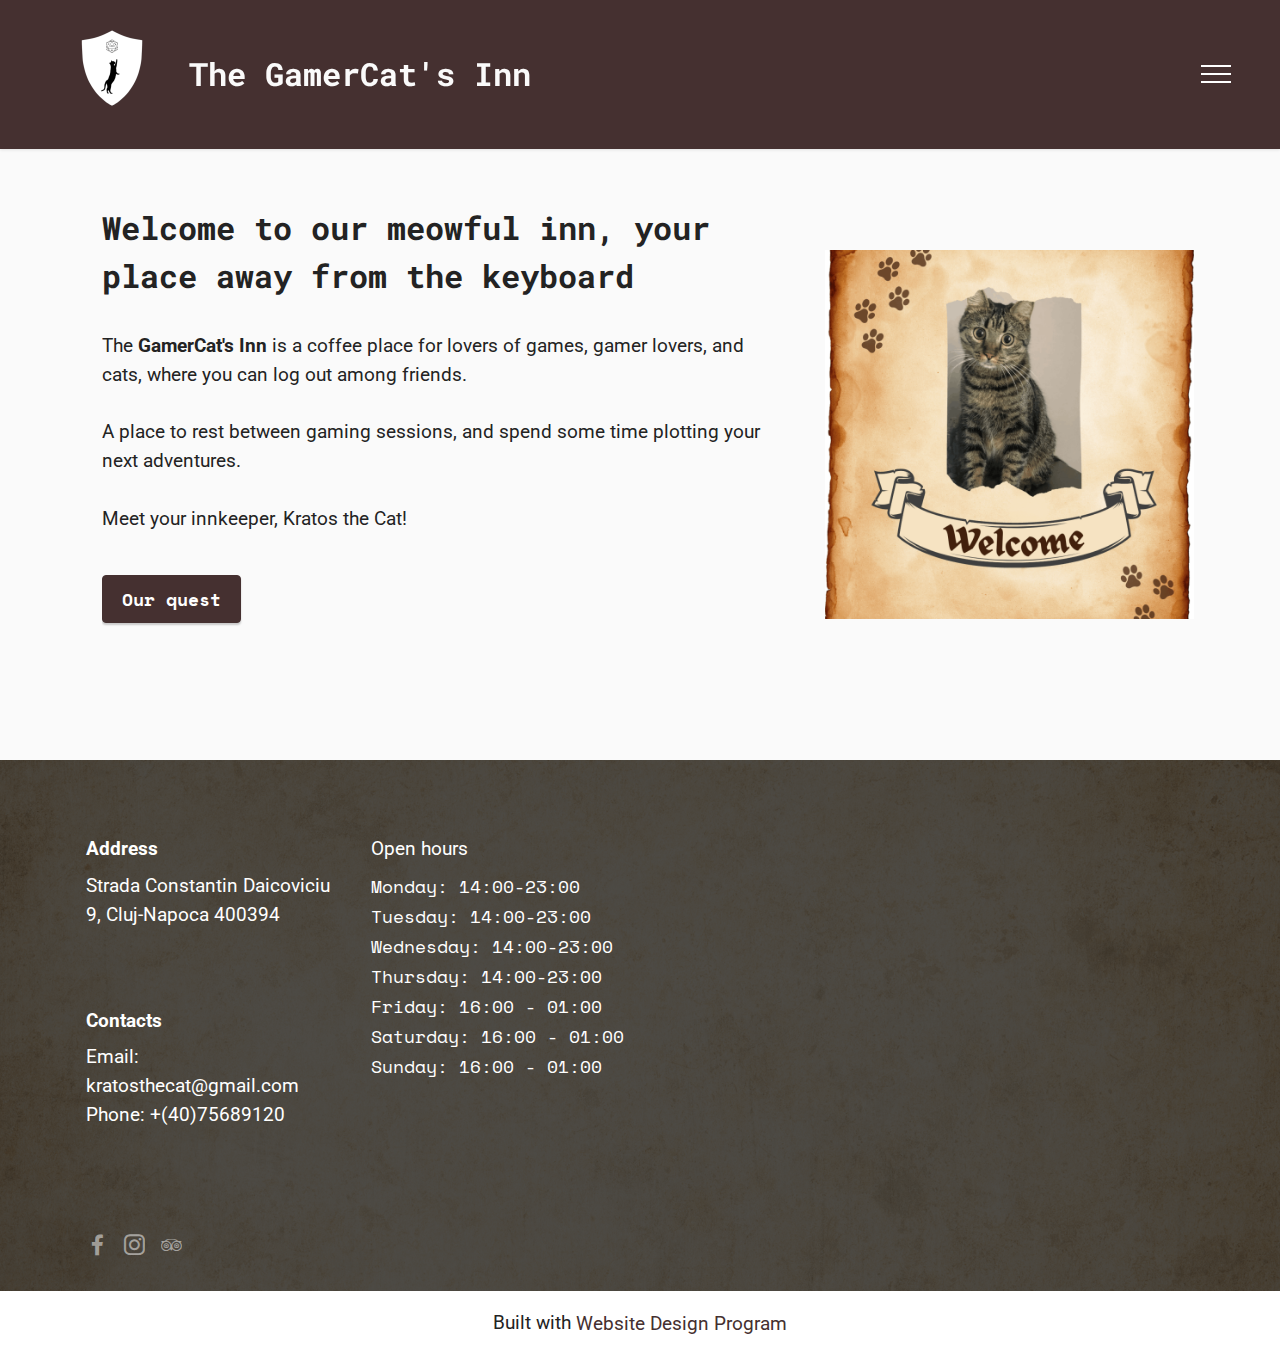
<file: index.html>
<!DOCTYPE html>
<html  >
<head>
  <!-- Site made with Mobirise Website Builder v5.7.4, https://mobirise.com -->
  <meta charset="UTF-8">
  <meta http-equiv="X-UA-Compatible" content="IE=edge">
  <meta name="generator" content="Mobirise v5.7.4, mobirise.com">
  <meta name="viewport" content="width=device-width, initial-scale=1, minimum-scale=1">
  <link rel="shortcut icon" href="assets/images/martha-maria-8-256x256.png" type="image/x-icon">
  <meta name="description" content="">
  
  
  <title>Home</title>
  <link rel="stylesheet" href="assets/web/assets/mobirise-icons2/mobirise2.css">
  <link rel="stylesheet" href="assets/bootstrap/css/bootstrap.min.css">
  <link rel="stylesheet" href="assets/bootstrap/css/bootstrap-grid.min.css">
  <link rel="stylesheet" href="assets/bootstrap/css/bootstrap-reboot.min.css">
  <link rel="stylesheet" href="assets/dropdown/css/style.css">
  <link rel="stylesheet" href="assets/socicon/css/styles.css">
  <link rel="stylesheet" href="assets/theme/css/style.css">
  <link rel="preload" href="https://fonts.googleapis.com/css?family=Jost:100,200,300,400,500,600,700,800,900,100i,200i,300i,400i,500i,600i,700i,800i,900i&display=swap" as="style" onload="this.onload=null;this.rel='stylesheet'">
  <noscript><link rel="stylesheet" href="https://fonts.googleapis.com/css?family=Jost:100,200,300,400,500,600,700,800,900,100i,200i,300i,400i,500i,600i,700i,800i,900i&display=swap"></noscript>
  <link rel="preload" href="https://fonts.googleapis.com/css?family=Roboto+Mono:100,200,300,400,500,600,700,100i,200i,300i,400i,500i,600i,700i&display=swap" as="style" onload="this.onload=null;this.rel='stylesheet'">
  <noscript><link rel="stylesheet" href="https://fonts.googleapis.com/css?family=Roboto+Mono:100,200,300,400,500,600,700,100i,200i,300i,400i,500i,600i,700i&display=swap"></noscript>
  <link rel="preload" href="https://fonts.googleapis.com/css?family=Roboto:100,100i,300,300i,400,400i,500,500i,700,700i,900,900i&display=swap" as="style" onload="this.onload=null;this.rel='stylesheet'">
  <noscript><link rel="stylesheet" href="https://fonts.googleapis.com/css?family=Roboto:100,100i,300,300i,400,400i,500,500i,700,700i,900,900i&display=swap"></noscript>
  <link rel="preload" href="https://fonts.googleapis.com/css?family=Space+Mono:400,400i,700,700i&display=swap" as="style" onload="this.onload=null;this.rel='stylesheet'">
  <noscript><link rel="stylesheet" href="https://fonts.googleapis.com/css?family=Space+Mono:400,400i,700,700i&display=swap"></noscript>
  <link rel="preload" as="style" href="assets/mobirise/css/mbr-additional.css"><link rel="stylesheet" href="assets/mobirise/css/mbr-additional.css" type="text/css">

  
  
  
</head>
<body>
  
  <section data-bs-version="5.1" class="menu menu2 cid-tqsq9XAZw1" once="menu" id="menu2-0">
    
    <nav class="navbar navbar-dropdown navbar-fixed-top collapsed">
        <div class="container-fluid">
            <div class="navbar-brand">
                <span class="navbar-logo">
                    <a href="index.html">
                        <img src="assets/images/martha-maria-8-256x256.png" alt="Mobirise Website Builder" style="height: 8rem;">
                    </a>
                </span>
                <span class="navbar-caption-wrap"><a class="navbar-caption text-white text-primary display-5" href="index.html">The GamerCat's Inn</a></span>
            </div>
            <button class="navbar-toggler" type="button" data-toggle="collapse" data-bs-toggle="collapse" data-target="#navbarSupportedContent" data-bs-target="#navbarSupportedContent" aria-controls="navbarNavAltMarkup" aria-expanded="false" aria-label="Toggle navigation">
                <div class="hamburger">
                    <span></span>
                    <span></span>
                    <span></span>
                    <span></span>
                </div>
            </button>
            <div class="collapse navbar-collapse" id="navbarSupportedContent">
                <ul class="navbar-nav nav-dropdown nav-right" data-app-modern-menu="true"><li class="nav-item"><a class="nav-link link text-white display-4" href="page2.html">About</a></li>
                    <li class="nav-item"><a class="nav-link link text-white display-4" href="page1.html">Menu</a></li>
                    <li class="nav-item"><a class="nav-link link text-white display-4" href="page3.html">FAQs</a>
                    </li><li class="nav-item"><a class="nav-link link text-white display-4" href="page4.html">Contact</a></li></ul>
                
                
            </div>
        </div>
    </nav>
</section>

<section data-bs-version="5.1" class="features11 cid-tqu0CyLOp3" id="features12-y">

    

    
    
    <div class="container">
        <div class="m-0 row align-items-center">
            <div class="col-12 col-lg">
                <div class="card-wrapper">
                    <div class="card-box">
                        <h4 class="card-title mbr-fonts-style mb-4 display-5"><strong>Welcome to our meowful inn, your place away from the keyboard</strong></h4>
                        <p class="mbr-text mbr-fonts-style mb-4 display-7">The <strong>GamerCat's Inn</strong> is a coffee place for lovers of games, gamer lovers, and cats, where you can log out among friends.<br>
<br>A place to rest between gaming sessions, and spend some time plotting your next adventures.<br><br>Meet your innkeeper, Kratos the Cat!</p>
                        
                        <div class="mbr-section-btn mb-4"><a class="btn btn-primary display-4" href="page2.html">Our quest</a></div>
                    </div>
                </div>
            </div>
            <div class="p-0 col-12 col-lg-4 md-pb">
                <div class="image-wrapper">
                    <img src="assets/images/welcome-4-858x858.png" alt="Mobirise Website Builder">
                </div>
            </div>
        </div>
    </div>
</section>

<section data-bs-version="5.1" class="footer6 cid-tqua5Thak1" once="footers" id="footer6-z">

    

    <div class="mbr-overlay" style="opacity: 0.8; background-color: rgb(35, 35, 35);"></div>

    <div class="container">
        <div class="row content mbr-white">
            <div class="col-12 col-md-3 mbr-fonts-style display-7">
                <h5 class="mbr-section-subtitle mbr-fonts-style mb-2 display-7">
                    <strong>Address</strong>
                </h5>
                <p class="mbr-text mbr-fonts-style display-7">Strada Constantin Daicoviciu 9, Cluj-Napoca 400394</p> <br>
                <h5 class="mbr-section-subtitle mbr-fonts-style mb-2 mt-4 display-7">
                    <strong>Contacts</strong>
                </h5>
                <p class="mbr-text mbr-fonts-style mb-4 display-7">
                    Email: kratosthecat@gmail.com <br>
                    Phone: +(40)75689120</p>
            </div>
            <div class="col-12 col-md-3 mbr-fonts-style display-7">
                <h5 class="mbr-section-subtitle mbr-fonts-style mb-2 display-7">Open hours<br></h5>
                <ul class="list mbr-fonts-style mb-4 display-4">
                    <li class="mbr-text item-wrap">Monday: 14:00-23:00</li><li class="mbr-text item-wrap">Tuesday: 14:00-23:00</li><li class="mbr-text item-wrap">Wednesday: 14:00-23:00</li><li class="mbr-text item-wrap">Thursday: 14:00-23:00</li><li class="mbr-text item-wrap">Friday: 16:00 - 01:00</li><li class="mbr-text item-wrap">Saturday: 16:00 - 01:00<br>Sunday: 16:00 - 01:00</li>
                </ul>
                <h5 class="mbr-section-subtitle mbr-fonts-style mb-2 mt-5 display-7"></h5>
                <p class="mbr-text mbr-fonts-style mb-4 display-7"></p>
            </div>
            <div class="col-12 col-md-6">
                <div class="google-map"><iframe frameborder="0" style="border:0" src="https://www.google.com/maps/embed/v1/place?key=AIzaSyCNveGQ9bfpKFwWzQLLftrR9hNiHwdqQG8&amp;q=Strada Constantin Daicoviciu 9, Cluj-Napoca 400394" allowfullscreen=""></iframe></div>
            </div>
            <div class="col-md-6">
                <div class="social-list align-left">
                    <div class="soc-item">
                        <a href="https://www.facebook.com/" target="_blank">
                            <span class="mbr-iconfont mbr-iconfont-social socicon-facebook socicon"></span>
                        </a>
                    </div>
                    <div class="soc-item">
                        <a href="https://www.instagram.com/" target="_blank">
                            <span class="mbr-iconfont mbr-iconfont-social socicon-instagram socicon"></span>
                        </a>
                    </div>
                    <div class="soc-item">
                        <a href="https://www.tripadvisor.com/" target="_blank">
                            <span class="mbr-iconfont mbr-iconfont-social socicon-tripadvisor socicon"></span>
                        </a>
                    </div>
                    
                    
                    
                </div>
            </div>
        </div>
        
    </div>
</section><section class="display-7" style="padding: 0;align-items: center;justify-content: center;flex-wrap: wrap;    align-content: center;display: flex;position: relative;height: 4rem;"><a href="https://mobiri.se/2923499" style="flex: 1 1;height: 4rem;position: absolute;width: 100%;z-index: 1;"><img alt="" style="height: 4rem;" src="[data-uri]"></a><p style="margin: 0;text-align: center;" class="display-7">Built with &#8204;</p><a style="z-index:1" href="https://mobirise.com/builder/web-design-program.html">Website Design Program</a></section><script src="assets/bootstrap/js/bootstrap.bundle.min.js"></script>  <script src="assets/smoothscroll/smooth-scroll.js"></script>  <script src="assets/ytplayer/index.js"></script>  <script src="assets/dropdown/js/navbar-dropdown.js"></script>  <script src="assets/theme/js/script.js"></script>  
  
  
</body>
</html>
</file>
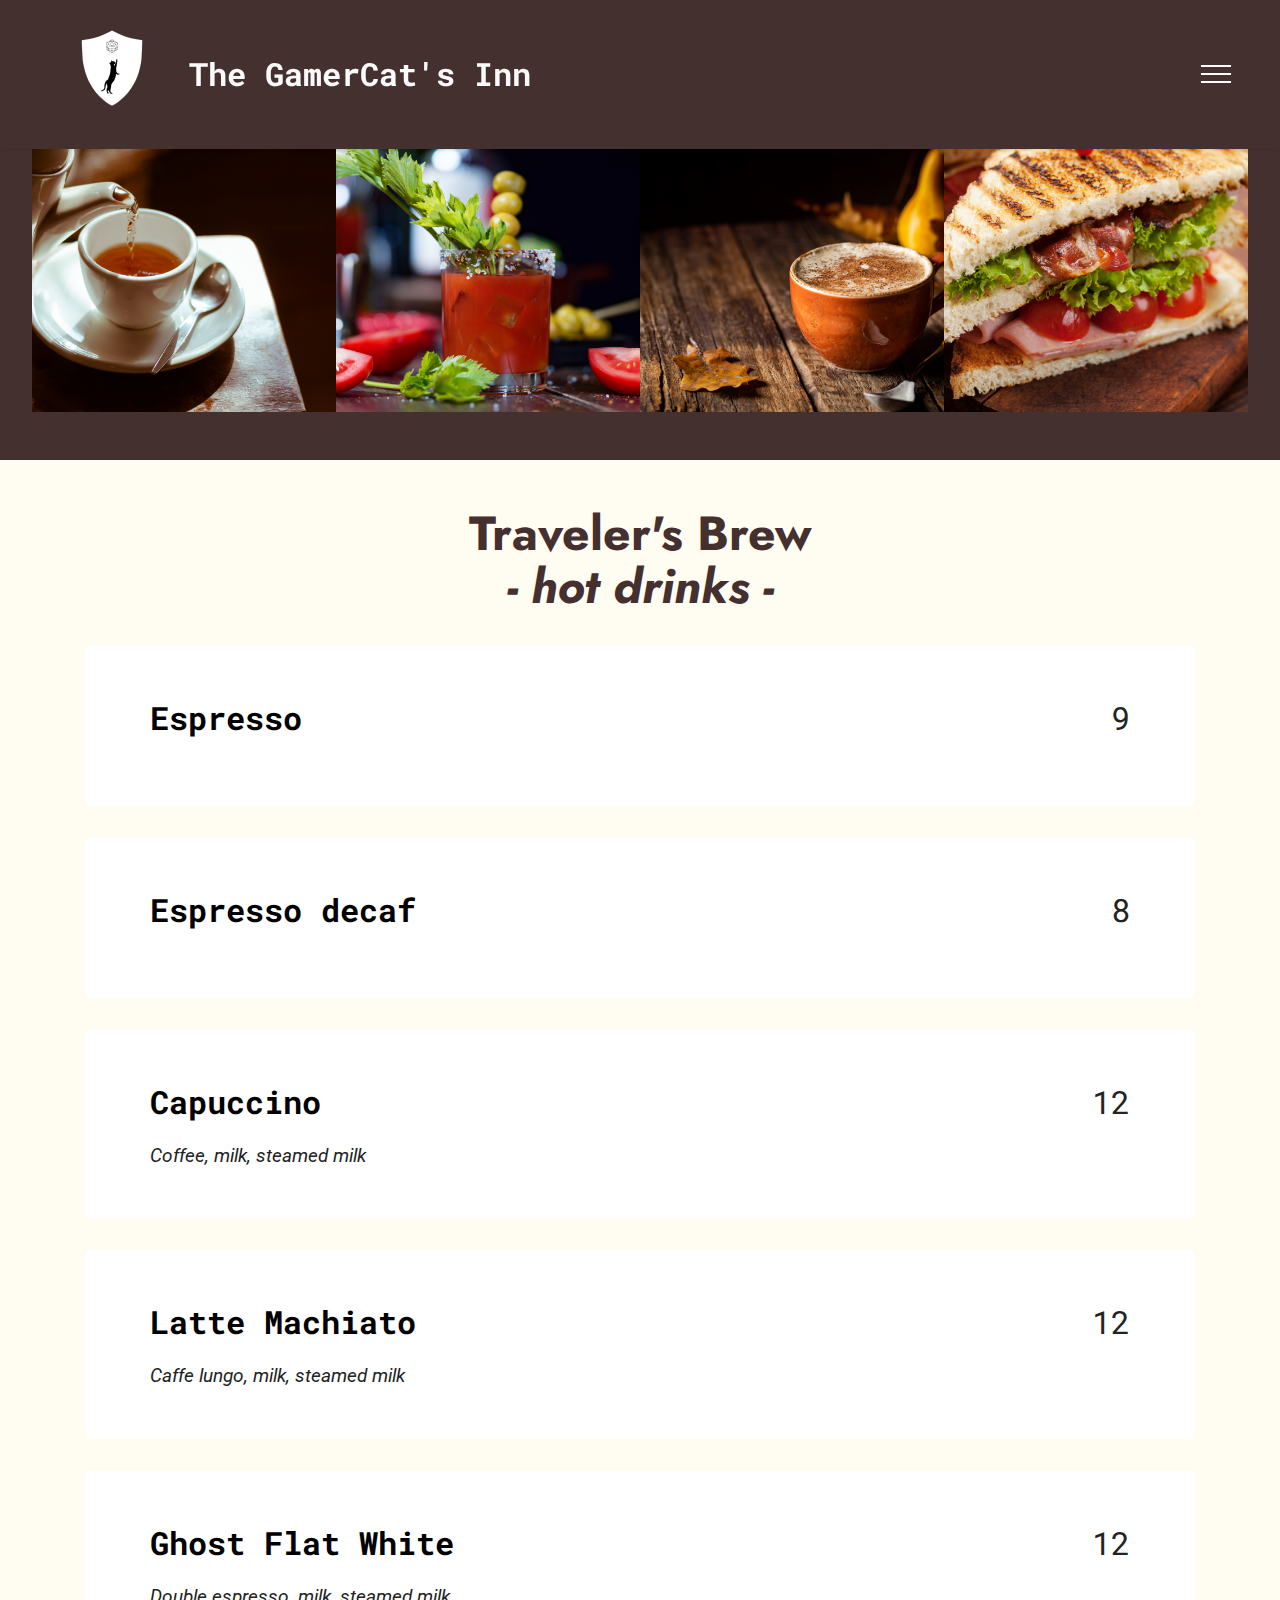
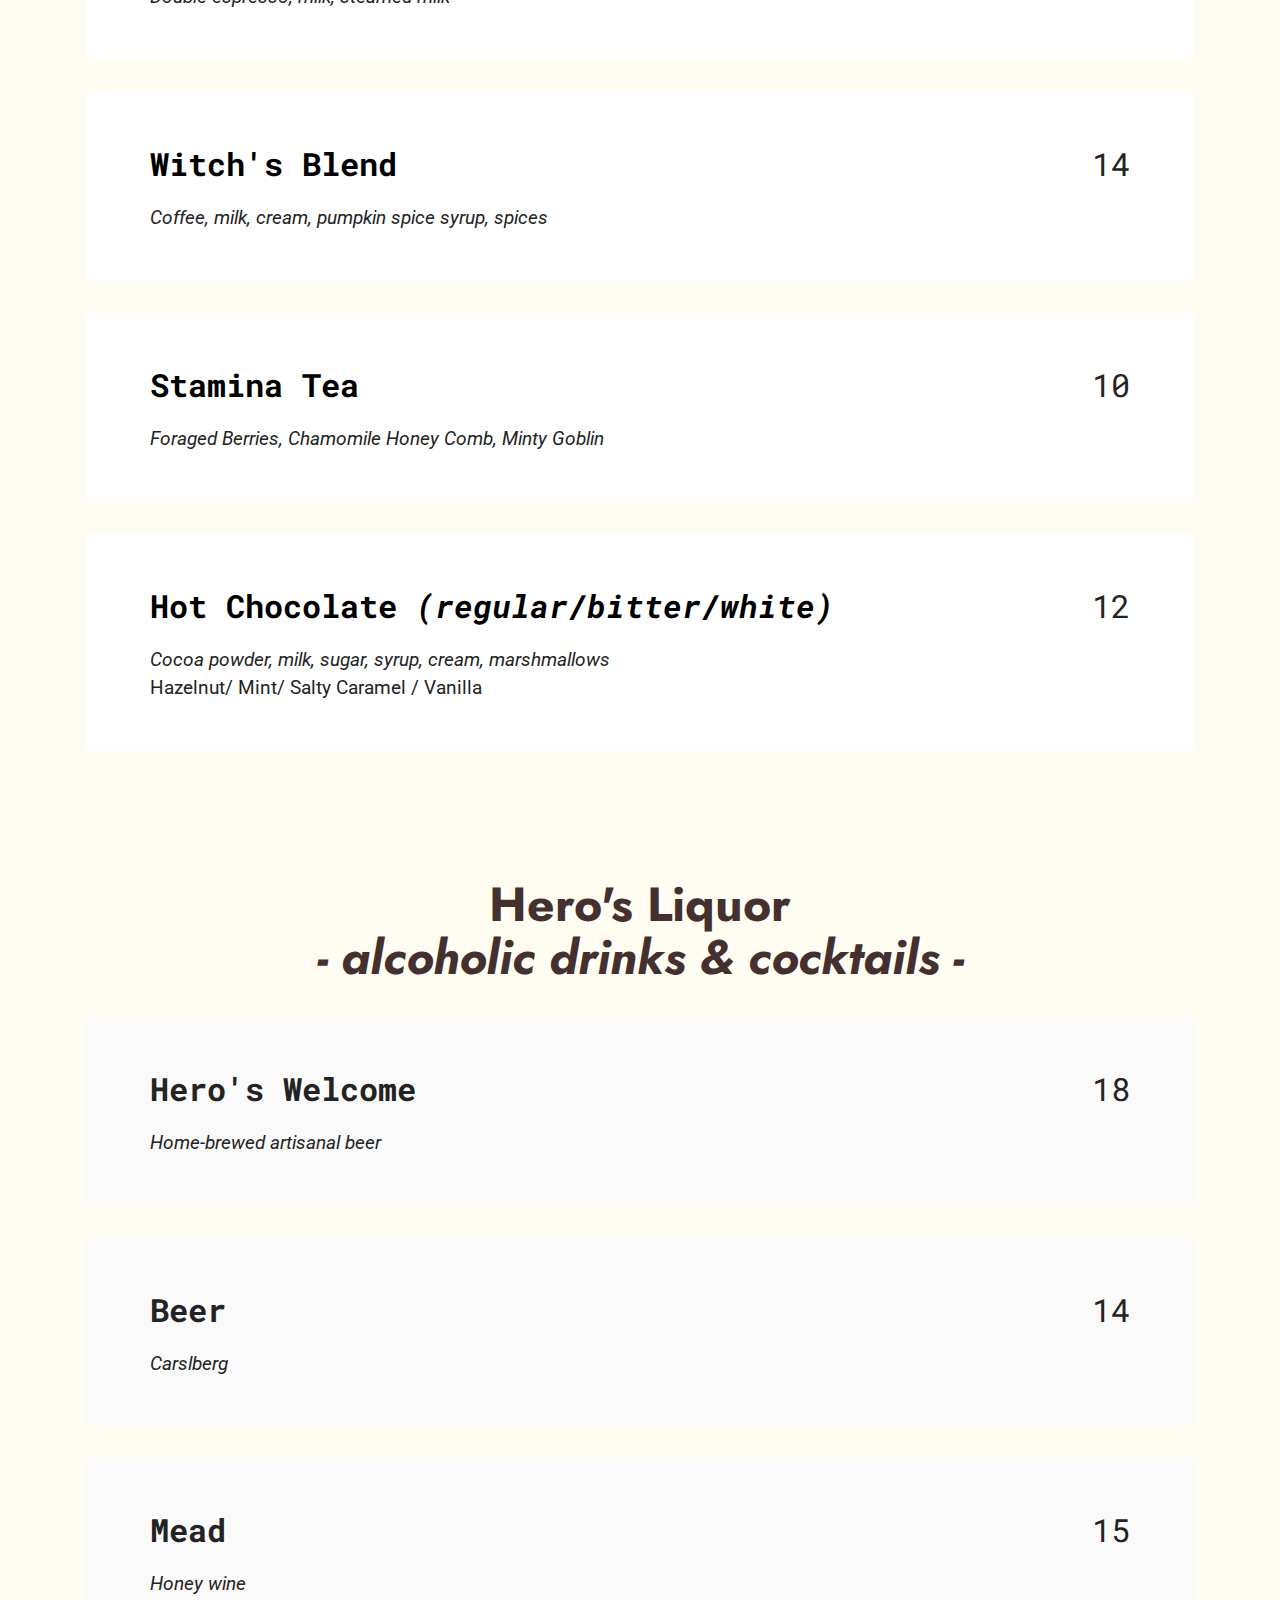
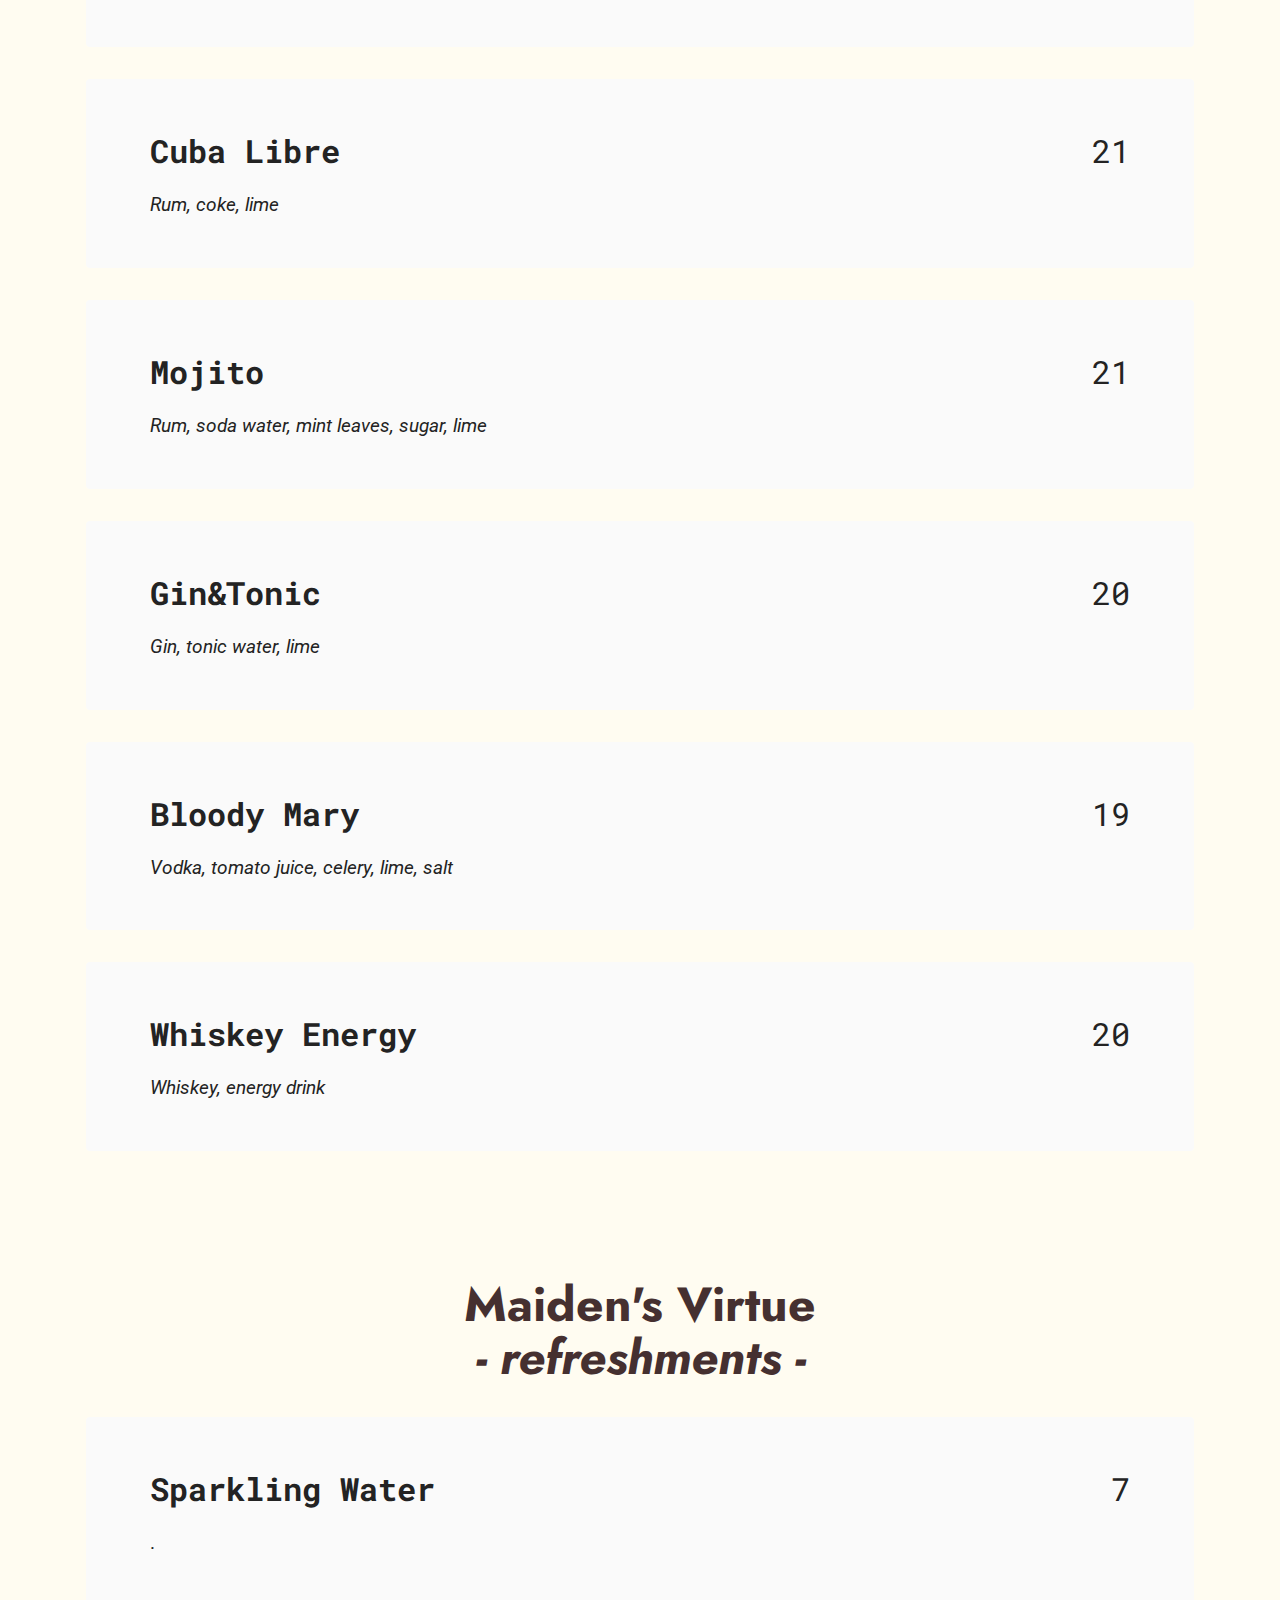
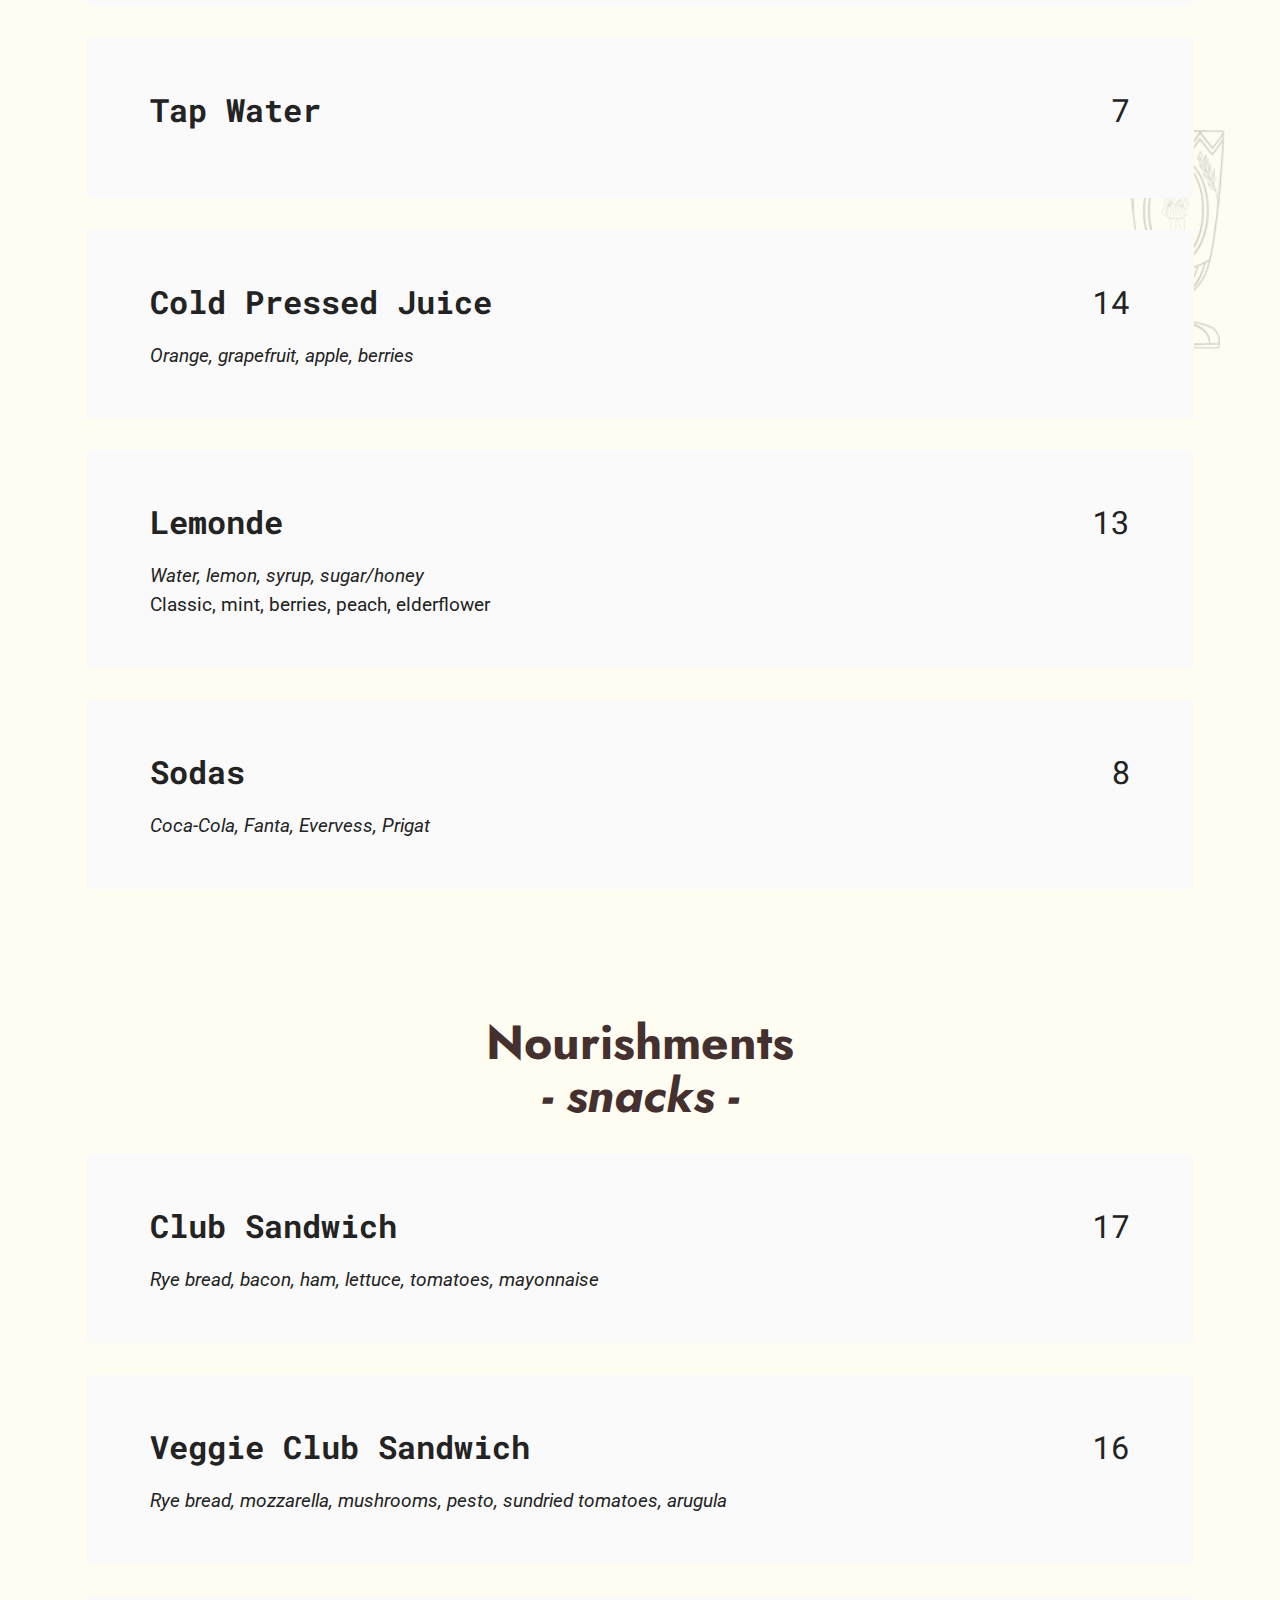
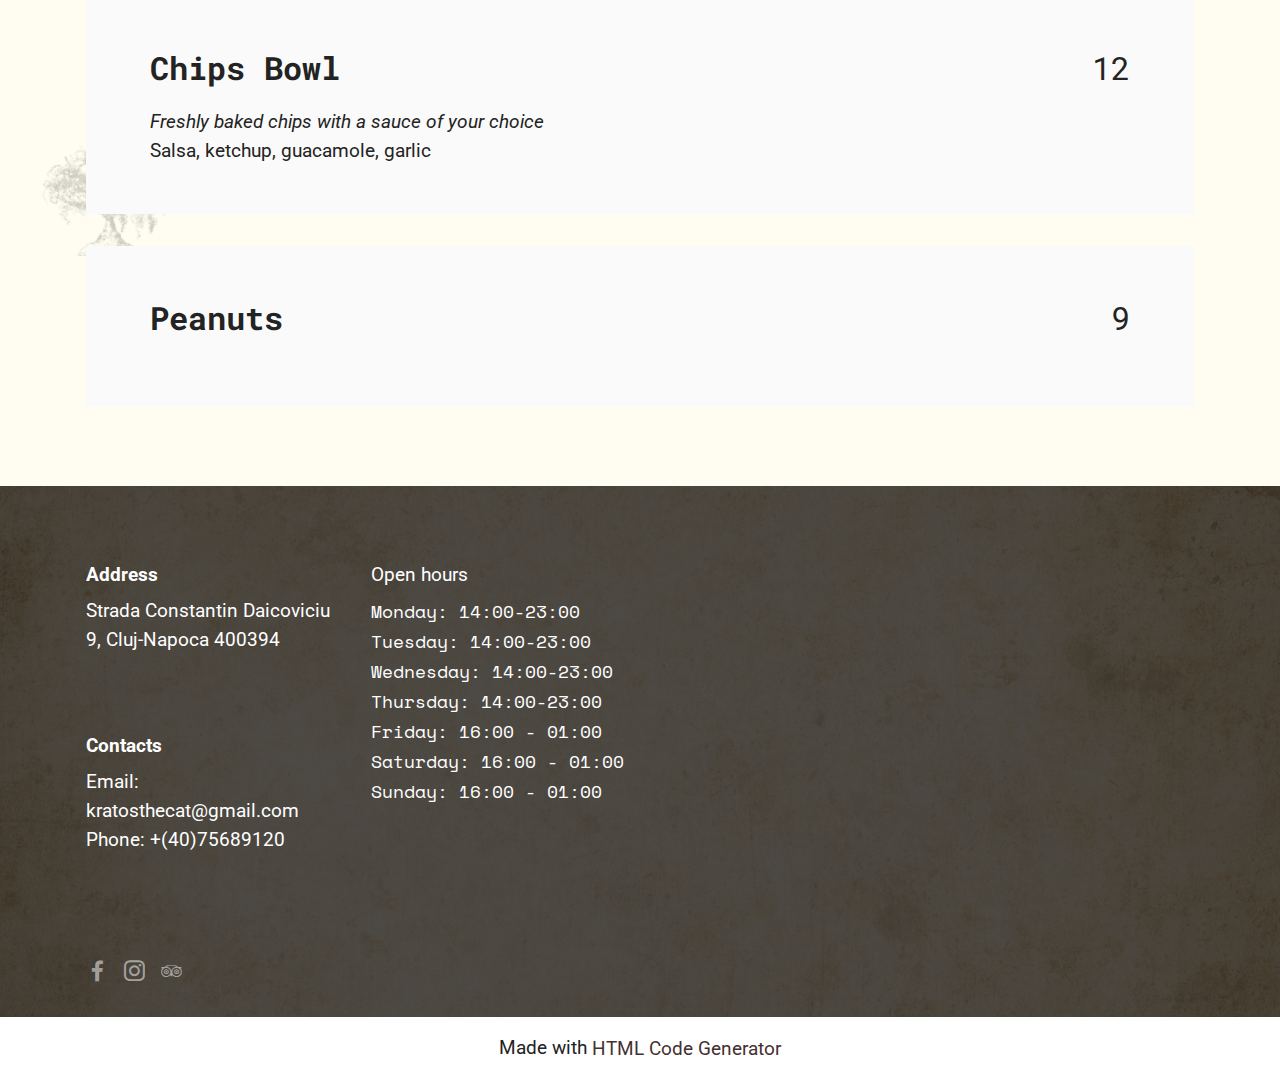
<file: page1.html>
<!DOCTYPE html>
<html  >
<head>
  <!-- Site made with Mobirise Website Builder v5.7.4, https://mobirise.com -->
  <meta charset="UTF-8">
  <meta http-equiv="X-UA-Compatible" content="IE=edge">
  <meta name="generator" content="Mobirise v5.7.4, mobirise.com">
  <meta name="viewport" content="width=device-width, initial-scale=1, minimum-scale=1">
  <link rel="shortcut icon" href="assets/images/martha-maria-8-256x256.png" type="image/x-icon">
  <meta name="description" content="">
  
  
  <title>Menu</title>
  <link rel="stylesheet" href="assets/web/assets/mobirise-icons2/mobirise2.css">
  <link rel="stylesheet" href="assets/bootstrap/css/bootstrap.min.css">
  <link rel="stylesheet" href="assets/bootstrap/css/bootstrap-grid.min.css">
  <link rel="stylesheet" href="assets/bootstrap/css/bootstrap-reboot.min.css">
  <link rel="stylesheet" href="assets/dropdown/css/style.css">
  <link rel="stylesheet" href="assets/socicon/css/styles.css">
  <link rel="stylesheet" href="assets/theme/css/style.css">
  <link rel="preload" href="https://fonts.googleapis.com/css?family=Jost:100,200,300,400,500,600,700,800,900,100i,200i,300i,400i,500i,600i,700i,800i,900i&display=swap" as="style" onload="this.onload=null;this.rel='stylesheet'">
  <noscript><link rel="stylesheet" href="https://fonts.googleapis.com/css?family=Jost:100,200,300,400,500,600,700,800,900,100i,200i,300i,400i,500i,600i,700i,800i,900i&display=swap"></noscript>
  <link rel="preload" href="https://fonts.googleapis.com/css?family=Roboto+Mono:100,200,300,400,500,600,700,100i,200i,300i,400i,500i,600i,700i&display=swap" as="style" onload="this.onload=null;this.rel='stylesheet'">
  <noscript><link rel="stylesheet" href="https://fonts.googleapis.com/css?family=Roboto+Mono:100,200,300,400,500,600,700,100i,200i,300i,400i,500i,600i,700i&display=swap"></noscript>
  <link rel="preload" href="https://fonts.googleapis.com/css?family=Roboto:100,100i,300,300i,400,400i,500,500i,700,700i,900,900i&display=swap" as="style" onload="this.onload=null;this.rel='stylesheet'">
  <noscript><link rel="stylesheet" href="https://fonts.googleapis.com/css?family=Roboto:100,100i,300,300i,400,400i,500,500i,700,700i,900,900i&display=swap"></noscript>
  <link rel="preload" href="https://fonts.googleapis.com/css?family=Space+Mono:400,400i,700,700i&display=swap" as="style" onload="this.onload=null;this.rel='stylesheet'">
  <noscript><link rel="stylesheet" href="https://fonts.googleapis.com/css?family=Space+Mono:400,400i,700,700i&display=swap"></noscript>
  <link rel="preload" as="style" href="assets/mobirise/css/mbr-additional.css"><link rel="stylesheet" href="assets/mobirise/css/mbr-additional.css" type="text/css">

  
  
  
</head>
<body>
  
  <section data-bs-version="5.1" class="menu menu2 cid-tqsq9XAZw1" once="menu" id="menu2-1">
    
    <nav class="navbar navbar-dropdown navbar-fixed-top collapsed">
        <div class="container-fluid">
            <div class="navbar-brand">
                <span class="navbar-logo">
                    <a href="index.html">
                        <img src="assets/images/martha-maria-8-256x256.png" alt="Mobirise Website Builder" style="height: 8rem;">
                    </a>
                </span>
                <span class="navbar-caption-wrap"><a class="navbar-caption text-white text-primary display-5" href="index.html">The GamerCat's Inn</a></span>
            </div>
            <button class="navbar-toggler" type="button" data-toggle="collapse" data-bs-toggle="collapse" data-target="#navbarSupportedContent" data-bs-target="#navbarSupportedContent" aria-controls="navbarNavAltMarkup" aria-expanded="false" aria-label="Toggle navigation">
                <div class="hamburger">
                    <span></span>
                    <span></span>
                    <span></span>
                    <span></span>
                </div>
            </button>
            <div class="collapse navbar-collapse" id="navbarSupportedContent">
                <ul class="navbar-nav nav-dropdown nav-right" data-app-modern-menu="true"><li class="nav-item"><a class="nav-link link text-white display-4" href="page2.html">About</a></li>
                    <li class="nav-item"><a class="nav-link link text-white display-4" href="page1.html">Menu</a></li>
                    <li class="nav-item"><a class="nav-link link text-white display-4" href="page3.html">FAQs</a>
                    </li><li class="nav-item"><a class="nav-link link text-white display-4" href="page4.html">Contact</a></li></ul>
                
                
            </div>
        </div>
    </nav>
</section>

<section data-bs-version="5.1" class="gallery6 mbr-gallery cid-tqsz2oteSN" id="gallery6-8">
    

    
    

    <div class="container-fluid">
        
        <div class="row mbr-gallery mt-4">
            
            <div class="col-12 col-md-6 col-lg-3 item gallery-image active">
                <div class="item-wrapper" data-toggle="modal" data-bs-toggle="modal" data-target="#tquzKgEFAZ-modal" data-bs-target="#tquzKgEFAZ-modal">
                    <img class="w-100" src="assets/images/6.png" alt="Mobirise Website Builder" data-slide-to="0" data-bs-slide-to="0" data-target="#lb-tquzKgEFAZ" data-bs-target="#lb-tquzKgEFAZ">
                    <div class="icon-wrapper">
                        <span class="mobi-mbri mobi-mbri-search mbr-iconfont mbr-iconfont-btn"></span>
                    </div>
                </div>
                
            </div><div class="col-12 col-md-6 col-lg-3 item gallery-image">
                <div class="item-wrapper" data-toggle="modal" data-bs-toggle="modal" data-target="#tquzKgEFAZ-modal" data-bs-target="#tquzKgEFAZ-modal">
                    <img class="w-100" src="assets/images/3.png" alt="Mobirise Website Builder" data-slide-to="1" data-bs-slide-to="1" data-target="#lb-tquzKgEFAZ" data-bs-target="#lb-tquzKgEFAZ">
                    <div class="icon-wrapper">
                        <span class="mobi-mbri mobi-mbri-search mbr-iconfont mbr-iconfont-btn"></span>
                    </div>
                </div>
                
            </div><div class="col-12 col-md-6 col-lg-3 item gallery-image">
                <div class="item-wrapper" data-toggle="modal" data-bs-toggle="modal" data-target="#tquzKgEFAZ-modal" data-bs-target="#tquzKgEFAZ-modal">
                    <img class="w-100" src="assets/images/untitled-design-2.png" alt="Mobirise Website Builder" data-slide-to="2" data-bs-slide-to="2" data-target="#lb-tquzKgEFAZ" data-bs-target="#lb-tquzKgEFAZ">
                    <div class="icon-wrapper">
                        <span class="mobi-mbri mobi-mbri-search mbr-iconfont mbr-iconfont-btn"></span>
                    </div>
                </div>
                
            </div>
            <div class="col-12 col-md-6 col-lg-3 item gallery-image">
                <div class="item-wrapper" data-toggle="modal" data-bs-toggle="modal" data-target="#tquzKgEFAZ-modal" data-bs-target="#tquzKgEFAZ-modal">
                    <img class="w-100" src="assets/images/5.png" alt="Mobirise Website Builder" data-slide-to="3" data-bs-slide-to="3" data-target="#lb-tquzKgEFAZ" data-bs-target="#lb-tquzKgEFAZ">
                    <div class="icon-wrapper">
                        <span class="mobi-mbri mobi-mbri-search mbr-iconfont mbr-iconfont-btn"></span>
                    </div>
                </div>
                
            </div>
            
        </div>

        <div class="modal mbr-slider" tabindex="-1" role="dialog" aria-hidden="true" id="tquzKgEFAZ-modal">
            <div class="modal-dialog" role="document">
                <div class="modal-content">
                    <div class="modal-body">
                        <div class="carousel slide carousel-fade" id="lb-tquzKgEFAZ" data-interval="5000" data-bs-interval="5000">
                            <div class="carousel-inner">
                                
                                <div class="carousel-item active">
                                    <img class="d-block w-100" src="assets/images/6.png" alt="Mobirise Website Builder">
                                </div><div class="carousel-item">
                                    <img class="d-block w-100" src="assets/images/3.png" alt="Mobirise Website Builder">
                                </div><div class="carousel-item">
                                    <img class="d-block w-100" src="assets/images/untitled-design-2.png" alt="Mobirise Website Builder">
                                </div>
                                <div class="carousel-item">
                                    <img class="d-block w-100" src="assets/images/5.png" alt="Mobirise Website Builder">
                                </div>
                                
                            </div>
                            <ol class="carousel-indicators">
                                <li data-slide-to="0" data-bs-slide-to="0" class="active" data-target="#lb-tquzKgEFAZ" data-bs-target="#lb-tquzKgEFAZ"></li><li data-slide-to="1" data-bs-slide-to="1" class="" data-target="#lb-tquzKgEFAZ" data-bs-target="#lb-tquzKgEFAZ"></li><li data-slide-to="2" data-bs-slide-to="2" class="" data-target="#lb-tquzKgEFAZ" data-bs-target="#lb-tquzKgEFAZ"></li><li data-slide-to="3" data-bs-slide-to="3" class="" data-target="#lb-tquzKgEFAZ" data-bs-target="#lb-tquzKgEFAZ"></li>
                                
                                
                                
                            </ol>
                            <a role="button" href="" class="close" data-dismiss="modal" data-bs-dismiss="modal" aria-label="Close">
                            </a>
                            <a class="carousel-control-prev carousel-control" role="button" data-slide="prev" data-bs-slide="prev" href="#lb-tquzKgEFAZ">
                                <span class="mobi-mbri mobi-mbri-arrow-prev" aria-hidden="true"></span>
                                <span class="sr-only visually-hidden">Previous</span>
                            </a>
                            <a class="carousel-control-next carousel-control" role="button" data-slide="next" data-bs-slide="next" href="#lb-tquzKgEFAZ">
                                <span class="mobi-mbri mobi-mbri-arrow-next" aria-hidden="true"></span>
                                <span class="sr-only visually-hidden">Next</span>
                            </a>
                        </div>
                    </div>
                </div>
            </div>
        </div>
    </div>
</section>

<section data-bs-version="5.1" class="features9 cid-tqssaLOCmc" id="features10-3">
    <!---->
    

    
    <div class="mbr-overlay" style="opacity: 0.5; background-color: rgb(255, 250, 228);">
    </div>
    <div class="container">
        <div class="mbr-section-head">
            <h3 class="mbr-section-title mbr-fonts-style mb-0 display-2"><strong>Traveler's Brew
</strong><div><strong><em>- hot drinks -</em></strong></div></h3>
            
        </div>
        <div class="row mt-4">
            <div class="card col-12">
                <div class="card-wrapper">
                    <div class="top-line row">
                        <div class="col">
                            <h4 class="card-title mbr-fonts-style display-5"><strong>Espresso</strong></h4>
                        </div>
                        <div class="col-auto">
                            <p class="price mbr-fonts-style display-5">
                                9</p>
                        </div>
                    </div>
                    <div class="bottom-line">
                        <p class="mbr-text mbr-fonts-style display-7"></p>
                    </div>
                </div>
            </div>
            <div class="card col-12">
                <div class="card-wrapper">
                    <div class="top-line row">
                        <div class="col">
                            <h4 class="card-title mbr-fonts-style display-5"><strong>Espresso decaf</strong></h4>
                        </div>
                        <div class="col-auto">
                            <p class="price mbr-fonts-style display-5">
                                8</p>
                        </div>
                    </div>
                    <div class="bottom-line">
                        <p class="mbr-text mbr-fonts-style display-7"></p>
                    </div>
                </div>
            </div>
            <div class="card col-12">
                <div class="card-wrapper">
                    <div class="top-line row">
                        <div class="col">
                            <h4 class="card-title mbr-fonts-style display-5"><strong>Capuccino</strong></h4>
                        </div>
                        <div class="col-auto">
                            <p class="price mbr-fonts-style display-5">
                                12</p>
                        </div>
                    </div>
                    <div class="bottom-line">
                        <p class="mbr-text mbr-fonts-style display-7"><em>Coffee, milk, steamed milk</em></p>
                    </div>
                </div>
            </div>
            <div class="card col-12">
                <div class="card-wrapper">
                    <div class="top-line row">
                        <div class="col">
                            <h4 class="card-title mbr-fonts-style display-5"><strong>Latte Machiato</strong></h4>
                        </div>
                        <div class="col-auto">
                            <p class="price mbr-fonts-style display-5">
                                12</p>
                        </div>
                    </div>
                    <div class="bottom-line">
                        <p class="mbr-text mbr-fonts-style display-7"><em>
                            Caffe lungo, milk, steamed milk</em></p>
                    </div>
                </div>
            </div>
            <div class="card col-12">
                <div class="card-wrapper">
                    <div class="top-line row">
                        <div class="col">
                            <h4 class="card-title mbr-fonts-style display-5"><strong>Ghost Flat White</strong></h4>
                        </div>
                        <div class="col-auto">
                            <p class="price mbr-fonts-style display-5">
                                12</p>
                        </div>
                    </div>
                    <div class="bottom-line">
                        <p class="mbr-text mbr-fonts-style display-7"><em>Double espresso, milk, steamed milk</em><br></p>
                    </div>
                </div>
            </div>
            <div class="card col-12">
                <div class="card-wrapper">
                    <div class="top-line row">
                        <div class="col">
                            <h4 class="card-title mbr-fonts-style display-5"><strong>Witch's Blend</strong></h4>
                        </div>
                        <div class="col-auto">
                            <p class="price mbr-fonts-style display-5">
                                14</p>
                        </div>
                    </div>
                    <div class="bottom-line">
                        <p class="mbr-text mbr-fonts-style display-7"><em>
                            Coffee, milk, cream, pumpkin spice syrup, spices</em></p>
                    </div>
                </div>
            </div>
            <div class="card col-12">
                <div class="card-wrapper">
                    <div class="top-line row">
                        <div class="col">
                            <h4 class="card-title mbr-fonts-style display-5"><strong>Stamina Tea</strong></h4>
                        </div>
                        <div class="col-auto">
                            <p class="price mbr-fonts-style display-5">
                                10</p>
                        </div>
                    </div>
                    <div class="bottom-line">
                        <p class="mbr-text mbr-fonts-style display-7"><em>Foraged&nbsp;Berries, Chamomile&nbsp;Honey Comb, Minty Goblin</em></p>
                    </div>
                </div>
            </div>
            <div class="card col-12">
                <div class="card-wrapper">
                    <div class="top-line row">
                        <div class="col">
                            <h4 class="card-title mbr-fonts-style display-5"><strong>Hot Chocolate <em>(regular/bitter/white)</em></strong></h4>
                        </div>
                        <div class="col-auto">
                            <p class="price mbr-fonts-style display-5">
                                12</p>
                        </div>
                    </div>
                    <div class="bottom-line">
                        <p class="mbr-text mbr-fonts-style display-7"><em>
                            Cocoa powder, milk, sugar, syrup, cream, marshmallows</em><br>Hazelnut/ Mint/ Salty Caramel / Vanilla&nbsp;&nbsp;<br></p>
                    </div>
                </div>
            </div>
            
            
            
            
        </div>
    </div>
</section>

<section data-bs-version="5.1" class="features9 cid-tqsCcjgmy6" id="features10-a">
    <!---->
    

    
    <div class="mbr-overlay" style="opacity: 0.5; background-color: rgb(255, 250, 228);">
    </div>
    <div class="container">
        <div class="mbr-section-head">
            <h3 class="mbr-section-title mbr-fonts-style mb-0 display-2">
                <strong>Hero's Liquor</strong><br><strong><em>- alcoholic drinks &amp; cocktails -</em></strong></h3>
            
        </div>
        <div class="row mt-4">
            <div class="card col-12">
                <div class="card-wrapper">
                    <div class="top-line row">
                        <div class="col">
                            <h4 class="card-title mbr-fonts-style display-5"><strong>Hero's Welcome</strong></h4>
                        </div>
                        <div class="col-auto">
                            <p class="price mbr-fonts-style display-5">18</p>
                        </div>
                    </div>
                    <div class="bottom-line">
                        <p class="mbr-text mbr-fonts-style display-7"><em>Home-brewed artisanal beer</em></p>
                    </div>
                </div>
            </div>
            <div class="card col-12">
                <div class="card-wrapper">
                    <div class="top-line row">
                        <div class="col">
                            <h4 class="card-title mbr-fonts-style display-5"><strong>Beer</strong></h4>
                        </div>
                        <div class="col-auto">
                            <p class="price mbr-fonts-style display-5">
                                14</p>
                        </div>
                    </div>
                    <div class="bottom-line">
                        <p class="mbr-text mbr-fonts-style display-7"><em>Carslberg</em></p>
                    </div>
                </div>
            </div>
            <div class="card col-12">
                <div class="card-wrapper">
                    <div class="top-line row">
                        <div class="col">
                            <h4 class="card-title mbr-fonts-style display-5"><strong>Mead</strong></h4>
                        </div>
                        <div class="col-auto">
                            <p class="price mbr-fonts-style display-5">
                                15</p>
                        </div>
                    </div>
                    <div class="bottom-line">
                        <p class="mbr-text mbr-fonts-style display-7"><em>Honey wine</em></p>
                    </div>
                </div>
            </div>
            <div class="card col-12">
                <div class="card-wrapper">
                    <div class="top-line row">
                        <div class="col">
                            <h4 class="card-title mbr-fonts-style display-5"><strong>Cuba Libre</strong></h4>
                        </div>
                        <div class="col-auto">
                            <p class="price mbr-fonts-style display-5">
                                21</p>
                        </div>
                    </div>
                    <div class="bottom-line">
                        <p class="mbr-text mbr-fonts-style display-7"><em>
                            Rum, coke, lime</em></p>
                    </div>
                </div>
            </div>
            <div class="card col-12">
                <div class="card-wrapper">
                    <div class="top-line row">
                        <div class="col">
                            <h4 class="card-title mbr-fonts-style display-5"><strong>Mojito</strong></h4>
                        </div>
                        <div class="col-auto">
                            <p class="price mbr-fonts-style display-5">
                                21</p>
                        </div>
                    </div>
                    <div class="bottom-line">
                        <p class="mbr-text mbr-fonts-style display-7"><em>
                            Rum, soda water, mint leaves, sugar, lime</em></p>
                    </div>
                </div>
            </div>
            <div class="card col-12">
                <div class="card-wrapper">
                    <div class="top-line row">
                        <div class="col">
                            <h4 class="card-title mbr-fonts-style display-5"><strong>Gin&amp;Tonic</strong></h4>
                        </div>
                        <div class="col-auto">
                            <p class="price mbr-fonts-style display-5">
                                20</p>
                        </div>
                    </div>
                    <div class="bottom-line">
                        <p class="mbr-text mbr-fonts-style display-7"><em>
                            Gin, tonic water, lime</em></p>
                    </div>
                </div>
            </div>
            <div class="card col-12">
                <div class="card-wrapper">
                    <div class="top-line row">
                        <div class="col">
                            <h4 class="card-title mbr-fonts-style display-5"><strong>Bloody Mary</strong></h4>
                        </div>
                        <div class="col-auto">
                            <p class="price mbr-fonts-style display-5">
                                19</p>
                        </div>
                    </div>
                    <div class="bottom-line">
                        <p class="mbr-text mbr-fonts-style display-7"><em>Vodka, tomato juice, celery, lime, salt</em></p>
                    </div>
                </div>
            </div>
            <div class="card col-12">
                <div class="card-wrapper">
                    <div class="top-line row">
                        <div class="col">
                            <h4 class="card-title mbr-fonts-style display-5"><strong>Whiskey Energy</strong></h4>
                        </div>
                        <div class="col-auto">
                            <p class="price mbr-fonts-style display-5">20</p>
                        </div>
                    </div>
                    <div class="bottom-line">
                        <p class="mbr-text mbr-fonts-style display-7"><em>Whiskey, energy drink</em></p>
                    </div>
                </div>
            </div>
            
            
            
            
        </div>
    </div>
</section>

<section data-bs-version="5.1" class="features9 cid-tqsIQkDBih" id="features10-b">
    <!---->
    

    
    <div class="mbr-overlay" style="opacity: 0.5; background-color: rgb(255, 250, 228);">
    </div>
    <div class="container">
        <div class="mbr-section-head">
            <h3 class="mbr-section-title mbr-fonts-style mb-0 display-2">
                <strong>Maiden's Virtue</strong><br><strong><em>- refreshments -</em></strong></h3>
            
        </div>
        <div class="row mt-4">
            <div class="card col-12">
                <div class="card-wrapper">
                    <div class="top-line row">
                        <div class="col">
                            <h4 class="card-title mbr-fonts-style display-5"><strong>Sparkling Water</strong></h4>
                        </div>
                        <div class="col-auto">
                            <p class="price mbr-fonts-style display-5">
                                7</p>
                        </div>
                    </div>
                    <div class="bottom-line">
                        <p class="mbr-text mbr-fonts-style display-7">.
                        </p>
                    </div>
                </div>
            </div>
            <div class="card col-12">
                <div class="card-wrapper">
                    <div class="top-line row">
                        <div class="col">
                            <h4 class="card-title mbr-fonts-style display-5"><strong>Tap Water</strong></h4>
                        </div>
                        <div class="col-auto">
                            <p class="price mbr-fonts-style display-5">
                                7</p>
                        </div>
                    </div>
                    <div class="bottom-line">
                        <p class="mbr-text mbr-fonts-style display-7"></p>
                    </div>
                </div>
            </div>
            <div class="card col-12">
                <div class="card-wrapper">
                    <div class="top-line row">
                        <div class="col">
                            <h4 class="card-title mbr-fonts-style display-5"><strong>Cold Pressed Juice</strong></h4>
                        </div>
                        <div class="col-auto">
                            <p class="price mbr-fonts-style display-5">
                                14</p>
                        </div>
                    </div>
                    <div class="bottom-line">
                        <p class="mbr-text mbr-fonts-style display-7"><em>Orange, grapefruit, apple, berries</em></p>
                    </div>
                </div>
            </div>
            <div class="card col-12">
                <div class="card-wrapper">
                    <div class="top-line row">
                        <div class="col">
                            <h4 class="card-title mbr-fonts-style display-5"><strong>Lemonde</strong></h4>
                        </div>
                        <div class="col-auto">
                            <p class="price mbr-fonts-style display-5">
                                13</p>
                        </div>
                    </div>
                    <div class="bottom-line">
                        <p class="mbr-text mbr-fonts-style display-7"><em>
                            Water, lemon, syrup, sugar/honey</em><br>Classic, mint, berries, peach, elderflower</p>
                    </div>
                </div>
            </div>
            <div class="card col-12">
                <div class="card-wrapper">
                    <div class="top-line row">
                        <div class="col">
                            <h4 class="card-title mbr-fonts-style display-5"><strong>Sodas</strong></h4>
                        </div>
                        <div class="col-auto">
                            <p class="price mbr-fonts-style display-5">8</p>
                        </div>
                    </div>
                    <div class="bottom-line">
                        <p class="mbr-text mbr-fonts-style display-7"><em>
                            Coca-Cola, Fanta, Evervess, Prigat</em></p>
                    </div>
                </div>
            </div>
            
            
            
            
            
            
            
        </div>
    </div>
</section>

<section data-bs-version="5.1" class="features9 cid-tqsKGhVBH0" id="features10-c">
    <!---->
    

    
    <div class="mbr-overlay" style="opacity: 0.5; background-color: rgb(255, 250, 228);">
    </div>
    <div class="container">
        <div class="mbr-section-head">
            <h3 class="mbr-section-title mbr-fonts-style mb-0 display-2"><strong>Nourishments</strong><br><strong><em>- snacks -</em></strong></h3>
            
        </div>
        <div class="row mt-4">
            <div class="card col-12">
                <div class="card-wrapper">
                    <div class="top-line row">
                        <div class="col">
                            <h4 class="card-title mbr-fonts-style display-5"><strong>Club Sandwich</strong></h4>
                        </div>
                        <div class="col-auto">
                            <p class="price mbr-fonts-style display-5">
                                17</p>
                        </div>
                    </div>
                    <div class="bottom-line">
                        <p class="mbr-text mbr-fonts-style display-7"><em>Rye bread, bacon, ham, lettuce, tomatoes,&nbsp;mayonnaise</em></p>
                    </div>
                </div>
            </div>
            <div class="card col-12">
                <div class="card-wrapper">
                    <div class="top-line row">
                        <div class="col">
                            <h4 class="card-title mbr-fonts-style display-5"><strong>Veggie Club Sandwich</strong></h4>
                        </div>
                        <div class="col-auto">
                            <p class="price mbr-fonts-style display-5">
                                16</p>
                        </div>
                    </div>
                    <div class="bottom-line">
                        <p class="mbr-text mbr-fonts-style display-7"><em>
                            Rye bread, mozzarella, mushrooms, pesto, sundried tomatoes, arugula</em></p>
                    </div>
                </div>
            </div>
            <div class="card col-12">
                <div class="card-wrapper">
                    <div class="top-line row">
                        <div class="col">
                            <h4 class="card-title mbr-fonts-style display-5"><strong>Chips Bowl</strong></h4>
                        </div>
                        <div class="col-auto">
                            <p class="price mbr-fonts-style display-5">
                                12</p>
                        </div>
                    </div>
                    <div class="bottom-line">
                        <p class="mbr-text mbr-fonts-style display-7"><em>Freshly baked chips with a sauce of your choice</em><br>Salsa, ketchup, guacamole, garlic</p>
                    </div>
                </div>
            </div>
            <div class="card col-12">
                <div class="card-wrapper">
                    <div class="top-line row">
                        <div class="col">
                            <h4 class="card-title mbr-fonts-style display-5"><strong>Peanuts</strong></h4>
                        </div>
                        <div class="col-auto">
                            <p class="price mbr-fonts-style display-5">9</p>
                        </div>
                    </div>
                    <div class="bottom-line">
                        <p class="mbr-text mbr-fonts-style display-7"></p>
                    </div>
                </div>
            </div>
            
            
            
            
            
            
            
            
        </div>
    </div>
</section>

<section data-bs-version="5.1" class="footer6 cid-tqua5Thak1" once="footers" id="footer6-z">

    

    <div class="mbr-overlay" style="opacity: 0.8; background-color: rgb(35, 35, 35);"></div>

    <div class="container">
        <div class="row content mbr-white">
            <div class="col-12 col-md-3 mbr-fonts-style display-7">
                <h5 class="mbr-section-subtitle mbr-fonts-style mb-2 display-7">
                    <strong>Address</strong>
                </h5>
                <p class="mbr-text mbr-fonts-style display-7">Strada Constantin Daicoviciu 9, Cluj-Napoca 400394</p> <br>
                <h5 class="mbr-section-subtitle mbr-fonts-style mb-2 mt-4 display-7">
                    <strong>Contacts</strong>
                </h5>
                <p class="mbr-text mbr-fonts-style mb-4 display-7">
                    Email: kratosthecat@gmail.com <br>
                    Phone: +(40)75689120</p>
            </div>
            <div class="col-12 col-md-3 mbr-fonts-style display-7">
                <h5 class="mbr-section-subtitle mbr-fonts-style mb-2 display-7">Open hours<br></h5>
                <ul class="list mbr-fonts-style mb-4 display-4">
                    <li class="mbr-text item-wrap">Monday: 14:00-23:00</li><li class="mbr-text item-wrap">Tuesday: 14:00-23:00</li><li class="mbr-text item-wrap">Wednesday: 14:00-23:00</li><li class="mbr-text item-wrap">Thursday: 14:00-23:00</li><li class="mbr-text item-wrap">Friday: 16:00 - 01:00</li><li class="mbr-text item-wrap">Saturday: 16:00 - 01:00<br>Sunday: 16:00 - 01:00</li>
                </ul>
                <h5 class="mbr-section-subtitle mbr-fonts-style mb-2 mt-5 display-7"></h5>
                <p class="mbr-text mbr-fonts-style mb-4 display-7"></p>
            </div>
            <div class="col-12 col-md-6">
                <div class="google-map"><iframe frameborder="0" style="border:0" src="https://www.google.com/maps/embed/v1/place?key=AIzaSyCZI5F_k6S1k46ujh0SNrapM89f7mJxd30&amp;q=Strada Constantin Daicoviciu 9, Cluj-Napoca 400394" allowfullscreen=""></iframe></div>
            </div>
            <div class="col-md-6">
                <div class="social-list align-left">
                    <div class="soc-item">
                        <a href="https://www.facebook.com/" target="_blank">
                            <span class="mbr-iconfont mbr-iconfont-social socicon-facebook socicon"></span>
                        </a>
                    </div>
                    <div class="soc-item">
                        <a href="https://www.instagram.com/" target="_blank">
                            <span class="mbr-iconfont mbr-iconfont-social socicon-instagram socicon"></span>
                        </a>
                    </div>
                    <div class="soc-item">
                        <a href="https://www.tripadvisor.com/" target="_blank">
                            <span class="mbr-iconfont mbr-iconfont-social socicon-tripadvisor socicon"></span>
                        </a>
                    </div>
                    
                    
                    
                </div>
            </div>
        </div>
        
    </div>
</section><section class="display-7" style="padding: 0;align-items: center;justify-content: center;flex-wrap: wrap;    align-content: center;display: flex;position: relative;height: 4rem;"><a href="https://mobiri.se/2923499" style="flex: 1 1;height: 4rem;position: absolute;width: 100%;z-index: 1;"><img alt="" style="height: 4rem;" src="[data-uri]"></a><p style="margin: 0;text-align: center;" class="display-7">Made with  &#8204;</p><a style="z-index:1" href="https://mobirise.com/builder/html-code-generator.html">HTML Code Generator</a></section><script src="assets/bootstrap/js/bootstrap.bundle.min.js"></script>  <script src="assets/smoothscroll/smooth-scroll.js"></script>  <script src="assets/ytplayer/index.js"></script>  <script src="assets/dropdown/js/navbar-dropdown.js"></script>  <script src="assets/theme/js/script.js"></script>  
  
  
</body>
</html>
</file>
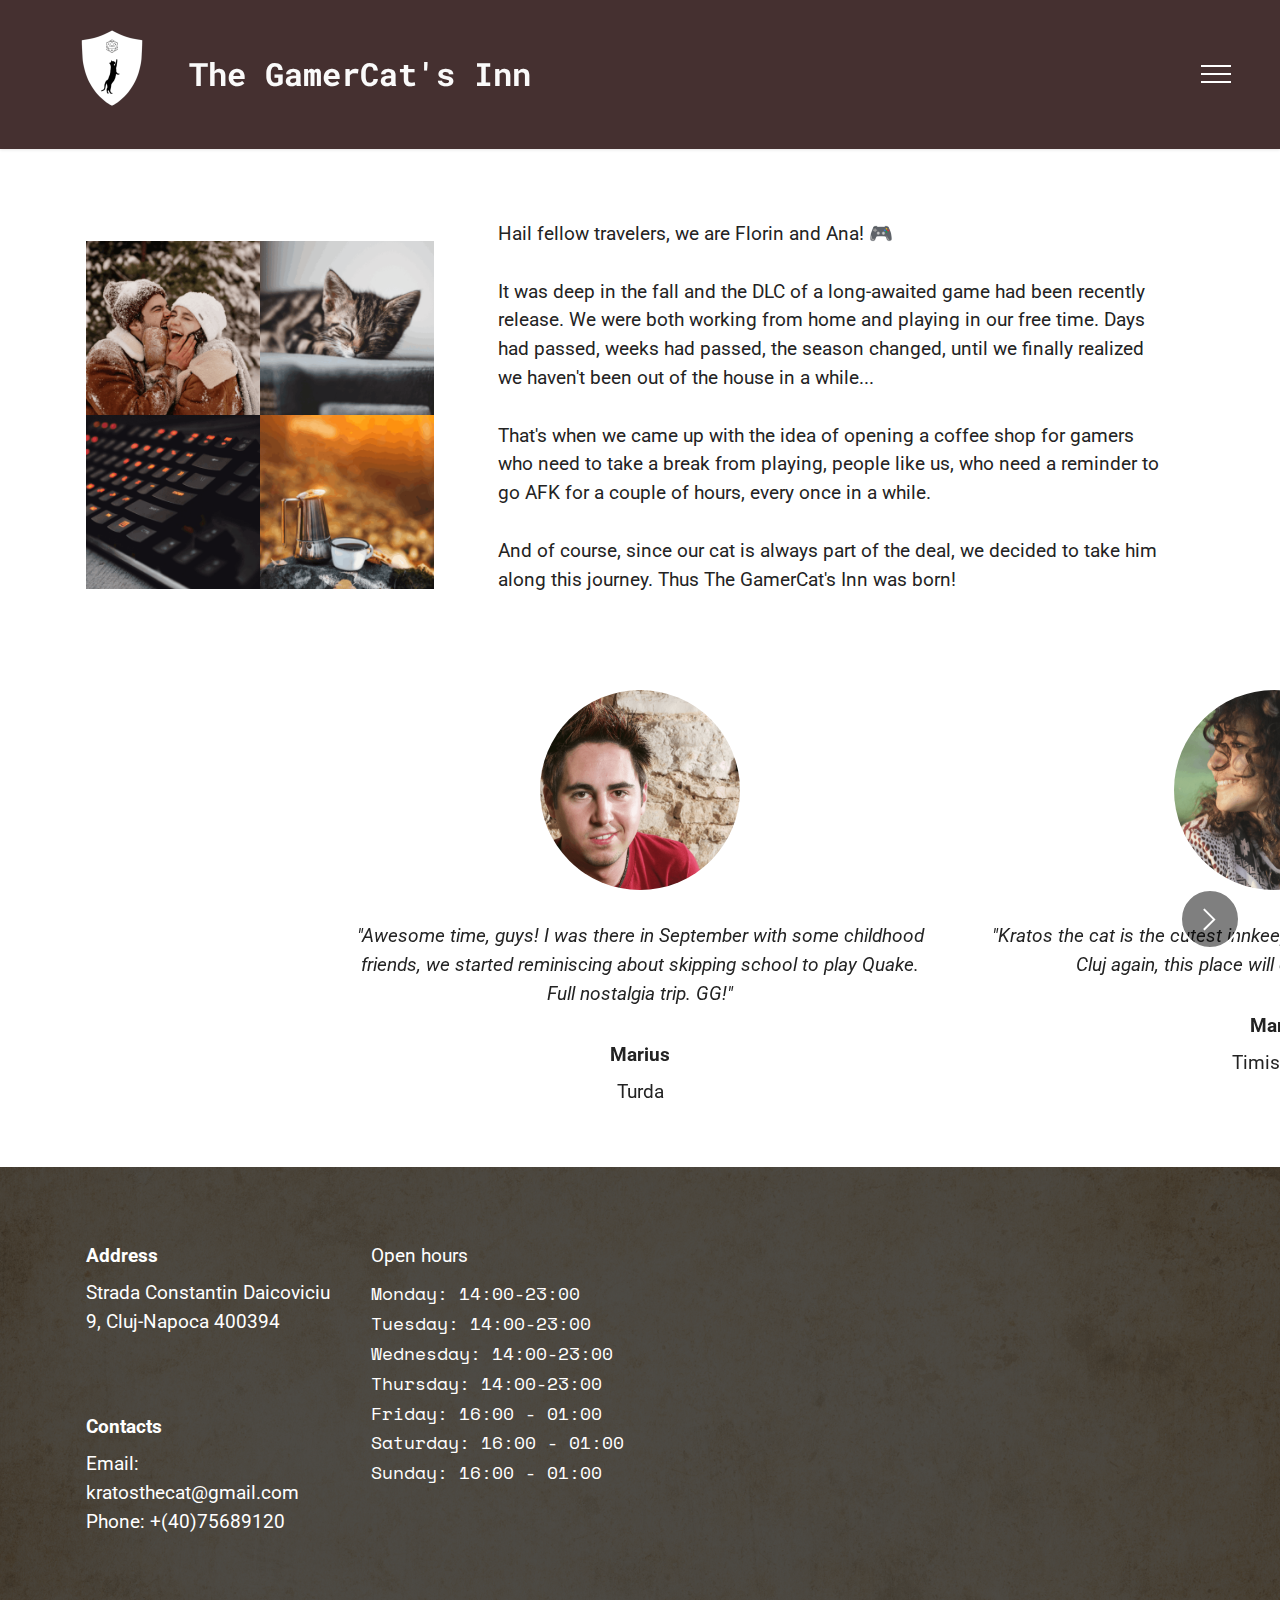
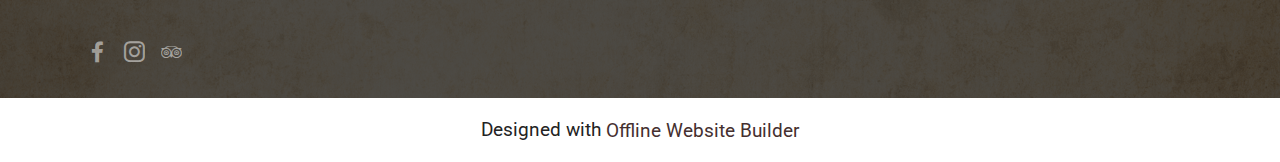
<file: page2.html>
<!DOCTYPE html>
<html  >
<head>
  <!-- Site made with Mobirise Website Builder v5.7.4, https://mobirise.com -->
  <meta charset="UTF-8">
  <meta http-equiv="X-UA-Compatible" content="IE=edge">
  <meta name="generator" content="Mobirise v5.7.4, mobirise.com">
  <meta name="viewport" content="width=device-width, initial-scale=1, minimum-scale=1">
  <link rel="shortcut icon" href="assets/images/martha-maria-8-256x256.png" type="image/x-icon">
  <meta name="description" content="">
  
  
  <title>About</title>
  <link rel="stylesheet" href="assets/web/assets/mobirise-icons2/mobirise2.css">
  <link rel="stylesheet" href="assets/bootstrap/css/bootstrap.min.css">
  <link rel="stylesheet" href="assets/bootstrap/css/bootstrap-grid.min.css">
  <link rel="stylesheet" href="assets/bootstrap/css/bootstrap-reboot.min.css">
  <link rel="stylesheet" href="assets/dropdown/css/style.css">
  <link rel="stylesheet" href="assets/socicon/css/styles.css">
  <link rel="stylesheet" href="assets/theme/css/style.css">
  <link rel="preload" href="https://fonts.googleapis.com/css?family=Jost:100,200,300,400,500,600,700,800,900,100i,200i,300i,400i,500i,600i,700i,800i,900i&display=swap" as="style" onload="this.onload=null;this.rel='stylesheet'">
  <noscript><link rel="stylesheet" href="https://fonts.googleapis.com/css?family=Jost:100,200,300,400,500,600,700,800,900,100i,200i,300i,400i,500i,600i,700i,800i,900i&display=swap"></noscript>
  <link rel="preload" href="https://fonts.googleapis.com/css?family=Roboto+Mono:100,200,300,400,500,600,700,100i,200i,300i,400i,500i,600i,700i&display=swap" as="style" onload="this.onload=null;this.rel='stylesheet'">
  <noscript><link rel="stylesheet" href="https://fonts.googleapis.com/css?family=Roboto+Mono:100,200,300,400,500,600,700,100i,200i,300i,400i,500i,600i,700i&display=swap"></noscript>
  <link rel="preload" href="https://fonts.googleapis.com/css?family=Roboto:100,100i,300,300i,400,400i,500,500i,700,700i,900,900i&display=swap" as="style" onload="this.onload=null;this.rel='stylesheet'">
  <noscript><link rel="stylesheet" href="https://fonts.googleapis.com/css?family=Roboto:100,100i,300,300i,400,400i,500,500i,700,700i,900,900i&display=swap"></noscript>
  <link rel="preload" href="https://fonts.googleapis.com/css?family=Space+Mono:400,400i,700,700i&display=swap" as="style" onload="this.onload=null;this.rel='stylesheet'">
  <noscript><link rel="stylesheet" href="https://fonts.googleapis.com/css?family=Space+Mono:400,400i,700,700i&display=swap"></noscript>
  <link rel="preload" as="style" href="assets/mobirise/css/mbr-additional.css"><link rel="stylesheet" href="assets/mobirise/css/mbr-additional.css" type="text/css">

  
  
  
</head>
<body>
  
  <section data-bs-version="5.1" class="menu menu2 cid-tqsq9XAZw1" once="menu" id="menu2-e">
    
    <nav class="navbar navbar-dropdown navbar-fixed-top collapsed">
        <div class="container-fluid">
            <div class="navbar-brand">
                <span class="navbar-logo">
                    <a href="index.html">
                        <img src="assets/images/martha-maria-8-256x256.png" alt="Mobirise Website Builder" style="height: 8rem;">
                    </a>
                </span>
                <span class="navbar-caption-wrap"><a class="navbar-caption text-white text-primary display-5" href="index.html">The GamerCat's Inn</a></span>
            </div>
            <button class="navbar-toggler" type="button" data-toggle="collapse" data-bs-toggle="collapse" data-target="#navbarSupportedContent" data-bs-target="#navbarSupportedContent" aria-controls="navbarNavAltMarkup" aria-expanded="false" aria-label="Toggle navigation">
                <div class="hamburger">
                    <span></span>
                    <span></span>
                    <span></span>
                    <span></span>
                </div>
            </button>
            <div class="collapse navbar-collapse" id="navbarSupportedContent">
                <ul class="navbar-nav nav-dropdown nav-right" data-app-modern-menu="true"><li class="nav-item"><a class="nav-link link text-white display-4" href="page2.html">About</a></li>
                    <li class="nav-item"><a class="nav-link link text-white display-4" href="page1.html">Menu</a></li>
                    <li class="nav-item"><a class="nav-link link text-white display-4" href="page3.html">FAQs</a>
                    </li><li class="nav-item"><a class="nav-link link text-white display-4" href="page4.html">Contact</a></li></ul>
                
                
            </div>
        </div>
    </nav>
</section>

<section data-bs-version="5.1" class="image1 cid-tqtkcpw3pf" id="image1-i">
    

    
    

    <div class="container">
        <div class="row align-items-center">
            <div class="col-12 col-lg-4">
                <div class="image-wrapper">
                    <img src="assets/images/untitled-design-23-816x816.png" alt="Mobirise Website Builder">
                    
                </div>
            </div>
            <div class="col-12 col-lg">
                <div class="text-wrapper">
                    
                    <p class="mbr-text mbr-fonts-style display-7">Hail fellow travelers, we are Florin and Ana!&nbsp;🎮<br><br>It was deep in the fall and the DLC of a long-awaited game had been recently release. We were both working from home and playing in our free time. Days had passed, weeks had passed, the season changed, until we finally realized we haven't been out of the house in a while...&nbsp;<br><br>That's when we came up with the idea of opening a coffee shop for gamers who need to take a break from playing, people like us, who need a reminder to go AFK for a couple of hours, every once in a while.&nbsp;<br><br>And of course, since our cat is always part of the deal, we decided to take him along this journey. Thus The GamerCat's Inn was born!</p>
                </div>
            </div>
        </div>
    </div>
</section>

<section data-bs-version="5.1" class="people5 mbr-embla cid-tqtuWj2O6m" id="people5-n">

    

    
    

    <div class="position-relative text-center">
        

        <div class="embla" data-skip-snaps="true" data-align="center" data-auto-play-interval="5" data-draggable="true">
            <div class="embla__viewport container-fluid">
                <div class="embla__container">
                    <div class="embla__slide slider-image item active" style="margin-left: 2rem; margin-right: 2rem;">
                        <div class="user">
                            <div class="user_image">
                                <div class="item-wrapper position-relative">
                                    <img src="assets/images/untitled-design-27-600x600.png" alt="Mobirise Website Builder" data-slide-to="0" data-bs-slide-to="0">
                                </div>
                            </div>
                            <div class="user_text mb-4">
                                <p class="mbr-fonts-style display-7"><em>"Awesome time, guys! I was there in September with some childhood friends, we started reminiscing about skipping school to play Quake. Full nostalgia trip. GG!"</em></p>
                            </div>
                            <div class="user_name mbr-fonts-style mb-2 display-7">
                                <strong>Marius</strong></div>
                            <div class="user_desk mbr-fonts-style display-7">
                                Turda</div>
                        </div>
                    </div><div class="embla__slide slider-image item" style="margin-left: 2rem; margin-right: 2rem;">
                        <div class="user">
                            <div class="user_image">
                                <div class="item-wrapper position-relative">
                                    <img src="assets/images/untitled-design-26-600x600.png" alt="Mobirise Website Builder" data-slide-to="1" data-bs-slide-to="1">
                                </div>
                            </div>
                            <div class="user_text mb-4">
                                <p class="mbr-fonts-style display-7"><em>"Kratos the cat is the cutest innkeeper! I'm looking forward to visiting Cluj again, this place will definitely be on my list!"</em></p>
                            </div>
                            <div class="user_name mbr-fonts-style mb-2 display-7">
                                <strong>Maria</strong></div>
                            <div class="user_desk mbr-fonts-style display-7">
                                Timisoara</div>
                        </div>
                    </div><div class="embla__slide slider-image item" style="margin-left: 2rem; margin-right: 2rem;">
                        <div class="user">
                            <div class="user_image">
                                <div class="item-wrapper position-relative">
                                    <img src="assets/images/untitled-design-25-600x600.png" alt="Mobirise Website Builder" data-slide-to="2" data-bs-slide-to="2">
                                </div>
                            </div>
                            <div class="user_text mb-4">
                                <p class="mbr-fonts-style display-7"><em>"This place has something for everyone. Whether you are a cat lover and a gamer, as advertised, or just someone looking for a nice, cozy nook to read and drink hot cocoa, The GamerCat's Inn is a nice choice! Also, it's a great place to meet your guildies&nbsp;</em>😉<em>"</em></p>
                            </div>
                            <div class="user_name mbr-fonts-style mb-2 display-7">
                                <strong>Noemi</strong></div>
                            <div class="user_desk mbr-fonts-style display-7">
                                Brasov</div>
                        </div>
                    </div>
                    
                    <div class="embla__slide slider-image item" style="margin-left: 2rem; margin-right: 2rem;">
                        <div class="user">
                            <div class="user_image">
                                <div class="item-wrapper position-relative">
                                    <img src="assets/images/untitled-design-24-400x400.png" alt="Mobirise Website Builder" data-slide-to="3" data-bs-slide-to="3">
                                </div>
                            </div>
                            <div class="user_text mb-4">
                                <p class="mbr-fonts-style display-7"><em>
                                    "Our Team Dinner was a success, thanks to Florin and Ana. The Hero's Welcome beer was indeed welcoming!"</em></p>
                            </div>
                            <div class="user_name mbr-fonts-style mb-2 display-7">
                                <strong>Radu</strong></div>
                            <div class="user_desk mbr-fonts-style display-7">Cluj-Napoca</div>
                        </div>
                    </div>
                </div>
            </div>
            <button class="embla__button embla__button--prev">
                <span class="mobi-mbri mobi-mbri-arrow-prev mbr-iconfont" aria-hidden="true"></span>
                <span class="sr-only visually-hidden visually-hidden">Previous</span>
            </button>
            <button class="embla__button embla__button--next">
                <span class="mobi-mbri mobi-mbri-arrow-next mbr-iconfont" aria-hidden="true"></span>
                <span class="sr-only visually-hidden visually-hidden">Next</span>
            </button>
        </div>
    </div>
</section>

<section data-bs-version="5.1" class="footer6 cid-tqua5Thak1" once="footers" id="footer6-z">

    

    <div class="mbr-overlay" style="opacity: 0.8; background-color: rgb(35, 35, 35);"></div>

    <div class="container">
        <div class="row content mbr-white">
            <div class="col-12 col-md-3 mbr-fonts-style display-7">
                <h5 class="mbr-section-subtitle mbr-fonts-style mb-2 display-7">
                    <strong>Address</strong>
                </h5>
                <p class="mbr-text mbr-fonts-style display-7">Strada Constantin Daicoviciu 9, Cluj-Napoca 400394</p> <br>
                <h5 class="mbr-section-subtitle mbr-fonts-style mb-2 mt-4 display-7">
                    <strong>Contacts</strong>
                </h5>
                <p class="mbr-text mbr-fonts-style mb-4 display-7">
                    Email: kratosthecat@gmail.com <br>
                    Phone: +(40)75689120</p>
            </div>
            <div class="col-12 col-md-3 mbr-fonts-style display-7">
                <h5 class="mbr-section-subtitle mbr-fonts-style mb-2 display-7">Open hours<br></h5>
                <ul class="list mbr-fonts-style mb-4 display-4">
                    <li class="mbr-text item-wrap">Monday: 14:00-23:00</li><li class="mbr-text item-wrap">Tuesday: 14:00-23:00</li><li class="mbr-text item-wrap">Wednesday: 14:00-23:00</li><li class="mbr-text item-wrap">Thursday: 14:00-23:00</li><li class="mbr-text item-wrap">Friday: 16:00 - 01:00</li><li class="mbr-text item-wrap">Saturday: 16:00 - 01:00<br>Sunday: 16:00 - 01:00</li>
                </ul>
                <h5 class="mbr-section-subtitle mbr-fonts-style mb-2 mt-5 display-7"></h5>
                <p class="mbr-text mbr-fonts-style mb-4 display-7"></p>
            </div>
            <div class="col-12 col-md-6">
                <div class="google-map"><iframe frameborder="0" style="border:0" src="https://www.google.com/maps/embed/v1/place?key=AIzaSyCNveGQ9bfpKFwWzQLLftrR9hNiHwdqQG8&amp;q=Strada Constantin Daicoviciu 9, Cluj-Napoca 400394" allowfullscreen=""></iframe></div>
            </div>
            <div class="col-md-6">
                <div class="social-list align-left">
                    <div class="soc-item">
                        <a href="https://www.facebook.com/" target="_blank">
                            <span class="mbr-iconfont mbr-iconfont-social socicon-facebook socicon"></span>
                        </a>
                    </div>
                    <div class="soc-item">
                        <a href="https://www.instagram.com/" target="_blank">
                            <span class="mbr-iconfont mbr-iconfont-social socicon-instagram socicon"></span>
                        </a>
                    </div>
                    <div class="soc-item">
                        <a href="https://www.tripadvisor.com/" target="_blank">
                            <span class="mbr-iconfont mbr-iconfont-social socicon-tripadvisor socicon"></span>
                        </a>
                    </div>
                    
                    
                    
                </div>
            </div>
        </div>
        
    </div>
</section><section class="display-7" style="padding: 0;align-items: center;justify-content: center;flex-wrap: wrap;    align-content: center;display: flex;position: relative;height: 4rem;"><a href="https://mobiri.se/2923499" style="flex: 1 1;height: 4rem;position: absolute;width: 100%;z-index: 1;"><img alt="" style="height: 4rem;" src="[data-uri]"></a><p style="margin: 0;text-align: center;" class="display-7">Designed with &#8204;</p><a style="z-index:1" href="https://mobirise.com/offline-website-builder.html">Offline Website Builder</a></section><script src="assets/bootstrap/js/bootstrap.bundle.min.js"></script>  <script src="assets/smoothscroll/smooth-scroll.js"></script>  <script src="assets/ytplayer/index.js"></script>  <script src="assets/dropdown/js/navbar-dropdown.js"></script>  <script src="assets/embla/embla.min.js"></script>  <script src="assets/embla/script.js"></script>  <script src="assets/theme/js/script.js"></script>  
  
  
</body>
</html>
</file>
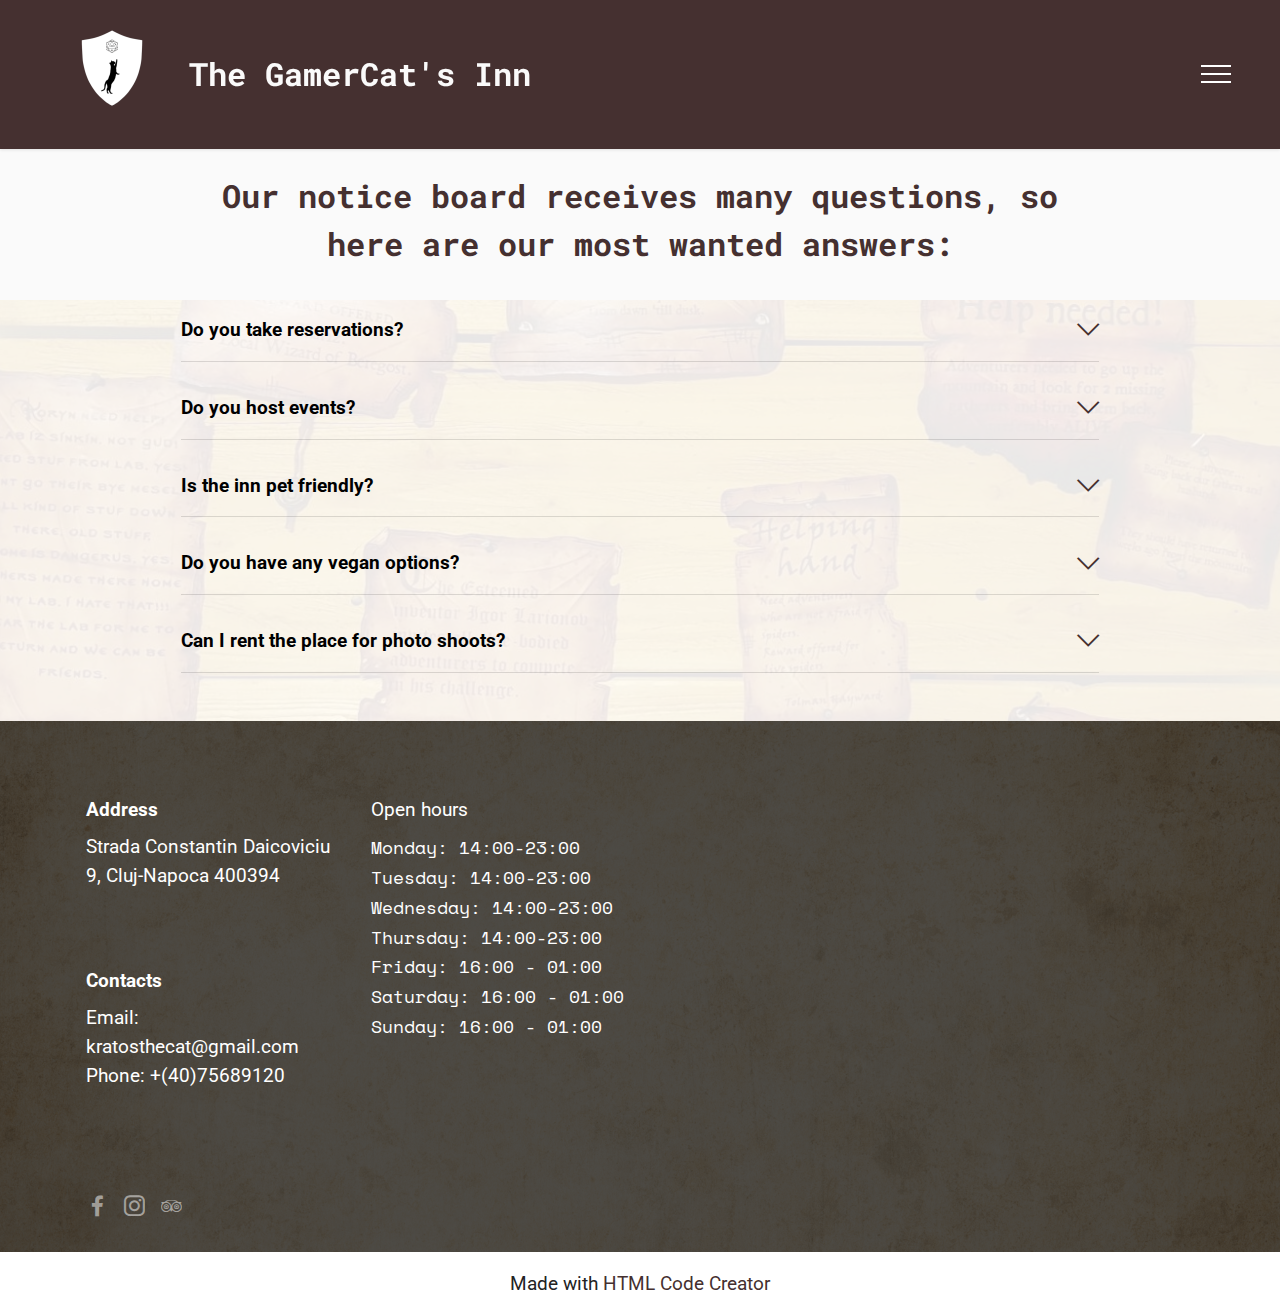
<file: page3.html>
<!DOCTYPE html>
<html  >
<head>
  <!-- Site made with Mobirise Website Builder v5.7.4, https://mobirise.com -->
  <meta charset="UTF-8">
  <meta http-equiv="X-UA-Compatible" content="IE=edge">
  <meta name="generator" content="Mobirise v5.7.4, mobirise.com">
  <meta name="viewport" content="width=device-width, initial-scale=1, minimum-scale=1">
  <link rel="shortcut icon" href="assets/images/martha-maria-8-256x256.png" type="image/x-icon">
  <meta name="description" content="">
  
  
  <title>FAQs</title>
  <link rel="stylesheet" href="assets/web/assets/mobirise-icons2/mobirise2.css">
  <link rel="stylesheet" href="assets/web/assets/mobirise-icons/mobirise-icons.css">
  <link rel="stylesheet" href="assets/bootstrap/css/bootstrap.min.css">
  <link rel="stylesheet" href="assets/bootstrap/css/bootstrap-grid.min.css">
  <link rel="stylesheet" href="assets/bootstrap/css/bootstrap-reboot.min.css">
  <link rel="stylesheet" href="assets/dropdown/css/style.css">
  <link rel="stylesheet" href="assets/socicon/css/styles.css">
  <link rel="stylesheet" href="assets/theme/css/style.css">
  <link rel="preload" href="https://fonts.googleapis.com/css?family=Jost:100,200,300,400,500,600,700,800,900,100i,200i,300i,400i,500i,600i,700i,800i,900i&display=swap" as="style" onload="this.onload=null;this.rel='stylesheet'">
  <noscript><link rel="stylesheet" href="https://fonts.googleapis.com/css?family=Jost:100,200,300,400,500,600,700,800,900,100i,200i,300i,400i,500i,600i,700i,800i,900i&display=swap"></noscript>
  <link rel="preload" href="https://fonts.googleapis.com/css?family=Roboto+Mono:100,200,300,400,500,600,700,100i,200i,300i,400i,500i,600i,700i&display=swap" as="style" onload="this.onload=null;this.rel='stylesheet'">
  <noscript><link rel="stylesheet" href="https://fonts.googleapis.com/css?family=Roboto+Mono:100,200,300,400,500,600,700,100i,200i,300i,400i,500i,600i,700i&display=swap"></noscript>
  <link rel="preload" href="https://fonts.googleapis.com/css?family=Roboto:100,100i,300,300i,400,400i,500,500i,700,700i,900,900i&display=swap" as="style" onload="this.onload=null;this.rel='stylesheet'">
  <noscript><link rel="stylesheet" href="https://fonts.googleapis.com/css?family=Roboto:100,100i,300,300i,400,400i,500,500i,700,700i,900,900i&display=swap"></noscript>
  <link rel="preload" href="https://fonts.googleapis.com/css?family=Space+Mono:400,400i,700,700i&display=swap" as="style" onload="this.onload=null;this.rel='stylesheet'">
  <noscript><link rel="stylesheet" href="https://fonts.googleapis.com/css?family=Space+Mono:400,400i,700,700i&display=swap"></noscript>
  <link rel="preload" as="style" href="assets/mobirise/css/mbr-additional.css"><link rel="stylesheet" href="assets/mobirise/css/mbr-additional.css" type="text/css">

  
  
  
</head>
<body>
  
  <section data-bs-version="5.1" class="menu menu2 cid-tqsq9XAZw1" once="menu" id="menu2-o">
    
    <nav class="navbar navbar-dropdown navbar-fixed-top collapsed">
        <div class="container-fluid">
            <div class="navbar-brand">
                <span class="navbar-logo">
                    <a href="index.html">
                        <img src="assets/images/martha-maria-8-256x256.png" alt="Mobirise Website Builder" style="height: 8rem;">
                    </a>
                </span>
                <span class="navbar-caption-wrap"><a class="navbar-caption text-white text-primary display-5" href="index.html">The GamerCat's Inn</a></span>
            </div>
            <button class="navbar-toggler" type="button" data-toggle="collapse" data-bs-toggle="collapse" data-target="#navbarSupportedContent" data-bs-target="#navbarSupportedContent" aria-controls="navbarNavAltMarkup" aria-expanded="false" aria-label="Toggle navigation">
                <div class="hamburger">
                    <span></span>
                    <span></span>
                    <span></span>
                    <span></span>
                </div>
            </button>
            <div class="collapse navbar-collapse" id="navbarSupportedContent">
                <ul class="navbar-nav nav-dropdown nav-right" data-app-modern-menu="true"><li class="nav-item"><a class="nav-link link text-white display-4" href="page2.html">About</a></li>
                    <li class="nav-item"><a class="nav-link link text-white display-4" href="page1.html">Menu</a></li>
                    <li class="nav-item"><a class="nav-link link text-white display-4" href="page3.html">FAQs</a>
                    </li><li class="nav-item"><a class="nav-link link text-white display-4" href="page4.html">Contact</a></li></ul>
                
                
            </div>
        </div>
    </nav>
</section>

<section data-bs-version="5.1" class="content4 cid-tqtEDTEFoI" id="content4-r">
    

    
    
    <div class="container">
        <div class="row justify-content-center">
            <div class="title col-md-12 col-lg-10">
                
                <h4 class="mbr-section-subtitle align-center mbr-fonts-style mb-4 display-5"><strong>Our notice board receives many questions, so here are our most wanted answers:</strong></h4>
                
            </div>
        </div>
    </div>
</section>

<section data-bs-version="5.1" class="content17 cid-tqtEoHEOJ1" id="content17-p">

    

    
    <div class="mbr-overlay" style="opacity: 0.9; background-color: rgb(255, 255, 255);">
    </div>
    
    <div class="container">
        
            <div class="row justify-content-center">
                <div class="col-12 col-md-10">
                    
                    
                    <div id="bootstrap-toggle" class="toggle-panel accordionStyles tab-content">
                        <div class="card mb-3">
                            <div class="card-header" role="tab" id="headingOne">
                                <a role="button" class="collapsed panel-title text-black" data-toggle="collapse" data-bs-toggle="collapse" data-core="" href="#collapse1_18" aria-expanded="false" aria-controls="collapse1">
                                    <h6 class="panel-title-edit mbr-fonts-style mb-0 display-7"><strong>Do you take reservations?</strong></h6>
                                    <span class="sign mbr-iconfont mbri-arrow-down"></span>
                                </a>
                            </div>
                            <div id="collapse1_18" class="panel-collapse noScroll collapse" role="tabpanel" aria-labelledby="headingOne">
                                <div class="panel-body">
                                    <p class="mbr-fonts-style panel-text display-7">We take reservations for parties of 4+ people, from Friday to Sunday. Please <a href="page4.html" class="text-primary">reach out</a> to us via chat or phone, to reserve your spot at the inn.</p>
                                </div>
                            </div>
                        </div>
                        <div class="card mb-3">
                            <div class="card-header" role="tab" id="headingTwo">
                                <a role="button" class="collapsed panel-title text-black" data-toggle="collapse" data-bs-toggle="collapse" data-core="" href="#collapse2_18" aria-expanded="false" aria-controls="collapse2">
                                    <h6 class="panel-title-edit mbr-fonts-style mb-0 display-7"><strong>Do you host events?</strong></h6>
                                    <span class="sign mbr-iconfont mbri-arrow-down"></span>
                                </a>

                            </div>
                            <div id="collapse2_18" class="panel-collapse noScroll collapse" role="tabpanel" aria-labelledby="headingTwo">
                                <div class="panel-body">
                                    <p class="mbr-fonts-style panel-text display-7">Yes, we host gaming events, talks, and watch parties every week. We invite you to follow our <a href="https://www.facebook.com/" class="text-primary">Facebook</a>&nbsp;page to keep up to date with our latest events.<br><br>Upon request, we may accommodate small feasts and gatherings, however, for now, we do not offer the whole place for rent.</p>
                                </div>
                            </div>
                        </div>
                        <div class="card mb-3">
                            <div class="card-header" role="tab" id="headingThree">
                                <a role="button" class="collapsed panel-title text-black" data-toggle="collapse" data-bs-toggle="collapse" data-core="" href="#collapse3_18" aria-expanded="false" aria-controls="collapse3">
                                    <h6 class="panel-title-edit mbr-fonts-style mb-0 display-7"><strong>Is the inn pet friendly?</strong></h6>
                                    <span class="sign mbr-iconfont mbri-arrow-down"></span>
                                </a>
                            </div>
                            <div id="collapse3_18" class="panel-collapse noScroll collapse" role="tabpanel" aria-labelledby="headingThree">
                                <div class="panel-body">
                                    <p class="mbr-fonts-style panel-text display-7">Kratos welcomes any cat-friendly companion. We ask our visitors to be considerate and responsible of their pets and we reserve the right to refuse any unfriendly dogs.<br></p>
                                </div>
                            </div>
                        </div>
                        <div class="card mb-3">
                            <div class="card-header" role="tab" id="headingThree">
                                <a role="button" class="collapsed panel-title text-black" data-toggle="collapse" data-bs-toggle="collapse" data-core="" href="#collapse4_18" aria-expanded="false" aria-controls="collapse4">
                                    <h6 class="panel-title-edit mbr-fonts-style mb-0 display-7"><strong>Do you have any vegan options?</strong></h6>
                                    <span class="sign mbr-iconfont mbri-arrow-down"></span>
                                </a>
                            </div>
                            <div id="collapse4_18" class="panel-collapse noScroll collapse" role="tabpanel" aria-labelledby="headingThree">
                                <div class="panel-body">
                                    <p class="mbr-fonts-style panel-text display-7">Cats are obligate carnivores, but we are not, therefore we offer vegan options. Upon request, our Veggie club sandwich can be made without mozzarella, and we also offer plant-based milk and cream options.</p>
                                </div>
                            </div>
                        </div>
                        <div class="card mb-3">
                            <div class="card-header" role="tab" id="headingThree">
                                <a role="button" class="collapsed panel-title text-black" data-toggle="collapse" data-bs-toggle="collapse" data-core="" href="#collapse5_18" aria-expanded="false" aria-controls="collapse5">
                                   <h6 class="panel-title-edit mbr-fonts-style mb-0 display-7"><strong>Can I rent the place for photo shoots?</strong></h6>
                                        <span class="mbr-iconfont mobi-mbri-arrow-down mobi-mbri"></span>
                                </a>
                            </div>
                            <div id="collapse5_18" class="panel-collapse noScroll collapse" role="tabpanel" aria-labelledby="headingThree">
                                <div class="panel-body">
                                    <p class="mbr-fonts-style panel-text display-7">
                                       Although we encourage our visitors to disconnect and take some time away from screens (before going back to the grind), we love to support creative outlets. Upon request, arrangements can be made for holding photo shoots outside open hours. Please send an e-mail to <strong><a href="mailto:kratosthecat@gmail.com" class="text-primary">kratosthecat@gmail.com</a></strong>, and we will take it into consideration.</p>
                                </div>
                            </div>
                        </div>
                        
                    </div>
                </div>
            </div>
        </div>
</section>

<section data-bs-version="5.1" class="footer6 cid-tqua5Thak1" once="footers" id="footer6-z">

    

    <div class="mbr-overlay" style="opacity: 0.8; background-color: rgb(35, 35, 35);"></div>

    <div class="container">
        <div class="row content mbr-white">
            <div class="col-12 col-md-3 mbr-fonts-style display-7">
                <h5 class="mbr-section-subtitle mbr-fonts-style mb-2 display-7">
                    <strong>Address</strong>
                </h5>
                <p class="mbr-text mbr-fonts-style display-7">Strada Constantin Daicoviciu 9, Cluj-Napoca 400394</p> <br>
                <h5 class="mbr-section-subtitle mbr-fonts-style mb-2 mt-4 display-7">
                    <strong>Contacts</strong>
                </h5>
                <p class="mbr-text mbr-fonts-style mb-4 display-7">
                    Email: kratosthecat@gmail.com <br>
                    Phone: +(40)75689120</p>
            </div>
            <div class="col-12 col-md-3 mbr-fonts-style display-7">
                <h5 class="mbr-section-subtitle mbr-fonts-style mb-2 display-7">Open hours<br></h5>
                <ul class="list mbr-fonts-style mb-4 display-4">
                    <li class="mbr-text item-wrap">Monday: 14:00-23:00</li><li class="mbr-text item-wrap">Tuesday: 14:00-23:00</li><li class="mbr-text item-wrap">Wednesday: 14:00-23:00</li><li class="mbr-text item-wrap">Thursday: 14:00-23:00</li><li class="mbr-text item-wrap">Friday: 16:00 - 01:00</li><li class="mbr-text item-wrap">Saturday: 16:00 - 01:00<br>Sunday: 16:00 - 01:00</li>
                </ul>
                <h5 class="mbr-section-subtitle mbr-fonts-style mb-2 mt-5 display-7"></h5>
                <p class="mbr-text mbr-fonts-style mb-4 display-7"></p>
            </div>
            <div class="col-12 col-md-6">
                <div class="google-map"><iframe frameborder="0" style="border:0" src="https://www.google.com/maps/embed/v1/place?key=AIzaSyDk89J4FSunMF33ruMVWJaJht_Ro0kvoXs&amp;q=Strada Constantin Daicoviciu 9, Cluj-Napoca 400394" allowfullscreen=""></iframe></div>
            </div>
            <div class="col-md-6">
                <div class="social-list align-left">
                    <div class="soc-item">
                        <a href="https://www.facebook.com/" target="_blank">
                            <span class="mbr-iconfont mbr-iconfont-social socicon-facebook socicon"></span>
                        </a>
                    </div>
                    <div class="soc-item">
                        <a href="https://www.instagram.com/" target="_blank">
                            <span class="mbr-iconfont mbr-iconfont-social socicon-instagram socicon"></span>
                        </a>
                    </div>
                    <div class="soc-item">
                        <a href="https://www.tripadvisor.com/" target="_blank">
                            <span class="mbr-iconfont mbr-iconfont-social socicon-tripadvisor socicon"></span>
                        </a>
                    </div>
                    
                    
                    
                </div>
            </div>
        </div>
        
    </div>
</section><section class="display-7" style="padding: 0;align-items: center;justify-content: center;flex-wrap: wrap;    align-content: center;display: flex;position: relative;height: 4rem;"><a href="https://mobiri.se/2923499" style="flex: 1 1;height: 4rem;position: absolute;width: 100%;z-index: 1;"><img alt="" style="height: 4rem;" src="[data-uri]"></a><p style="margin: 0;text-align: center;" class="display-7">Made with  &#8204;</p><a style="z-index:1" href="https://mobirise.com/builder/html-code-generator.html">HTML Code Creator</a></section><script src="assets/bootstrap/js/bootstrap.bundle.min.js"></script>  <script src="assets/smoothscroll/smooth-scroll.js"></script>  <script src="assets/ytplayer/index.js"></script>  <script src="assets/dropdown/js/navbar-dropdown.js"></script>  <script src="assets/mbr-switch-arrow/mbr-switch-arrow.js"></script>  <script src="assets/theme/js/script.js"></script>  
  
  
</body>
</html>
</file>
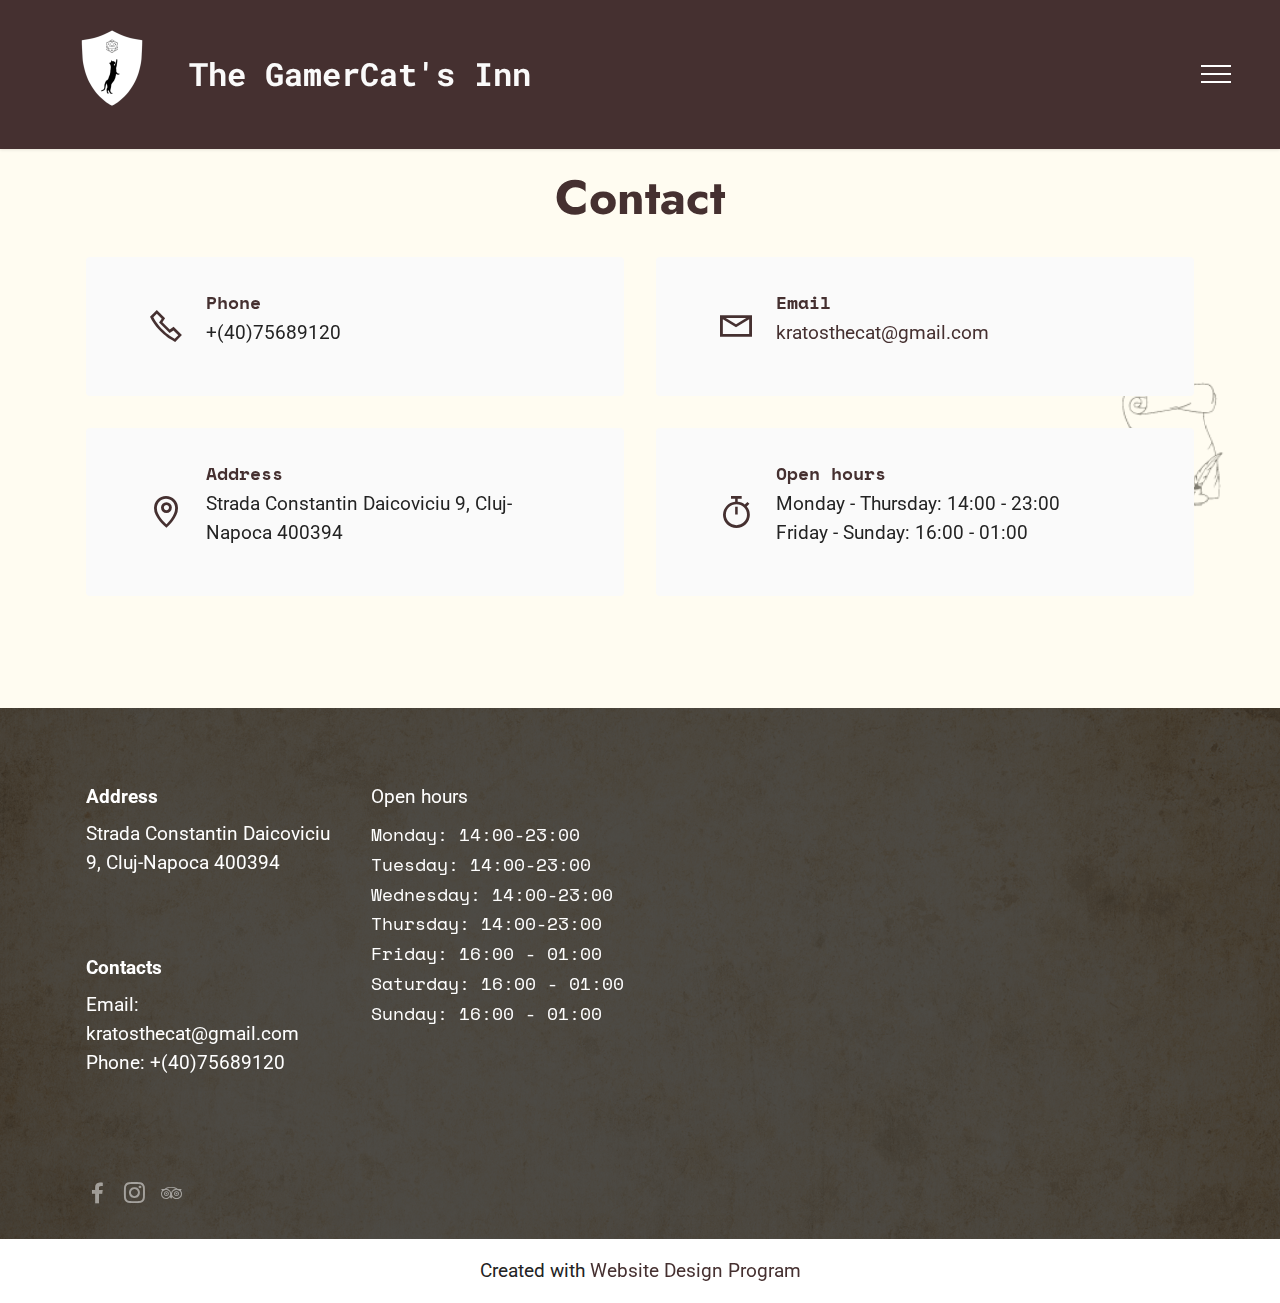
<file: page4.html>
<!DOCTYPE html>
<html  >
<head>
  <!-- Site made with Mobirise Website Builder v5.7.4, https://mobirise.com -->
  <meta charset="UTF-8">
  <meta http-equiv="X-UA-Compatible" content="IE=edge">
  <meta name="generator" content="Mobirise v5.7.4, mobirise.com">
  <meta name="viewport" content="width=device-width, initial-scale=1, minimum-scale=1">
  <link rel="shortcut icon" href="assets/images/martha-maria-8-256x256.png" type="image/x-icon">
  <meta name="description" content="">
  
  
  <title>Contact</title>
  <link rel="stylesheet" href="assets/web/assets/mobirise-icons2/mobirise2.css">
  <link rel="stylesheet" href="assets/bootstrap/css/bootstrap.min.css">
  <link rel="stylesheet" href="assets/bootstrap/css/bootstrap-grid.min.css">
  <link rel="stylesheet" href="assets/bootstrap/css/bootstrap-reboot.min.css">
  <link rel="stylesheet" href="assets/parallax/jarallax.css">
  <link rel="stylesheet" href="assets/dropdown/css/style.css">
  <link rel="stylesheet" href="assets/socicon/css/styles.css">
  <link rel="stylesheet" href="assets/theme/css/style.css">
  <link rel="preload" href="https://fonts.googleapis.com/css?family=Jost:100,200,300,400,500,600,700,800,900,100i,200i,300i,400i,500i,600i,700i,800i,900i&display=swap" as="style" onload="this.onload=null;this.rel='stylesheet'">
  <noscript><link rel="stylesheet" href="https://fonts.googleapis.com/css?family=Jost:100,200,300,400,500,600,700,800,900,100i,200i,300i,400i,500i,600i,700i,800i,900i&display=swap"></noscript>
  <link rel="preload" href="https://fonts.googleapis.com/css?family=Roboto+Mono:100,200,300,400,500,600,700,100i,200i,300i,400i,500i,600i,700i&display=swap" as="style" onload="this.onload=null;this.rel='stylesheet'">
  <noscript><link rel="stylesheet" href="https://fonts.googleapis.com/css?family=Roboto+Mono:100,200,300,400,500,600,700,100i,200i,300i,400i,500i,600i,700i&display=swap"></noscript>
  <link rel="preload" href="https://fonts.googleapis.com/css?family=Roboto:100,100i,300,300i,400,400i,500,500i,700,700i,900,900i&display=swap" as="style" onload="this.onload=null;this.rel='stylesheet'">
  <noscript><link rel="stylesheet" href="https://fonts.googleapis.com/css?family=Roboto:100,100i,300,300i,400,400i,500,500i,700,700i,900,900i&display=swap"></noscript>
  <link rel="preload" href="https://fonts.googleapis.com/css?family=Space+Mono:400,400i,700,700i&display=swap" as="style" onload="this.onload=null;this.rel='stylesheet'">
  <noscript><link rel="stylesheet" href="https://fonts.googleapis.com/css?family=Space+Mono:400,400i,700,700i&display=swap"></noscript>
  <link rel="preload" as="style" href="assets/mobirise/css/mbr-additional.css"><link rel="stylesheet" href="assets/mobirise/css/mbr-additional.css" type="text/css">

  
  
  
</head>
<body>
  
  <section data-bs-version="5.1" class="menu menu2 cid-tqsq9XAZw1" once="menu" id="menu2-t">
    
    <nav class="navbar navbar-dropdown navbar-fixed-top collapsed">
        <div class="container-fluid">
            <div class="navbar-brand">
                <span class="navbar-logo">
                    <a href="index.html">
                        <img src="assets/images/martha-maria-8-256x256.png" alt="Mobirise Website Builder" style="height: 8rem;">
                    </a>
                </span>
                <span class="navbar-caption-wrap"><a class="navbar-caption text-white text-primary display-5" href="index.html">The GamerCat's Inn</a></span>
            </div>
            <button class="navbar-toggler" type="button" data-toggle="collapse" data-bs-toggle="collapse" data-target="#navbarSupportedContent" data-bs-target="#navbarSupportedContent" aria-controls="navbarNavAltMarkup" aria-expanded="false" aria-label="Toggle navigation">
                <div class="hamburger">
                    <span></span>
                    <span></span>
                    <span></span>
                    <span></span>
                </div>
            </button>
            <div class="collapse navbar-collapse" id="navbarSupportedContent">
                <ul class="navbar-nav nav-dropdown nav-right" data-app-modern-menu="true"><li class="nav-item"><a class="nav-link link text-white display-4" href="page2.html">About</a></li>
                    <li class="nav-item"><a class="nav-link link text-white display-4" href="page1.html">Menu</a></li>
                    <li class="nav-item"><a class="nav-link link text-white display-4" href="page3.html">FAQs</a>
                    </li><li class="nav-item"><a class="nav-link link text-white display-4" href="page4.html">Contact</a></li></ul>
                
                
            </div>
        </div>
    </nav>
</section>

<section data-bs-version="5.1" class="contacts2 cid-tqtQUecZdB mbr-parallax-background" id="contacts2-w">
    <!---->
    

    
    <div class="mbr-overlay" style="opacity: 0.5; background-color: rgb(255, 250, 228);">
    </div>
    <div class="container">
        <div class="mbr-section-head">
            <h3 class="mbr-section-title mbr-fonts-style align-center mb-0 display-2">
                <strong>Contact</strong></h3>
            
        </div>
        <div class="row justify-content-center mt-4">
            <div class="card col-12 col-md-6">
                <div class="card-wrapper">
                    <div class="image-wrapper">
                        <span class="mbr-iconfont mobi-mbri-phone mobi-mbri"></span>
                    </div>
                    <div class="text-wrapper">
                        <h6 class="card-title mbr-fonts-style mb-1 display-4"><strong>Phone</strong></h6>
                        <p class="mbr-text mbr-fonts-style display-7">+(40)75689120</p>
                    </div>
                </div>
            </div>
            <div class="card col-12 col-md-6">
                <div class="card-wrapper">
                    <div class="image-wrapper">
                        <span class="mbr-iconfont mobi-mbri-letter mobi-mbri"></span>
                    </div>
                    <div class="text-wrapper">
                        <h6 class="card-title mbr-fonts-style mb-1 display-4">
                            <strong>Email</strong>
                        </h6>
                        <p class="mbr-text mbr-fonts-style display-7"><a href="mailto:kratosthecat@gmail.com" class="text-primary">kratosthecat@gmail.com</a></p>
                    </div>
                </div>
            </div>
            <div class="card col-12 col-md-6">
                <div class="card-wrapper">
                    <div class="image-wrapper">
                        <span class="mbr-iconfont mobi-mbri-map-pin mobi-mbri"></span>
                    </div>
                    <div class="text-wrapper">
                        <h6 class="card-title mbr-fonts-style mb-1 display-4">
                            <strong>Address</strong>
                        </h6>
                        <p class="mbr-text mbr-fonts-style display-7">Strada Constantin Daicoviciu 9, Cluj-Napoca 400394
                        </p>
                    </div>
                </div>
            </div>
            <div class="card col-12 col-md-6">
                <div class="card-wrapper">
                    <div class="image-wrapper">
                        <span class="mbr-iconfont mobi-mbri-timer mobi-mbri"></span>
                    </div>
                    <div class="text-wrapper">
                        <h6 class="card-title mbr-fonts-style mb-1 display-4"><strong>Open hours</strong></h6>
                        <p class="mbr-text mbr-fonts-style display-7">
                            Monday - Thursday:&nbsp;14:00 - 23:00<br>Friday - Sunday: 16:00 - 01:00</p>
                    </div>
                </div>
            </div>
        </div>
    </div>
</section>

<section data-bs-version="5.1" class="footer6 cid-tqua5Thak1" once="footers" id="footer6-z">

    

    <div class="mbr-overlay" style="opacity: 0.8; background-color: rgb(35, 35, 35);"></div>

    <div class="container">
        <div class="row content mbr-white">
            <div class="col-12 col-md-3 mbr-fonts-style display-7">
                <h5 class="mbr-section-subtitle mbr-fonts-style mb-2 display-7">
                    <strong>Address</strong>
                </h5>
                <p class="mbr-text mbr-fonts-style display-7">Strada Constantin Daicoviciu 9, Cluj-Napoca 400394</p> <br>
                <h5 class="mbr-section-subtitle mbr-fonts-style mb-2 mt-4 display-7">
                    <strong>Contacts</strong>
                </h5>
                <p class="mbr-text mbr-fonts-style mb-4 display-7">
                    Email: kratosthecat@gmail.com <br>
                    Phone: +(40)75689120</p>
            </div>
            <div class="col-12 col-md-3 mbr-fonts-style display-7">
                <h5 class="mbr-section-subtitle mbr-fonts-style mb-2 display-7">Open hours<br></h5>
                <ul class="list mbr-fonts-style mb-4 display-4">
                    <li class="mbr-text item-wrap">Monday: 14:00-23:00</li><li class="mbr-text item-wrap">Tuesday: 14:00-23:00</li><li class="mbr-text item-wrap">Wednesday: 14:00-23:00</li><li class="mbr-text item-wrap">Thursday: 14:00-23:00</li><li class="mbr-text item-wrap">Friday: 16:00 - 01:00</li><li class="mbr-text item-wrap">Saturday: 16:00 - 01:00<br>Sunday: 16:00 - 01:00</li>
                </ul>
                <h5 class="mbr-section-subtitle mbr-fonts-style mb-2 mt-5 display-7"></h5>
                <p class="mbr-text mbr-fonts-style mb-4 display-7"></p>
            </div>
            <div class="col-12 col-md-6">
                <div class="google-map"><iframe frameborder="0" style="border:0" src="https://www.google.com/maps/embed/v1/place?key=AIzaSyCZI5F_k6S1k46ujh0SNrapM89f7mJxd30&amp;q=Strada Constantin Daicoviciu 9, Cluj-Napoca 400394" allowfullscreen=""></iframe></div>
            </div>
            <div class="col-md-6">
                <div class="social-list align-left">
                    <div class="soc-item">
                        <a href="https://www.facebook.com/" target="_blank">
                            <span class="mbr-iconfont mbr-iconfont-social socicon-facebook socicon"></span>
                        </a>
                    </div>
                    <div class="soc-item">
                        <a href="https://www.instagram.com/" target="_blank">
                            <span class="mbr-iconfont mbr-iconfont-social socicon-instagram socicon"></span>
                        </a>
                    </div>
                    <div class="soc-item">
                        <a href="https://www.tripadvisor.com/" target="_blank">
                            <span class="mbr-iconfont mbr-iconfont-social socicon-tripadvisor socicon"></span>
                        </a>
                    </div>
                    
                    
                    
                </div>
            </div>
        </div>
        
    </div>
</section><section class="display-7" style="padding: 0;align-items: center;justify-content: center;flex-wrap: wrap;    align-content: center;display: flex;position: relative;height: 4rem;"><a href="https://mobiri.se/2923499" style="flex: 1 1;height: 4rem;position: absolute;width: 100%;z-index: 1;"><img alt="" style="height: 4rem;" src="[data-uri]"></a><p style="margin: 0;text-align: center;" class="display-7">Created with &#8204;</p><a style="z-index:1" href="https://mobirise.com/builder/web-design-program.html">Website Design Program</a></section><script src="assets/bootstrap/js/bootstrap.bundle.min.js"></script>  <script src="assets/parallax/jarallax.js"></script>  <script src="assets/smoothscroll/smooth-scroll.js"></script>  <script src="assets/ytplayer/index.js"></script>  <script src="assets/dropdown/js/navbar-dropdown.js"></script>  <script src="assets/theme/js/script.js"></script>  
  
  
</body>
</html>
</file>
<file: assets/web/assets/mobirise-icons2/mobirise2.css>
@font-face {
  font-family: 'Moririse2';
  font-display: swap;
  src:  url('mobirise2.eot?f2bix4');
  src:  url('mobirise2.eot?f2bix4#iefix') format('embedded-opentype'),
    url('mobirise2.ttf?f2bix4') format('truetype'),
    url('mobirise2.woff?f2bix4') format('woff'),
    url('mobirise2.svg?f2bix4#mobirise2') format('svg');
  font-weight: normal;
  font-style: normal;
}

[class^="mobi-"], [class*=" mobi-"] {
  /* use !important to prevent issues with browser extensions that change fonts */
  font-family: 'Moririse2' !important;
  speak: none;
  font-style: normal;
  font-weight: normal;
  font-variant: normal;
  text-transform: none;
  line-height: 1;

  /* Better Font Rendering =========== */
  -webkit-font-smoothing: antialiased;
  -moz-osx-font-smoothing: grayscale;
}

.mobi-mbri-add-submenu:before {
  content: "\e900";
}
.mobi-mbri-alert:before {
  content: "\e901";
}
.mobi-mbri-align-center:before {
  content: "\e902";
}
.mobi-mbri-align-justify:before {
  content: "\e903";
}
.mobi-mbri-align-left:before {
  content: "\e904";
}
.mobi-mbri-align-right:before {
  content: "\e905";
}
.mobi-mbri-android:before {
  content: "\e906";
}
.mobi-mbri-apple:before {
  content: "\e907";
}
.mobi-mbri-arrow-down:before {
  content: "\e908";
}
.mobi-mbri-arrow-next:before {
  content: "\e909";
}
.mobi-mbri-arrow-prev:before {
  content: "\e90a";
}
.mobi-mbri-arrow-up:before {
  content: "\e90b";
}
.mobi-mbri-bold:before {
  content: "\e90c";
}
.mobi-mbri-bookmark:before {
  content: "\e90d";
}
.mobi-mbri-bootstrap:before {
  content: "\e90e";
}
.mobi-mbri-briefcase:before {
  content: "\e90f";
}
.mobi-mbri-browse:before {
  content: "\e910";
}
.mobi-mbri-bulleted-list:before {
  content: "\e911";
}
.mobi-mbri-calendar:before {
  content: "\e912";
}
.mobi-mbri-camera:before {
  content: "\e913";
}
.mobi-mbri-cart-add:before {
  content: "\e914";
}
.mobi-mbri-cart-full:before {
  content: "\e915";
}
.mobi-mbri-cash:before {
  content: "\e916";
}
.mobi-mbri-change-style:before {
  content: "\e917";
}
.mobi-mbri-chat:before {
  content: "\e918";
}
.mobi-mbri-clock:before {
  content: "\e919";
}
.mobi-mbri-close:before {
  content: "\e91a";
}
.mobi-mbri-cloud:before {
  content: "\e91b";
}
.mobi-mbri-code:before {
  content: "\e91c";
}
.mobi-mbri-contact-form:before {
  content: "\e91d";
}
.mobi-mbri-credit-card:before {
  content: "\e91e";
}
.mobi-mbri-cursor-click:before {
  content: "\e91f";
}
.mobi-mbri-cust-feedback:before {
  content: "\e920";
}
.mobi-mbri-database:before {
  content: "\e921";
}
.mobi-mbri-delivery:before {
  content: "\e922";
}
.mobi-mbri-desktop:before {
  content: "\e923";
}
.mobi-mbri-devices:before {
  content: "\e924";
}
.mobi-mbri-down:before {
  content: "\e925";
}
.mobi-mbri-download-2:before {
  content: "\e926";
}
.mobi-mbri-download:before {
  content: "\e927";
}
.mobi-mbri-drag-n-drop-2:before {
  content: "\e928";
}
.mobi-mbri-drag-n-drop:before {
  content: "\e929";
}
.mobi-mbri-edit-2:before {
  content: "\e92a";
}
.mobi-mbri-edit:before {
  content: "\e92b";
}
.mobi-mbri-error:before {
  content: "\e92c";
}
.mobi-mbri-extension:before {
  content: "\e92d";
}
.mobi-mbri-features:before {
  content: "\e92e";
}
.mobi-mbri-file:before {
  content: "\e92f";
}
.mobi-mbri-flag:before {
  content: "\e930";
}
.mobi-mbri-folder:before {
  content: "\e931";
}
.mobi-mbri-gift:before {
  content: "\e932";
}
.mobi-mbri-github:before {
  content: "\e933";
}
.mobi-mbri-globe-2:before {
  content: "\e934";
}
.mobi-mbri-globe:before {
  content: "\e935";
}
.mobi-mbri-growing-chart:before {
  content: "\e936";
}
.mobi-mbri-hearth:before {
  content: "\e937";
}
.mobi-mbri-help:before {
  content: "\e938";
}
.mobi-mbri-home:before {
  content: "\e939";
}
.mobi-mbri-hot-cup:before {
  content: "\e93a";
}
.mobi-mbri-idea:before {
  content: "\e93b";
}
.mobi-mbri-image-gallery:before {
  content: "\e93c";
}
.mobi-mbri-image-slider:before {
  content: "\e93d";
}
.mobi-mbri-info:before {
  content: "\e93e";
}
.mobi-mbri-italic:before {
  content: "\e93f";
}
.mobi-mbri-key:before {
  content: "\e940";
}
.mobi-mbri-laptop:before {
  content: "\e941";
}
.mobi-mbri-layers:before {
  content: "\e942";
}
.mobi-mbri-left-right:before {
  content: "\e943";
}
.mobi-mbri-left:before {
  content: "\e944";
}
.mobi-mbri-letter:before {
  content: "\e945";
}
.mobi-mbri-like:before {
  content: "\e946";
}
.mobi-mbri-link:before {
  content: "\e947";
}
.mobi-mbri-lock:before {
  content: "\e948";
}
.mobi-mbri-login:before {
  content: "\e949";
}
.mobi-mbri-logout:before {
  content: "\e94a";
}
.mobi-mbri-magic-stick:before {
  content: "\e94b";
}
.mobi-mbri-map-pin:before {
  content: "\e94c";
}
.mobi-mbri-menu:before {
  content: "\e94d";
}
.mobi-mbri-mobile-2:before {
  content: "\e94e";
}
.mobi-mbri-mobile-horizontal:before {
  content: "\e94f";
}
.mobi-mbri-mobile:before {
  content: "\e950";
}
.mobi-mbri-mobirise:before {
  content: "\e951";
}
.mobi-mbri-more-horizontal:before {
  content: "\e952";
}
.mobi-mbri-more-vertical:before {
  content: "\e953";
}
.mobi-mbri-music:before {
  content: "\e954";
}
.mobi-mbri-new-file:before {
  content: "\e955";
}
.mobi-mbri-numbered-list:before {
  content: "\e956";
}
.mobi-mbri-opened-folder:before {
  content: "\e957";
}
.mobi-mbri-pages:before {
  content: "\e958";
}
.mobi-mbri-paper-plane:before {
  content: "\e959";
}
.mobi-mbri-paperclip:before {
  content: "\e95a";
}
.mobi-mbri-phone:before {
  content: "\e95b";
}
.mobi-mbri-photo:before {
  content: "\e95c";
}
.mobi-mbri-photos:before {
  content: "\e95d";
}
.mobi-mbri-pin:before {
  content: "\e95e";
}
.mobi-mbri-play:before {
  content: "\e95f";
}
.mobi-mbri-plus:before {
  content: "\e960";
}
.mobi-mbri-preview:before {
  content: "\e961";
}
.mobi-mbri-print:before {
  content: "\e962";
}
.mobi-mbri-protect:before {
  content: "\e963";
}
.mobi-mbri-question:before {
  content: "\e964";
}
.mobi-mbri-quote-left:before {
  content: "\e965";
}
.mobi-mbri-quote-right:before {
  content: "\e966";
}
.mobi-mbri-redo:before {
  content: "\e967";
}
.mobi-mbri-refresh:before {
  content: "\e968";
}
.mobi-mbri-responsive-2:before {
  content: "\e969";
}
.mobi-mbri-responsive:before {
  content: "\e96a";
}
.mobi-mbri-right:before {
  content: "\e96b";
}
.mobi-mbri-rocket:before {
  content: "\e96c";
}
.mobi-mbri-sad-face:before {
  content: "\e96d";
}
.mobi-mbri-sale:before {
  content: "\e96e";
}
.mobi-mbri-save:before {
  content: "\e96f";
}
.mobi-mbri-search:before {
  content: "\e970";
}
.mobi-mbri-setting-2:before {
  content: "\e971";
}
.mobi-mbri-setting-3:before {
  content: "\e972";
}
.mobi-mbri-setting:before {
  content: "\e973";
}
.mobi-mbri-share:before {
  content: "\e974";
}
.mobi-mbri-shopping-bag:before {
  content: "\e975";
}
.mobi-mbri-shopping-basket:before {
  content: "\e976";
}
.mobi-mbri-shopping-cart:before {
  content: "\e977";
}
.mobi-mbri-sites:before {
  content: "\e978";
}
.mobi-mbri-smile-face:before {
  content: "\e979";
}
.mobi-mbri-speed:before {
  content: "\e97a";
}
.mobi-mbri-star:before {
  content: "\e97b";
}
.mobi-mbri-success:before {
  content: "\e97c";
}
.mobi-mbri-sun:before {
  content: "\e97d";
}
.mobi-mbri-sun2:before {
  content: "\e97e";
}
.mobi-mbri-tablet-vertical:before {
  content: "\e97f";
}
.mobi-mbri-tablet:before {
  content: "\e980";
}
.mobi-mbri-target:before {
  content: "\e981";
}
.mobi-mbri-timer:before {
  content: "\e982";
}
.mobi-mbri-to-ftp:before {
  content: "\e983";
}
.mobi-mbri-to-local-drive:before {
  content: "\e984";
}
.mobi-mbri-touch-swipe:before {
  content: "\e985";
}
.mobi-mbri-touch:before {
  content: "\e986";
}
.mobi-mbri-trash:before {
  content: "\e987";
}
.mobi-mbri-underline:before {
  content: "\e988";
}
.mobi-mbri-undo:before {
  content: "\e989";
}
.mobi-mbri-unlink:before {
  content: "\e98a";
}
.mobi-mbri-unlock:before {
  content: "\e98b";
}
.mobi-mbri-up-down:before {
  content: "\e98c";
}
.mobi-mbri-up:before {
  content: "\e98d";
}
.mobi-mbri-update:before {
  content: "\e98e";
}
.mobi-mbri-upload-2:before {
  content: "\e98f";
}
.mobi-mbri-upload:before {
  content: "\e990";
}
.mobi-mbri-user-2:before {
  content: "\e991";
}
.mobi-mbri-user:before {
  content: "\e992";
}
.mobi-mbri-users:before {
  content: "\e993";
}
.mobi-mbri-video-play:before {
  content: "\e994";
}
.mobi-mbri-video:before {
  content: "\e995";
}
.mobi-mbri-watch:before {
  content: "\e996";
}
.mobi-mbri-website-theme-2:before {
  content: "\e997";
}
.mobi-mbri-website-theme:before {
  content: "\e998";
}
.mobi-mbri-wifi:before {
  content: "\e999";
}
.mobi-mbri-windows:before {
  content: "\e99a";
}
.mobi-mbri-zoom-in:before {
  content: "\e99b";
}
.mobi-mbri-zoom-out:before {
  content: "\e99c";
}
</file>
<file: assets/dropdown/css/style.css>
.navbar-dropdown {
  left: 0;
  padding: 0;
  position: absolute;
  right: 0;
  top: 0;
  transition: all 0.45s ease;
  z-index: 1030;
  background: #282828; }
  .navbar-dropdown .navbar-logo {
    margin-right: 0.8rem;
    transition: margin 0.3s ease-in-out;
    vertical-align: middle; }
    .navbar-dropdown .navbar-logo img {
      height: 3.125rem;
      transition: all 0.3s ease-in-out; }
    .navbar-dropdown .navbar-logo.mbr-iconfont {
      font-size: 3.125rem;
      line-height: 3.125rem; }
  .navbar-dropdown .navbar-caption {
    font-weight: 700;
    white-space: normal;
    vertical-align: -4px;
    line-height: 3.125rem !important; }
    .navbar-dropdown .navbar-caption, .navbar-dropdown .navbar-caption:hover {
      color: inherit;
      text-decoration: none; }
  .navbar-dropdown .mbr-iconfont + .navbar-caption {
    vertical-align: -1px; }
  .navbar-dropdown.navbar-fixed-top {
    position: fixed; }
  .navbar-dropdown .navbar-brand span {
    vertical-align: -4px; }
  .navbar-dropdown.bg-color.transparent {
    background: none; }
  .navbar-dropdown.navbar-short .navbar-brand {
    padding: 0.625rem 0; }
    .navbar-dropdown.navbar-short .navbar-brand span {
      vertical-align: -1px; }
  .navbar-dropdown.navbar-short .navbar-caption {
    line-height: 2.375rem !important;
    vertical-align: -2px; }
  .navbar-dropdown.navbar-short .navbar-logo {
    margin-right: 0.5rem; }
    .navbar-dropdown.navbar-short .navbar-logo img {
      height: 2.375rem; }
    .navbar-dropdown.navbar-short .navbar-logo.mbr-iconfont {
      font-size: 2.375rem;
      line-height: 2.375rem; }
  .navbar-dropdown.navbar-short .mbr-table-cell {
    height: 3.625rem; }
  .navbar-dropdown .navbar-close {
    left: 0.6875rem;
    position: fixed;
    top: 0.75rem;
    z-index: 1000; }
  .navbar-dropdown .hamburger-icon {
    content: "";
    display: inline-block;
    vertical-align: middle;
    width: 16px;
    -webkit-box-shadow: 0 -6px 0 1px #282828,0 0 0 1px #282828,0 6px 0 1px #282828;
    -moz-box-shadow: 0 -6px 0 1px #282828,0 0 0 1px #282828,0 6px 0 1px #282828;
    box-shadow: 0 -6px 0 1px #282828,0 0 0 1px #282828,0 6px 0 1px #282828; }

.dropdown-menu .dropdown-toggle[data-toggle="dropdown-submenu"]::after {
  border-bottom: 0.35em solid transparent;
  border-left: 0.35em solid;
  border-right: 0;
  border-top: 0.35em solid transparent;
  margin-left: 0.3rem; }

.dropdown-menu .dropdown-item:focus {
  outline: 0; }

.nav-dropdown {
  font-size: 0.75rem;
  font-weight: 500;
  height: auto !important; }
  .nav-dropdown .nav-btn {
    padding-left: 1rem; }
  .nav-dropdown .link {
    margin: .667em 1.667em;
    font-weight: 500;
    padding: 0;
    transition: color .2s ease-in-out; }
    .nav-dropdown .link.dropdown-toggle {
      margin-right: 2.583em; }
      .nav-dropdown .link.dropdown-toggle::after {
        margin-left: .25rem;
        border-top: 0.35em solid;
        border-right: 0.35em solid transparent;
        border-left: 0.35em solid transparent;
        border-bottom: 0; }
      .nav-dropdown .link.dropdown-toggle[aria-expanded="true"] {
        margin: 0;
        padding: 0.667em 3.263em  0.667em 1.667em; }
  .nav-dropdown .link::after,
  .nav-dropdown .dropdown-item::after {
    color: inherit; }
  .nav-dropdown .btn {
    font-size: 0.75rem;
    font-weight: 700;
    letter-spacing: 0;
    margin-bottom: 0;
    padding-left: 1.25rem;
    padding-right: 1.25rem; }
  .nav-dropdown .dropdown-menu {
    border-radius: 0;
    border: 0;
    left: 0;
    margin: 0;
    padding-bottom: 1.25rem;
    padding-top: 1.25rem;
    position: relative; }
  .nav-dropdown .dropdown-submenu {
    margin-left: 0.125rem;
    top: 0; }
  .nav-dropdown .dropdown-item {
    font-weight: 500;
    line-height: 2;
    padding: 0.3846em 4.615em 0.3846em 1.5385em;
    position: relative;
    transition: color .2s ease-in-out, background-color .2s ease-in-out; }
    .nav-dropdown .dropdown-item::after {
      margin-top: -0.3077em;
      position: absolute;
      right: 1.1538em;
      top: 50%; }
    .nav-dropdown .dropdown-item:focus, .nav-dropdown .dropdown-item:hover {
      background: none; }

@media (max-width: 767px) {
  .nav-dropdown.navbar-toggleable-sm {
    bottom: 0;
    display: none;
    left: 0;
    overflow-x: hidden;
    position: fixed;
    top: 0;
    transform: translateX(-100%);
    -ms-transform: translateX(-100%);
    -webkit-transform: translateX(-100%);
    width: 18.75rem;
    z-index: 999; } }
.nav-dropdown.navbar-toggleable-xl {
  bottom: 0;
  display: none;
  left: 0;
  overflow-x: hidden;
  position: fixed;
  top: 0;
  transform: translateX(-100%);
  -ms-transform: translateX(-100%);
  -webkit-transform: translateX(-100%);
  width: 18.75rem;
  z-index: 999; }

.nav-dropdown-sm {
  display: block !important;
  overflow-x: hidden;
  overflow: auto;
  padding-top: 3.875rem; }
  .nav-dropdown-sm::after {
    content: "";
    display: block;
    height: 3rem;
    width: 100%; }
  .nav-dropdown-sm.collapse.in ~ .navbar-close {
    display: block !important; }
  .nav-dropdown-sm.collapsing, .nav-dropdown-sm.collapse.in {
    transform: translateX(0);
    -ms-transform: translateX(0);
    -webkit-transform: translateX(0);
    transition: all 0.25s ease-out;
    -webkit-transition: all 0.25s ease-out;
    background: #282828; }
  .nav-dropdown-sm.collapsing[aria-expanded="false"] {
    transform: translateX(-100%);
    -ms-transform: translateX(-100%);
    -webkit-transform: translateX(-100%); }
  .nav-dropdown-sm .nav-item {
    display: block;
    margin-left: 0 !important;
    padding-left: 0; }
  .nav-dropdown-sm .link,
  .nav-dropdown-sm .dropdown-item {
    border-top: 1px dotted rgba(255, 255, 255, 0.1);
    font-size: 0.8125rem;
    line-height: 1.6;
    margin: 0 !important;
    padding: 0.875rem 2.4rem 0.875rem 1.5625rem !important;
    position: relative;
    white-space: normal; }
    .nav-dropdown-sm .link:focus, .nav-dropdown-sm .link:hover,
    .nav-dropdown-sm .dropdown-item:focus,
    .nav-dropdown-sm .dropdown-item:hover {
      background: rgba(0, 0, 0, 0.2) !important;
      color: #c0a375; }
  .nav-dropdown-sm .nav-btn {
    position: relative;
    padding: 1.5625rem 1.5625rem 0 1.5625rem; }
    .nav-dropdown-sm .nav-btn::before {
      border-top: 1px dotted rgba(255, 255, 255, 0.1);
      content: "";
      left: 0;
      position: absolute;
      top: 0;
      width: 100%; }
    .nav-dropdown-sm .nav-btn + .nav-btn {
      padding-top: 0.625rem; }
      .nav-dropdown-sm .nav-btn + .nav-btn::before {
        display: none; }
  .nav-dropdown-sm .btn {
    padding: 0.625rem 0; }
  .nav-dropdown-sm .dropdown-toggle[data-toggle="dropdown-submenu"]::after {
    margin-left: .25rem;
    border-top: 0.35em solid;
    border-right: 0.35em solid transparent;
    border-left: 0.35em solid transparent;
    border-bottom: 0; }
  .nav-dropdown-sm .dropdown-toggle[data-toggle="dropdown-submenu"][aria-expanded="true"]::after {
    border-top: 0;
    border-right: 0.35em solid transparent;
    border-left: 0.35em solid transparent;
    border-bottom: 0.35em solid; }
  .nav-dropdown-sm .dropdown-menu {
    margin: 0;
    padding: 0;
    position: relative;
    top: 0;
    left: 0;
    width: 100%;
    border: 0;
    float: none;
    border-radius: 0;
    background: none; }
  .nav-dropdown-sm .dropdown-submenu {
    left: 100%;
    margin-left: 0.125rem;
    margin-top: -1.25rem;
    top: 0; }

.navbar-toggleable-sm .nav-dropdown .dropdown-menu {
  position: absolute; }

.navbar-toggleable-sm .nav-dropdown .dropdown-submenu {
  left: 100%;
  margin-left: 0.125rem;
  margin-top: -1.25rem;
  top: 0; }

.navbar-toggleable-sm.opened .nav-dropdown .dropdown-menu {
  position: relative; }

.navbar-toggleable-sm.opened .nav-dropdown .dropdown-submenu {
  left: 0;
  margin-left: 00rem;
  margin-top: 0rem;
  top: 0; }

.is-builder .nav-dropdown.collapsing {
  transition: none !important; }
</file>
<file: assets/socicon/css/styles.css>
@charset "UTF-8";

@font-face {
  font-family: 'Socicon';
  src:  url('../fonts/socicon.eot');
  src:  url('../fonts/socicon.eot?#iefix') format('embedded-opentype'),
    url('../fonts/socicon.woff2') format('woff2'),
    url('../fonts/socicon.ttf') format('truetype'),
    url('../fonts/socicon.woff') format('woff'),
    url('../fonts/socicon.svg#socicon') format('svg');
  font-weight: normal;
  font-style: normal;
  font-display: swap;
}

[data-icon]:before {
  font-family: "socicon" !important;
  content: attr(data-icon);
  font-style: normal !important;
  font-weight: normal !important;
  font-variant: normal !important;
  text-transform: none !important;
  speak: none;
  line-height: 1;
  -webkit-font-smoothing: antialiased;
  -moz-osx-font-smoothing: grayscale;
}

[class^="socicon-"], [class*=" socicon-"] {
  /* use !important to prevent issues with browser extensions that change fonts */
  font-family: 'Socicon' !important;
  speak: none;
  font-style: normal;
  font-weight: normal;
  font-variant: normal;
  text-transform: none;
  line-height: 1;

  /* Better Font Rendering =========== */
  -webkit-font-smoothing: antialiased;
  -moz-osx-font-smoothing: grayscale;
}

.socicon-eitaa:before {
  content: "\e97c";
}
.socicon-soroush:before {
  content: "\e97d";
}
.socicon-bale:before {
  content: "\e97e";
}
.socicon-zazzle:before {
  content: "\e97b";
}
.socicon-society6:before {
  content: "\e97a";
}
.socicon-redbubble:before {
  content: "\e979";
}
.socicon-avvo:before {
  content: "\e978";
}
.socicon-stitcher:before {
  content: "\e977";
}
.socicon-googlehangouts:before {
  content: "\e974";
}
.socicon-dlive:before {
  content: "\e975";
}
.socicon-vsco:before {
  content: "\e976";
}
.socicon-flipboard:before {
  content: "\e973";
}
.socicon-ubuntu:before {
  content: "\e958";
}
.socicon-artstation:before {
  content: "\e959";
}
.socicon-invision:before {
  content: "\e95a";
}
.socicon-torial:before {
  content: "\e95b";
}
.socicon-collectorz:before {
  content: "\e95c";
}
.socicon-seenthis:before {
  content: "\e95d";
}
.socicon-googleplaymusic:before {
  content: "\e95e";
}
.socicon-debian:before {
  content: "\e95f";
}
.socicon-filmfreeway:before {
  content: "\e960";
}
.socicon-gnome:before {
  content: "\e961";
}
.socicon-itchio:before {
  content: "\e962";
}
.socicon-jamendo:before {
  content: "\e963";
}
.socicon-mix:before {
  content: "\e964";
}
.socicon-sharepoint:before {
  content: "\e965";
}
.socicon-tinder:before {
  content: "\e966";
}
.socicon-windguru:before {
  content: "\e967";
}
.socicon-cdbaby:before {
  content: "\e968";
}
.socicon-elementaryos:before {
  content: "\e969";
}
.socicon-stage32:before {
  content: "\e96a";
}
.socicon-tiktok:before {
  content: "\e96b";
}
.socicon-gitter:before {
  content: "\e96c";
}
.socicon-letterboxd:before {
  content: "\e96d";
}
.socicon-threema:before {
  content: "\e96e";
}
.socicon-splice:before {
  content: "\e96f";
}
.socicon-metapop:before {
  content: "\e970";
}
.socicon-naver:before {
  content: "\e971";
}
.socicon-remote:before {
  content: "\e972";
}
.socicon-internet:before {
  content: "\e957";
}
.socicon-moddb:before {
  content: "\e94b";
}
.socicon-indiedb:before {
  content: "\e94c";
}
.socicon-traxsource:before {
  content: "\e94d";
}
.socicon-gamefor:before {
  content: "\e94e";
}
.socicon-pixiv:before {
  content: "\e94f";
}
.socicon-myanimelist:before {
  content: "\e950";
}
.socicon-blackberry:before {
  content: "\e951";
}
.socicon-wickr:before {
  content: "\e952";
}
.socicon-spip:before {
  content: "\e953";
}
.socicon-napster:before {
  content: "\e954";
}
.socicon-beatport:before {
  content: "\e955";
}
.socicon-hackerone:before {
  content: "\e956";
}
.socicon-hackernews:before {
  content: "\e946";
}
.socicon-smashwords:before {
  content: "\e947";
}
.socicon-kobo:before {
  content: "\e948";
}
.socicon-bookbub:before {
  content: "\e949";
}
.socicon-mailru:before {
  content: "\e94a";
}
.socicon-gitlab:before {
  content: "\e945";
}
.socicon-instructables:before {
  content: "\e944";
}
.socicon-portfolio:before {
  content: "\e943";
}
.socicon-codered:before {
  content: "\e940";
}
.socicon-origin:before {
  content: "\e941";
}
.socicon-nextdoor:before {
  content: "\e942";
}
.socicon-udemy:before {
  content: "\e93f";
}
.socicon-livemaster:before {
  content: "\e93e";
}
.socicon-crunchbase:before {
  content: "\e93b";
}
.socicon-homefy:before {
  content: "\e93c";
}
.socicon-calendly:before {
  content: "\e93d";
}
.socicon-realtor:before {
  content: "\e90f";
}
.socicon-tidal:before {
  content: "\e910";
}
.socicon-qobuz:before {
  content: "\e911";
}
.socicon-natgeo:before {
  content: "\e912";
}
.socicon-mastodon:before {
  content: "\e913";
}
.socicon-unsplash:before {
  content: "\e914";
}
.socicon-homeadvisor:before {
  content: "\e915";
}
.socicon-angieslist:before {
  content: "\e916";
}
.socicon-codepen:before {
  content: "\e917";
}
.socicon-slack:before {
  content: "\e918";
}
.socicon-openaigym:before {
  content: "\e919";
}
.socicon-logmein:before {
  content: "\e91a";
}
.socicon-fiverr:before {
  content: "\e91b";
}
.socicon-gotomeeting:before {
  content: "\e91c";
}
.socicon-aliexpress:before {
  content: "\e91d";
}
.socicon-guru:before {
  content: "\e91e";
}
.socicon-appstore:before {
  content: "\e91f";
}
.socicon-homes:before {
  content: "\e920";
}
.socicon-zoom:before {
  content: "\e921";
}
.socicon-alibaba:before {
  content: "\e922";
}
.socicon-craigslist:before {
  content: "\e923";
}
.socicon-wix:before {
  content: "\e924";
}
.socicon-redfin:before {
  content: "\e925";
}
.socicon-googlecalendar:before {
  content: "\e926";
}
.socicon-shopify:before {
  content: "\e927";
}
.socicon-freelancer:before {
  content: "\e928";
}
.socicon-seedrs:before {
  content: "\e929";
}
.socicon-bing:before {
  content: "\e92a";
}
.socicon-doodle:before {
  content: "\e92b";
}
.socicon-bonanza:before {
  content: "\e92c";
}
.socicon-squarespace:before {
  content: "\e92d";
}
.socicon-toptal:before {
  content: "\e92e";
}
.socicon-gust:before {
  content: "\e92f";
}
.socicon-ask:before {
  content: "\e930";
}
.socicon-trulia:before {
  content: "\e931";
}
.socicon-loomly:before {
  content: "\e932";
}
.socicon-ghost:before {
  content: "\e933";
}
.socicon-upwork:before {
  content: "\e934";
}
.socicon-fundable:before {
  content: "\e935";
}
.socicon-booking:before {
  content: "\e936";
}
.socicon-googlemaps:before {
  content: "\e937";
}
.socicon-zillow:before {
  content: "\e938";
}
.socicon-niconico:before {
  content: "\e939";
}
.socicon-toneden:before {
  content: "\e93a";
}
.socicon-augment:before {
  content: "\e908";
}
.socicon-bitbucket:before {
  content: "\e909";
}
.socicon-fyuse:before {
  content: "\e90a";
}
.socicon-yt-gaming:before {
  content: "\e90b";
}
.socicon-sketchfab:before {
  content: "\e90c";
}
.socicon-mobcrush:before {
  content: "\e90d";
}
.socicon-microsoft:before {
  content: "\e90e";
}
.socicon-pandora:before {
  content: "\e907";
}
.socicon-messenger:before {
  content: "\e906";
}
.socicon-gamewisp:before {
  content: "\e905";
}
.socicon-bloglovin:before {
  content: "\e904";
}
.socicon-tunein:before {
  content: "\e903";
}
.socicon-gamejolt:before {
  content: "\e901";
}
.socicon-trello:before {
  content: "\e902";
}
.socicon-spreadshirt:before {
  content: "\e900";
}
.socicon-500px:before {
  content: "\e000";
}
.socicon-8tracks:before {
  content: "\e001";
}
.socicon-airbnb:before {
  content: "\e002";
}
.socicon-alliance:before {
  content: "\e003";
}
.socicon-amazon:before {
  content: "\e004";
}
.socicon-amplement:before {
  content: "\e005";
}
.socicon-android:before {
  content: "\e006";
}
.socicon-angellist:before {
  content: "\e007";
}
.socicon-apple:before {
  content: "\e008";
}
.socicon-appnet:before {
  content: "\e009";
}
.socicon-baidu:before {
  content: "\e00a";
}
.socicon-bandcamp:before {
  content: "\e00b";
}
.socicon-battlenet:before {
  content: "\e00c";
}
.socicon-mixer:before {
  content: "\e00d";
}
.socicon-bebee:before {
  content: "\e00e";
}
.socicon-bebo:before {
  content: "\e00f";
}
.socicon-behance:before {
  content: "\e010";
}
.socicon-blizzard:before {
  content: "\e011";
}
.socicon-blogger:before {
  content: "\e012";
}
.socicon-buffer:before {
  content: "\e013";
}
.socicon-chrome:before {
  content: "\e014";
}
.socicon-coderwall:before {
  content: "\e015";
}
.socicon-curse:before {
  content: "\e016";
}
.socicon-dailymotion:before {
  content: "\e017";
}
.socicon-deezer:before {
  content: "\e018";
}
.socicon-delicious:before {
  content: "\e019";
}
.socicon-deviantart:before {
  content: "\e01a";
}
.socicon-diablo:before {
  content: "\e01b";
}
.socicon-digg:before {
  content: "\e01c";
}
.socicon-discord:before {
  content: "\e01d";
}
.socicon-disqus:before {
  content: "\e01e";
}
.socicon-douban:before {
  content: "\e01f";
}
.socicon-draugiem:before {
  content: "\e020";
}
.socicon-dribbble:before {
  content: "\e021";
}
.socicon-drupal:before {
  content: "\e022";
}
.socicon-ebay:before {
  content: "\e023";
}
.socicon-ello:before {
  content: "\e024";
}
.socicon-endomodo:before {
  content: "\e025";
}
.socicon-envato:before {
  content: "\e026";
}
.socicon-etsy:before {
  content: "\e027";
}
.socicon-facebook:before {
  content: "\e028";
}
.socicon-feedburner:before {
  content: "\e029";
}
.socicon-filmweb:before {
  content: "\e02a";
}
.socicon-firefox:before {
  content: "\e02b";
}
.socicon-flattr:before {
  content: "\e02c";
}
.socicon-flickr:before {
  content: "\e02d";
}
.socicon-formulr:before {
  content: "\e02e";
}
.socicon-forrst:before {
  content: "\e02f";
}
.socicon-foursquare:before {
  content: "\e030";
}
.socicon-friendfeed:before {
  content: "\e031";
}
.socicon-github:before {
  content: "\e032";
}
.socicon-goodreads:before {
  content: "\e033";
}
.socicon-google:before {
  content: "\e034";
}
.socicon-googlescholar:before {
  content: "\e035";
}
.socicon-googlegroups:before {
  content: "\e036";
}
.socicon-googlephotos:before {
  content: "\e037";
}
.socicon-googleplus:before {
  content: "\e038";
}
.socicon-grooveshark:before {
  content: "\e039";
}
.socicon-hackerrank:before {
  content: "\e03a";
}
.socicon-hearthstone:before {
  content: "\e03b";
}
.socicon-hellocoton:before {
  content: "\e03c";
}
.socicon-heroes:before {
  content: "\e03d";
}
.socicon-smashcast:before {
  content: "\e03e";
}
.socicon-horde:before {
  content: "\e03f";
}
.socicon-houzz:before {
  content: "\e040";
}
.socicon-icq:before {
  content: "\e041";
}
.socicon-identica:before {
  content: "\e042";
}
.socicon-imdb:before {
  content: "\e043";
}
.socicon-instagram:before {
  content: "\e044";
}
.socicon-issuu:before {
  content: "\e045";
}
.socicon-istock:before {
  content: "\e046";
}
.socicon-itunes:before {
  content: "\e047";
}
.socicon-keybase:before {
  content: "\e048";
}
.socicon-lanyrd:before {
  content: "\e049";
}
.socicon-lastfm:before {
  content: "\e04a";
}
.socicon-line:before {
  content: "\e04b";
}
.socicon-linkedin:before {
  content: "\e04c";
}
.socicon-livejournal:before {
  content: "\e04d";
}
.socicon-lyft:before {
  content: "\e04e";
}
.socicon-macos:before {
  content: "\e04f";
}
.socicon-mail:before {
  content: "\e050";
}
.socicon-medium:before {
  content: "\e051";
}
.socicon-meetup:before {
  content: "\e052";
}
.socicon-mixcloud:before {
  content: "\e053";
}
.socicon-modelmayhem:before {
  content: "\e054";
}
.socicon-mumble:before {
  content: "\e055";
}
.socicon-myspace:before {
  content: "\e056";
}
.socicon-newsvine:before {
  content: "\e057";
}
.socicon-nintendo:before {
  content: "\e058";
}
.socicon-npm:before {
  content: "\e059";
}
.socicon-odnoklassniki:before {
  content: "\e05a";
}
.socicon-openid:before {
  content: "\e05b";
}
.socicon-opera:before {
  content: "\e05c";
}
.socicon-outlook:before {
  content: "\e05d";
}
.socicon-overwatch:before {
  content: "\e05e";
}
.socicon-patreon:before {
  content: "\e05f";
}
.socicon-paypal:before {
  content: "\e060";
}
.socicon-periscope:before {
  content: "\e061";
}
.socicon-persona:before {
  content: "\e062";
}
.socicon-pinterest:before {
  content: "\e063";
}
.socicon-play:before {
  content: "\e064";
}
.socicon-player:before {
  content: "\e065";
}
.socicon-playstation:before {
  content: "\e066";
}
.socicon-pocket:before {
  content: "\e067";
}
.socicon-qq:before {
  content: "\e068";
}
.socicon-quora:before {
  content: "\e069";
}
.socicon-raidcall:before {
  content: "\e06a";
}
.socicon-ravelry:before {
  content: "\e06b";
}
.socicon-reddit:before {
  content: "\e06c";
}
.socicon-renren:before {
  content: "\e06d";
}
.socicon-researchgate:before {
  content: "\e06e";
}
.socicon-residentadvisor:before {
  content: "\e06f";
}
.socicon-reverbnation:before {
  content: "\e070";
}
.socicon-rss:before {
  content: "\e071";
}
.socicon-sharethis:before {
  content: "\e072";
}
.socicon-skype:before {
  content: "\e073";
}
.socicon-slideshare:before {
  content: "\e074";
}
.socicon-smugmug:before {
  content: "\e075";
}
.socicon-snapchat:before {
  content: "\e076";
}
.socicon-songkick:before {
  content: "\e077";
}
.socicon-soundcloud:before {
  content: "\e078";
}
.socicon-spotify:before {
  content: "\e079";
}
.socicon-stackexchange:before {
  content: "\e07a";
}
.socicon-stackoverflow:before {
  content: "\e07b";
}
.socicon-starcraft:before {
  content: "\e07c";
}
.socicon-stayfriends:before {
  content: "\e07d";
}
.socicon-steam:before {
  content: "\e07e";
}
.socicon-storehouse:before {
  content: "\e07f";
}
.socicon-strava:before {
  content: "\e080";
}
.socicon-streamjar:before {
  content: "\e081";
}
.socicon-stumbleupon:before {
  content: "\e082";
}
.socicon-swarm:before {
  content: "\e083";
}
.socicon-teamspeak:before {
  content: "\e084";
}
.socicon-teamviewer:before {
  content: "\e085";
}
.socicon-technorati:before {
  content: "\e086";
}
.socicon-telegram:before {
  content: "\e087";
}
.socicon-tripadvisor:before {
  content: "\e088";
}
.socicon-tripit:before {
  content: "\e089";
}
.socicon-triplej:before {
  content: "\e08a";
}
.socicon-tumblr:before {
  content: "\e08b";
}
.socicon-twitch:before {
  content: "\e08c";
}
.socicon-twitter:before {
  content: "\e08d";
}
.socicon-uber:before {
  content: "\e08e";
}
.socicon-ventrilo:before {
  content: "\e08f";
}
.socicon-viadeo:before {
  content: "\e090";
}
.socicon-viber:before {
  content: "\e091";
}
.socicon-viewbug:before {
  content: "\e092";
}
.socicon-vimeo:before {
  content: "\e093";
}
.socicon-vine:before {
  content: "\e094";
}
.socicon-vkontakte:before {
  content: "\e095";
}
.socicon-warcraft:before {
  content: "\e096";
}
.socicon-wechat:before {
  content: "\e097";
}
.socicon-weibo:before {
  content: "\e098";
}
.socicon-whatsapp:before {
  content: "\e099";
}
.socicon-wikipedia:before {
  content: "\e09a";
}
.socicon-windows:before {
  content: "\e09b";
}
.socicon-wordpress:before {
  content: "\e09c";
}
.socicon-wykop:before {
  content: "\e09d";
}
.socicon-xbox:before {
  content: "\e09e";
}
.socicon-xing:before {
  content: "\e09f";
}
.socicon-yahoo:before {
  content: "\e0a0";
}
.socicon-yammer:before {
  content: "\e0a1";
}
.socicon-yandex:before {
  content: "\e0a2";
}
.socicon-yelp:before {
  content: "\e0a3";
}
.socicon-younow:before {
  content: "\e0a4";
}
.socicon-youtube:before {
  content: "\e0a5";
}
.socicon-zapier:before {
  content: "\e0a6";
}
.socicon-zerply:before {
  content: "\e0a7";
}
.socicon-zomato:before {
  content: "\e0a8";
}
.socicon-zynga:before {
  content: "\e0a9";
}
</file>
<file: assets/theme/css/style.css>
@charset "UTF-8";
section {
  background-color: #ffffff;
}

body {
  font-style: normal;
  line-height: 1.5;
  font-weight: 400;
  color: #232323;
  position: relative;
}

button {
  background-color: transparent;
  border-color: transparent;
}

section,
.container,
.container-fluid {
  position: relative;
  word-wrap: break-word;
}

a.mbr-iconfont:hover {
  text-decoration: none;
}

.article .lead p,
.article .lead ul,
.article .lead ol,
.article .lead pre,
.article .lead blockquote {
  margin-bottom: 0;
}

a {
  font-style: normal;
  font-weight: 400;
  cursor: pointer;
}
a, a:hover {
  text-decoration: none;
}

.mbr-section-title {
  font-style: normal;
  line-height: 1.3;
}

.mbr-section-subtitle {
  line-height: 1.3;
}

.mbr-text {
  font-style: normal;
  line-height: 1.7;
}

h1,
h2,
h3,
h4,
h5,
h6,
.display-1,
.display-2,
.display-4,
.display-5,
.display-7,
span,
p,
a {
  line-height: 1;
  word-break: break-word;
  word-wrap: break-word;
  font-weight: 400;
}

b,
strong {
  font-weight: bold;
}

input:-webkit-autofill, input:-webkit-autofill:hover, input:-webkit-autofill:focus, input:-webkit-autofill:active {
  transition-delay: 9999s;
  -webkit-transition-property: background-color, color;
  transition-property: background-color, color;
}

textarea[type=hidden] {
  display: none;
}

section {
  background-position: 50% 50%;
  background-repeat: no-repeat;
  background-size: cover;
}
section .mbr-background-video,
section .mbr-background-video-preview {
  position: absolute;
  bottom: 0;
  left: 0;
  right: 0;
  top: 0;
}

.hidden {
  visibility: hidden;
}

.mbr-z-index20 {
  z-index: 20;
}

/*! Base colors */
.mbr-white {
  color: #ffffff;
}

.mbr-black {
  color: #111111;
}

.mbr-bg-white {
  background-color: #ffffff;
}

.mbr-bg-black {
  background-color: #000000;
}

/*! Text-aligns */
.align-left {
  text-align: left;
}

.align-center {
  text-align: center;
}

.align-right {
  text-align: right;
}

/*! Font-weight  */
.mbr-light {
  font-weight: 300;
}

.mbr-regular {
  font-weight: 400;
}

.mbr-semibold {
  font-weight: 500;
}

.mbr-bold {
  font-weight: 700;
}

/*! Media  */
.media-content {
  flex-basis: 100%;
}

.media-container-row {
  display: flex;
  flex-direction: row;
  flex-wrap: wrap;
  justify-content: center;
  align-content: center;
  align-items: start;
}
.media-container-row .media-size-item {
  width: 400px;
}

.media-container-column {
  display: flex;
  flex-direction: column;
  flex-wrap: wrap;
  justify-content: center;
  align-content: center;
  align-items: stretch;
}
.media-container-column > * {
  width: 100%;
}

@media (min-width: 992px) {
  .media-container-row {
    flex-wrap: nowrap;
  }
}
figure {
  margin-bottom: 0;
  overflow: hidden;
}

figure[mbr-media-size] {
  transition: width 0.1s;
}

img,
iframe {
  display: block;
  width: 100%;
}

.card {
  background-color: transparent;
  border: none;
}

.card-box {
  width: 100%;
}

.card-img {
  text-align: center;
  flex-shrink: 0;
  -webkit-flex-shrink: 0;
}

.media {
  max-width: 100%;
  margin: 0 auto;
}

.mbr-figure {
  align-self: center;
}

.media-container > div {
  max-width: 100%;
}

.mbr-figure img,
.card-img img {
  width: 100%;
}

@media (max-width: 991px) {
  .media-size-item {
    width: auto !important;
  }

  .media {
    width: auto;
  }

  .mbr-figure {
    width: 100% !important;
  }
}
/*! Buttons */
.mbr-section-btn {
  margin-left: -0.6rem;
  margin-right: -0.6rem;
  font-size: 0;
}

.btn {
  font-weight: 600;
  border-width: 1px;
  font-style: normal;
  margin: 0.6rem 0.6rem;
  white-space: normal;
  transition: all 0.2s ease-in-out;
  display: inline-flex;
  align-items: center;
  justify-content: center;
  word-break: break-word;
}

.btn-sm {
  font-weight: 600;
  letter-spacing: 0px;
  transition: all 0.3s ease-in-out;
}

.btn-md {
  font-weight: 600;
  letter-spacing: 0px;
  transition: all 0.3s ease-in-out;
}

.btn-lg {
  font-weight: 600;
  letter-spacing: 0px;
  transition: all 0.3s ease-in-out;
}

.btn-form {
  margin: 0;
}
.btn-form:hover {
  cursor: pointer;
}

nav .mbr-section-btn {
  margin-left: 0rem;
  margin-right: 0rem;
}

/*! Btn icon margin */
.btn .mbr-iconfont,
.btn.btn-sm .mbr-iconfont {
  order: 1;
  cursor: pointer;
  margin-left: 0.5rem;
  vertical-align: sub;
}

.btn.btn-md .mbr-iconfont,
.btn.btn-md .mbr-iconfont {
  margin-left: 0.8rem;
}

.mbr-regular {
  font-weight: 400;
}

.mbr-semibold {
  font-weight: 500;
}

.mbr-bold {
  font-weight: 700;
}

[type=submit] {
  -webkit-appearance: none;
}

/*! Full-screen */
.mbr-fullscreen .mbr-overlay {
  min-height: 100vh;
}

.mbr-fullscreen {
  display: flex;
  display: -moz-flex;
  display: -ms-flex;
  display: -o-flex;
  align-items: center;
  min-height: 100vh;
  padding-top: 3rem;
  padding-bottom: 3rem;
}

/*! Map */
.map {
  height: 25rem;
  position: relative;
}
.map iframe {
  width: 100%;
  height: 100%;
}

/*! Scroll to top arrow */
.mbr-arrow-up {
  bottom: 25px;
  right: 90px;
  position: fixed;
  text-align: right;
  z-index: 5000;
  color: #ffffff;
  font-size: 22px;
}

.mbr-arrow-up a {
  background: rgba(0, 0, 0, 0.2);
  border-radius: 50%;
  color: #fff;
  display: inline-block;
  height: 60px;
  width: 60px;
  border: 2px solid #fff;
  outline-style: none !important;
  position: relative;
  text-decoration: none;
  transition: all 0.3s ease-in-out;
  cursor: pointer;
  text-align: center;
}
.mbr-arrow-up a:hover {
  background-color: rgba(0, 0, 0, 0.4);
}
.mbr-arrow-up a i {
  line-height: 60px;
}

.mbr-arrow-up-icon {
  display: block;
  color: #fff;
}

.mbr-arrow-up-icon::before {
  content: "›";
  display: inline-block;
  font-family: serif;
  font-size: 22px;
  line-height: 1;
  font-style: normal;
  position: relative;
  top: 6px;
  left: -4px;
  transform: rotate(-90deg);
}

/*! Arrow Down */
.mbr-arrow {
  position: absolute;
  bottom: 45px;
  left: 50%;
  width: 60px;
  height: 60px;
  cursor: pointer;
  background-color: rgba(80, 80, 80, 0.5);
  border-radius: 50%;
  transform: translateX(-50%);
}
@media (max-width: 767px) {
  .mbr-arrow {
    display: none;
  }
}
.mbr-arrow > a {
  display: inline-block;
  text-decoration: none;
  outline-style: none;
  -webkit-animation: arrowdown 1.7s ease-in-out infinite;
          animation: arrowdown 1.7s ease-in-out infinite;
  color: #ffffff;
}
.mbr-arrow > a > i {
  position: absolute;
  top: -2px;
  left: 15px;
  font-size: 2rem;
}

#scrollToTop a i::before {
  content: "";
  position: absolute;
  display: block;
  border-bottom: 2.5px solid #fff;
  border-left: 2.5px solid #fff;
  width: 27.8%;
  height: 27.8%;
  left: 50%;
  top: 51%;
  transform: translateY(-30%) translateX(-50%) rotate(135deg);
}

@keyframes arrowdown {
  0% {
    transform: translateY(0px);
  }
  50% {
    transform: translateY(-5px);
  }
  100% {
    transform: translateY(0px);
  }
}
@-webkit-keyframes arrowdown {
  0% {
    transform: translateY(0px);
  }
  50% {
    transform: translateY(-5px);
  }
  100% {
    transform: translateY(0px);
  }
}
@media (max-width: 500px) {
  .mbr-arrow-up {
    left: 0;
    right: 0;
    text-align: center;
  }
}
/*Gradients animation*/
@keyframes gradient-animation {
  from {
    background-position: 0% 100%;
    -webkit-animation-timing-function: ease-in-out;
            animation-timing-function: ease-in-out;
  }
  to {
    background-position: 100% 0%;
    -webkit-animation-timing-function: ease-in-out;
            animation-timing-function: ease-in-out;
  }
}
@-webkit-keyframes gradient-animation {
  from {
    background-position: 0% 100%;
    -webkit-animation-timing-function: ease-in-out;
            animation-timing-function: ease-in-out;
  }
  to {
    background-position: 100% 0%;
    -webkit-animation-timing-function: ease-in-out;
            animation-timing-function: ease-in-out;
  }
}
.bg-gradient {
  background-size: 200% 200%;
  animation: gradient-animation 5s infinite alternate;
  -webkit-animation: gradient-animation 5s infinite alternate;
}

.menu .navbar-brand {
  display: -webkit-flex;
}
.menu .navbar-brand span {
  display: flex;
  display: -webkit-flex;
}
.menu .navbar-brand .navbar-caption-wrap {
  display: -webkit-flex;
}
.menu .navbar-brand .navbar-logo img {
  display: -webkit-flex;
  width: auto;
}
@media (min-width: 768px) and (max-width: 991px) {
  .menu .navbar-toggleable-sm .navbar-nav {
    display: -ms-flexbox;
  }
}
@media (max-width: 991px) {
  .menu .navbar-collapse {
    max-height: 93.5vh;
  }
  .menu .navbar-collapse.show {
    overflow: auto;
  }
}
@media (min-width: 992px) {
  .menu .navbar-nav.nav-dropdown {
    display: -webkit-flex;
  }
  .menu .navbar-toggleable-sm .navbar-collapse {
    display: -webkit-flex !important;
  }
  .menu .collapsed .navbar-collapse {
    max-height: 93.5vh;
  }
  .menu .collapsed .navbar-collapse.show {
    overflow: auto;
  }
}
@media (max-width: 767px) {
  .menu .navbar-collapse {
    max-height: 80vh;
  }
}

.nav-link .mbr-iconfont {
  margin-right: 0.5rem;
}

.navbar {
  display: -webkit-flex;
  -webkit-flex-wrap: wrap;
  -webkit-align-items: center;
  -webkit-justify-content: space-between;
}

.navbar-collapse {
  -webkit-flex-basis: 100%;
  -webkit-flex-grow: 1;
  -webkit-align-items: center;
}

.nav-dropdown .link {
  padding: 0.667em 1.667em !important;
  margin: 0 !important;
}

.nav {
  display: -webkit-flex;
  -webkit-flex-wrap: wrap;
}

.row {
  display: -webkit-flex;
  -webkit-flex-wrap: wrap;
}

.justify-content-center {
  -webkit-justify-content: center;
}

.form-inline {
  display: -webkit-flex;
}

.card-wrapper {
  -webkit-flex: 1;
}

.carousel-control {
  z-index: 10;
  display: -webkit-flex;
}

.carousel-controls {
  display: -webkit-flex;
}

.media {
  display: -webkit-flex;
}

.form-group:focus {
  outline: none;
}

.jq-selectbox__select {
  padding: 7px 0;
  position: relative;
}

.jq-selectbox__dropdown {
  overflow: hidden;
  border-radius: 10px;
  position: absolute;
  top: 100%;
  left: 0 !important;
  width: 100% !important;
}

.jq-selectbox__trigger-arrow {
  right: 0;
  transform: translateY(-50%);
}

.jq-selectbox li {
  padding: 1.07em 0.5em;
}

input[type=range] {
  padding-left: 0 !important;
  padding-right: 0 !important;
}

.modal-dialog,
.modal-content {
  height: 100%;
}

.modal-dialog .carousel-inner {
  height: calc(100vh - 1.75rem);
}
@media (max-width: 575px) {
  .modal-dialog .carousel-inner {
    height: calc(100vh - 1rem);
  }
}

.carousel-item {
  text-align: center;
}

.carousel-item img {
  margin: auto;
}

.navbar-toggler {
  align-self: flex-start;
  padding: 0.25rem 0.75rem;
  font-size: 1.25rem;
  line-height: 1;
  background: transparent;
  border: 1px solid transparent;
  border-radius: 0.25rem;
}

.navbar-toggler:focus,
.navbar-toggler:hover {
  text-decoration: none;
  box-shadow: none;
}

.navbar-toggler-icon {
  display: inline-block;
  width: 1.5em;
  height: 1.5em;
  vertical-align: middle;
  content: "";
  background: no-repeat center center;
  background-size: 100% 100%;
}

.navbar-toggler-left {
  position: absolute;
  left: 1rem;
}

.navbar-toggler-right {
  position: absolute;
  right: 1rem;
}

.card-img {
  width: auto;
}

.menu .navbar.collapsed:not(.beta-menu) {
  flex-direction: column;
}

.carousel-item.active,
.carousel-item-next,
.carousel-item-prev {
  display: flex;
}

.note-air-layout .dropup .dropdown-menu,
.note-air-layout .navbar-fixed-bottom .dropdown .dropdown-menu {
  bottom: initial !important;
}

html,
body {
  height: auto;
  min-height: 100vh;
}

.dropup .dropdown-toggle::after {
  display: none;
}

.form-asterisk {
  font-family: initial;
  position: absolute;
  top: -2px;
  font-weight: normal;
}

.form-control-label {
  position: relative;
  cursor: pointer;
  margin-bottom: 0.357em;
  padding: 0;
}

.alert {
  color: #ffffff;
  border-radius: 0;
  border: 0;
  font-size: 1.1rem;
  line-height: 1.5;
  margin-bottom: 1.875rem;
  padding: 1.25rem;
  position: relative;
  text-align: center;
}
.alert.alert-form::after {
  background-color: inherit;
  bottom: -7px;
  content: "";
  display: block;
  height: 14px;
  left: 50%;
  margin-left: -7px;
  position: absolute;
  transform: rotate(45deg);
  width: 14px;
}

.form-control {
  background-color: #ffffff;
  background-clip: border-box;
  color: #232323;
  line-height: 1rem !important;
  height: auto;
  padding: 0.6rem 1.2rem;
  transition: border-color 0.25s ease 0s;
  border: 1px solid transparent !important;
  border-radius: 4px;
  box-shadow: rgba(0, 0, 0, 0.07) 0px 1px 1px 0px, rgba(0, 0, 0, 0.07) 0px 1px 3px 0px, rgba(0, 0, 0, 0.03) 0px 0px 0px 1px;
}
.form-active .form-control:invalid {
  border-color: red;
}

form .row {
  margin-left: -0.6rem;
  margin-right: -0.6rem;
}
form .row [class*=col] {
  padding-left: 0.6rem;
  padding-right: 0.6rem;
}

form .mbr-section-btn {
  margin: 0;
  padding-left: 0.6rem;
  padding-right: 0.6rem;
}

form .btn {
  display: flex;
  padding: 0.6rem 1.2rem;
  margin: 0;
}

form .form-check-input {
  margin-top: 0.5;
}

textarea.form-control {
  line-height: 1.5rem !important;
}

.form-group {
  margin-bottom: 1.2rem;
}

.form-control,
form .btn {
  min-height: 48px;
}

.gdpr-block label span.textGDPR input[name=gdpr] {
  top: 7px;
}

.form-control:focus {
  box-shadow: none;
}

:focus {
  outline: none;
}

.mbr-overlay {
  background-color: #000;
  bottom: 0;
  left: 0;
  opacity: 0.5;
  position: absolute;
  right: 0;
  top: 0;
  z-index: 0;
  pointer-events: none;
}

blockquote {
  font-style: italic;
  padding: 3rem;
  font-size: 1.09rem;
  position: relative;
  border-left: 3px solid;
}

ul,
ol,
pre,
blockquote {
  margin-bottom: 2.3125rem;
}

.mt-4 {
  margin-top: 2rem !important;
}

.mb-4 {
  margin-bottom: 2rem !important;
}

@media (min-width: 992px) {
  .container {
    padding-left: 16px;
    padding-right: 16px;
  }

  .row {
    margin-left: -16px;
    margin-right: -16px;
  }
  .row > [class*=col] {
    padding-left: 16px;
    padding-right: 16px;
  }
}
@media (min-width: 768px) {
  .container-fluid {
    padding-left: 32px;
    padding-right: 32px;
  }
}
@media (min-width: 768px) and (max-width: 991px) {
  .mbr-container {
    padding-left: 32px;
    padding-right: 32px;
  }
}
@media (max-width: 767px) {
  .mbr-container {
    padding-left: 16px;
    padding-right: 16px;
  }
}
.card-wrapper,
.item-wrapper {
  overflow: hidden;
}

.app-video-wrapper > img {
  opacity: 1;
}

.item {
  position: relative;
}

.dropdown-menu .dropdown-menu {
  left: 100%;
}

.dropdown-item + .dropdown-menu {
  display: none;
}

.dropdown-item:hover + .dropdown-menu,
.dropdown-menu:hover {
  display: block;
}

@media (min-aspect-ratio: 16/9) {
  .mbr-video-foreground {
    height: 300% !important;
    top: -100% !important;
  }
}
@media (max-aspect-ratio: 16/9) {
  .mbr-video-foreground {
    width: 300% !important;
    left: -100% !important;
  }
}.engine {
	position: absolute;
	text-indent: -2400px;
	text-align: center;
	padding: 0;
	top: 0;
	left: -2400px;
}
</file>
<file: assets/mobirise/css/mbr-additional.css>
body {
  font-family: Jost;
}
.display-1 {
  font-family: 'Jost', sans-serif;
  font-size: 4.6rem;
  line-height: 1.1;
}
.display-1 > .mbr-iconfont {
  font-size: 5.75rem;
}
.display-2 {
  font-family: 'Jost', sans-serif;
  font-size: 3rem;
  line-height: 1.1;
}
.display-2 > .mbr-iconfont {
  font-size: 3.75rem;
}
.display-4 {
  font-family: 'Space Mono', monospace;
  font-size: 1.1rem;
  line-height: 1.5;
}
.display-4 > .mbr-iconfont {
  font-size: 1.375rem;
}
.display-5 {
  font-family: 'Roboto Mono', monospace;
  font-size: 2rem;
  line-height: 1.5;
}
.display-5 > .mbr-iconfont {
  font-size: 2.5rem;
}
.display-7 {
  font-family: 'Roboto', sans-serif;
  font-size: 1.2rem;
  line-height: 1.5;
}
.display-7 > .mbr-iconfont {
  font-size: 1.5rem;
}
/* ---- Fluid typography for mobile devices ---- */
/* 1.4 - font scale ratio ( bootstrap == 1.42857 ) */
/* 100vw - current viewport width */
/* (48 - 20)  48 == 48rem == 768px, 20 == 20rem == 320px(minimal supported viewport) */
/* 0.65 - min scale variable, may vary */
@media (max-width: 992px) {
  .display-1 {
    font-size: 3.68rem;
  }
}
@media (max-width: 768px) {
  .display-1 {
    font-size: 3.22rem;
    font-size: calc( 2.26rem + (4.6 - 2.26) * ((100vw - 20rem) / (48 - 20)));
    line-height: calc( 1.1 * (2.26rem + (4.6 - 2.26) * ((100vw - 20rem) / (48 - 20))));
  }
  .display-2 {
    font-size: 2.4rem;
    font-size: calc( 1.7rem + (3 - 1.7) * ((100vw - 20rem) / (48 - 20)));
    line-height: calc( 1.3 * (1.7rem + (3 - 1.7) * ((100vw - 20rem) / (48 - 20))));
  }
  .display-4 {
    font-size: 0.88rem;
    font-size: calc( 1.0350000000000001rem + (1.1 - 1.0350000000000001) * ((100vw - 20rem) / (48 - 20)));
    line-height: calc( 1.4 * (1.0350000000000001rem + (1.1 - 1.0350000000000001) * ((100vw - 20rem) / (48 - 20))));
  }
  .display-5 {
    font-size: 1.6rem;
    font-size: calc( 1.35rem + (2 - 1.35) * ((100vw - 20rem) / (48 - 20)));
    line-height: calc( 1.4 * (1.35rem + (2 - 1.35) * ((100vw - 20rem) / (48 - 20))));
  }
  .display-7 {
    font-size: 0.96rem;
    font-size: calc( 1.07rem + (1.2 - 1.07) * ((100vw - 20rem) / (48 - 20)));
    line-height: calc( 1.4 * (1.07rem + (1.2 - 1.07) * ((100vw - 20rem) / (48 - 20))));
  }
}
/* Buttons */
.btn {
  padding: 0.6rem 1.2rem;
  border-radius: 4px;
}
.btn-sm {
  padding: 0.6rem 1.2rem;
  border-radius: 4px;
}
.btn-md {
  padding: 0.6rem 1.2rem;
  border-radius: 4px;
}
.btn-lg {
  padding: 1rem 2.6rem;
  border-radius: 4px;
}
.bg-primary {
  background-color: #453030 !important;
}
.bg-success {
  background-color: #40b0bf !important;
}
.bg-info {
  background-color: #47b5ed !important;
}
.bg-warning {
  background-color: #ffe161 !important;
}
.bg-danger {
  background-color: #ff9966 !important;
}
.btn-primary,
.btn-primary:active {
  background-color: #453030 !important;
  border-color: #453030 !important;
  color: #ffffff !important;
  box-shadow: 0 2px 2px 0 rgba(0, 0, 0, 0.2);
}
.btn-primary:hover,
.btn-primary:focus,
.btn-primary.focus,
.btn-primary.active {
  color: #ffffff !important;
  background-color: #120c0c !important;
  border-color: #120c0c !important;
  box-shadow: 0 2px 5px 0 rgba(0, 0, 0, 0.2);
}
.btn-primary.disabled,
.btn-primary:disabled {
  color: #ffffff !important;
  background-color: #120c0c !important;
  border-color: #120c0c !important;
}
.btn-secondary,
.btn-secondary:active {
  background-color: #ff6666 !important;
  border-color: #ff6666 !important;
  color: #ffffff !important;
  box-shadow: 0 2px 2px 0 rgba(0, 0, 0, 0.2);
}
.btn-secondary:hover,
.btn-secondary:focus,
.btn-secondary.focus,
.btn-secondary.active {
  color: #ffffff !important;
  background-color: #ff0f0f !important;
  border-color: #ff0f0f !important;
  box-shadow: 0 2px 5px 0 rgba(0, 0, 0, 0.2);
}
.btn-secondary.disabled,
.btn-secondary:disabled {
  color: #ffffff !important;
  background-color: #ff0f0f !important;
  border-color: #ff0f0f !important;
}
.btn-info,
.btn-info:active {
  background-color: #47b5ed !important;
  border-color: #47b5ed !important;
  color: #ffffff !important;
  box-shadow: 0 2px 2px 0 rgba(0, 0, 0, 0.2);
}
.btn-info:hover,
.btn-info:focus,
.btn-info.focus,
.btn-info.active {
  color: #ffffff !important;
  background-color: #148cca !important;
  border-color: #148cca !important;
  box-shadow: 0 2px 5px 0 rgba(0, 0, 0, 0.2);
}
.btn-info.disabled,
.btn-info:disabled {
  color: #ffffff !important;
  background-color: #148cca !important;
  border-color: #148cca !important;
}
.btn-success,
.btn-success:active {
  background-color: #40b0bf !important;
  border-color: #40b0bf !important;
  color: #ffffff !important;
  box-shadow: 0 2px 2px 0 rgba(0, 0, 0, 0.2);
}
.btn-success:hover,
.btn-success:focus,
.btn-success.focus,
.btn-success.active {
  color: #ffffff !important;
  background-color: #2a747e !important;
  border-color: #2a747e !important;
  box-shadow: 0 2px 5px 0 rgba(0, 0, 0, 0.2);
}
.btn-success.disabled,
.btn-success:disabled {
  color: #ffffff !important;
  background-color: #2a747e !important;
  border-color: #2a747e !important;
}
.btn-warning,
.btn-warning:active {
  background-color: #ffe161 !important;
  border-color: #ffe161 !important;
  color: #614f00 !important;
  box-shadow: 0 2px 2px 0 rgba(0, 0, 0, 0.2);
}
.btn-warning:hover,
.btn-warning:focus,
.btn-warning.focus,
.btn-warning.active {
  color: #0a0800 !important;
  background-color: #ffd10a !important;
  border-color: #ffd10a !important;
  box-shadow: 0 2px 5px 0 rgba(0, 0, 0, 0.2);
}
.btn-warning.disabled,
.btn-warning:disabled {
  color: #614f00 !important;
  background-color: #ffd10a !important;
  border-color: #ffd10a !important;
}
.btn-danger,
.btn-danger:active {
  background-color: #ff9966 !important;
  border-color: #ff9966 !important;
  color: #ffffff !important;
  box-shadow: 0 2px 2px 0 rgba(0, 0, 0, 0.2);
}
.btn-danger:hover,
.btn-danger:focus,
.btn-danger.focus,
.btn-danger.active {
  color: #ffffff !important;
  background-color: #ff5f0f !important;
  border-color: #ff5f0f !important;
  box-shadow: 0 2px 5px 0 rgba(0, 0, 0, 0.2);
}
.btn-danger.disabled,
.btn-danger:disabled {
  color: #ffffff !important;
  background-color: #ff5f0f !important;
  border-color: #ff5f0f !important;
}
.btn-white,
.btn-white:active {
  background-color: #fafafa !important;
  border-color: #fafafa !important;
  color: #7a7a7a !important;
  box-shadow: 0 2px 2px 0 rgba(0, 0, 0, 0.2);
}
.btn-white:hover,
.btn-white:focus,
.btn-white.focus,
.btn-white.active {
  color: #4f4f4f !important;
  background-color: #cfcfcf !important;
  border-color: #cfcfcf !important;
  box-shadow: 0 2px 5px 0 rgba(0, 0, 0, 0.2);
}
.btn-white.disabled,
.btn-white:disabled {
  color: #7a7a7a !important;
  background-color: #cfcfcf !important;
  border-color: #cfcfcf !important;
}
.btn-black,
.btn-black:active {
  background-color: #232323 !important;
  border-color: #232323 !important;
  color: #ffffff !important;
  box-shadow: 0 2px 2px 0 rgba(0, 0, 0, 0.2);
}
.btn-black:hover,
.btn-black:focus,
.btn-black.focus,
.btn-black.active {
  color: #ffffff !important;
  background-color: #000000 !important;
  border-color: #000000 !important;
  box-shadow: 0 2px 5px 0 rgba(0, 0, 0, 0.2);
}
.btn-black.disabled,
.btn-black:disabled {
  color: #ffffff !important;
  background-color: #000000 !important;
  border-color: #000000 !important;
}
.btn-primary-outline,
.btn-primary-outline:active {
  background-color: transparent !important;
  border-color: transparent;
  color: #453030;
}
.btn-primary-outline:hover,
.btn-primary-outline:focus,
.btn-primary-outline.focus,
.btn-primary-outline.active {
  color: #120c0c !important;
  background-color: transparent!important;
  border-color: transparent!important;
  box-shadow: none!important;
}
.btn-primary-outline.disabled,
.btn-primary-outline:disabled {
  color: #ffffff !important;
  background-color: #453030 !important;
  border-color: #453030 !important;
}
.btn-secondary-outline,
.btn-secondary-outline:active {
  background-color: transparent !important;
  border-color: transparent;
  color: #ff6666;
}
.btn-secondary-outline:hover,
.btn-secondary-outline:focus,
.btn-secondary-outline.focus,
.btn-secondary-outline.active {
  color: #ff0f0f !important;
  background-color: transparent!important;
  border-color: transparent!important;
  box-shadow: none!important;
}
.btn-secondary-outline.disabled,
.btn-secondary-outline:disabled {
  color: #ffffff !important;
  background-color: #ff6666 !important;
  border-color: #ff6666 !important;
}
.btn-info-outline,
.btn-info-outline:active {
  background-color: transparent !important;
  border-color: transparent;
  color: #47b5ed;
}
.btn-info-outline:hover,
.btn-info-outline:focus,
.btn-info-outline.focus,
.btn-info-outline.active {
  color: #148cca !important;
  background-color: transparent!important;
  border-color: transparent!important;
  box-shadow: none!important;
}
.btn-info-outline.disabled,
.btn-info-outline:disabled {
  color: #ffffff !important;
  background-color: #47b5ed !important;
  border-color: #47b5ed !important;
}
.btn-success-outline,
.btn-success-outline:active {
  background-color: transparent !important;
  border-color: transparent;
  color: #40b0bf;
}
.btn-success-outline:hover,
.btn-success-outline:focus,
.btn-success-outline.focus,
.btn-success-outline.active {
  color: #2a747e !important;
  background-color: transparent!important;
  border-color: transparent!important;
  box-shadow: none!important;
}
.btn-success-outline.disabled,
.btn-success-outline:disabled {
  color: #ffffff !important;
  background-color: #40b0bf !important;
  border-color: #40b0bf !important;
}
.btn-warning-outline,
.btn-warning-outline:active {
  background-color: transparent !important;
  border-color: transparent;
  color: #ffe161;
}
.btn-warning-outline:hover,
.btn-warning-outline:focus,
.btn-warning-outline.focus,
.btn-warning-outline.active {
  color: #ffd10a !important;
  background-color: transparent!important;
  border-color: transparent!important;
  box-shadow: none!important;
}
.btn-warning-outline.disabled,
.btn-warning-outline:disabled {
  color: #614f00 !important;
  background-color: #ffe161 !important;
  border-color: #ffe161 !important;
}
.btn-danger-outline,
.btn-danger-outline:active {
  background-color: transparent !important;
  border-color: transparent;
  color: #ff9966;
}
.btn-danger-outline:hover,
.btn-danger-outline:focus,
.btn-danger-outline.focus,
.btn-danger-outline.active {
  color: #ff5f0f !important;
  background-color: transparent!important;
  border-color: transparent!important;
  box-shadow: none!important;
}
.btn-danger-outline.disabled,
.btn-danger-outline:disabled {
  color: #ffffff !important;
  background-color: #ff9966 !important;
  border-color: #ff9966 !important;
}
.btn-black-outline,
.btn-black-outline:active {
  background-color: transparent !important;
  border-color: transparent;
  color: #232323;
}
.btn-black-outline:hover,
.btn-black-outline:focus,
.btn-black-outline.focus,
.btn-black-outline.active {
  color: #000000 !important;
  background-color: transparent!important;
  border-color: transparent!important;
  box-shadow: none!important;
}
.btn-black-outline.disabled,
.btn-black-outline:disabled {
  color: #ffffff !important;
  background-color: #232323 !important;
  border-color: #232323 !important;
}
.btn-white-outline,
.btn-white-outline:active {
  background-color: transparent !important;
  border-color: transparent;
  color: #fafafa;
}
.btn-white-outline:hover,
.btn-white-outline:focus,
.btn-white-outline.focus,
.btn-white-outline.active {
  color: #cfcfcf !important;
  background-color: transparent!important;
  border-color: transparent!important;
  box-shadow: none!important;
}
.btn-white-outline.disabled,
.btn-white-outline:disabled {
  color: #7a7a7a !important;
  background-color: #fafafa !important;
  border-color: #fafafa !important;
}
.text-primary {
  color: #453030 !important;
}
.text-secondary {
  color: #ff6666 !important;
}
.text-success {
  color: #40b0bf !important;
}
.text-info {
  color: #47b5ed !important;
}
.text-warning {
  color: #ffe161 !important;
}
.text-danger {
  color: #ff9966 !important;
}
.text-white {
  color: #fafafa !important;
}
.text-black {
  color: #232323 !important;
}
a.text-primary:hover,
a.text-primary:focus,
a.text-primary.active {
  color: #090606 !important;
}
a.text-secondary:hover,
a.text-secondary:focus,
a.text-secondary.active {
  color: #ff0000 !important;
}
a.text-success:hover,
a.text-success:focus,
a.text-success.active {
  color: #266a73 !important;
}
a.text-info:hover,
a.text-info:focus,
a.text-info.active {
  color: #1283bc !important;
}
a.text-warning:hover,
a.text-warning:focus,
a.text-warning.active {
  color: #facb00 !important;
}
a.text-danger:hover,
a.text-danger:focus,
a.text-danger.active {
  color: #ff5500 !important;
}
a.text-white:hover,
a.text-white:focus,
a.text-white.active {
  color: #c7c7c7 !important;
}
a.text-black:hover,
a.text-black:focus,
a.text-black.active {
  color: #000000 !important;
}
a[class*="text-"]:not(.nav-link):not(.dropdown-item):not([role]):not(.navbar-caption) {
  position: relative;
  background-image: transparent;
  background-size: 10000px 2px;
  background-repeat: no-repeat;
  background-position: 0px 1.2em;
  background-position: -10000px 1.2em;
}
a[class*="text-"]:not(.nav-link):not(.dropdown-item):not([role]):not(.navbar-caption):hover {
  transition: background-position 2s ease-in-out;
  background-image: linear-gradient(currentColor 50%, currentColor 50%);
  background-position: 0px 1.2em;
}
.nav-tabs .nav-link.active {
  color: #453030;
}
.nav-tabs .nav-link:not(.active) {
  color: #232323;
}
.alert-success {
  background-color: #70c770;
}
.alert-info {
  background-color: #47b5ed;
}
.alert-warning {
  background-color: #ffe161;
}
.alert-danger {
  background-color: #ff9966;
}
.mbr-gallery-filter li.active .btn {
  background-color: #453030;
  border-color: #453030;
  color: #ffffff;
}
.mbr-gallery-filter li.active .btn:focus {
  box-shadow: none;
}
a,
a:hover {
  color: #453030;
}
.mbr-plan-header.bg-primary .mbr-plan-subtitle,
.mbr-plan-header.bg-primary .mbr-plan-price-desc {
  color: #bc9f9f;
}
.mbr-plan-header.bg-success .mbr-plan-subtitle,
.mbr-plan-header.bg-success .mbr-plan-price-desc {
  color: #a0d8df;
}
.mbr-plan-header.bg-info .mbr-plan-subtitle,
.mbr-plan-header.bg-info .mbr-plan-price-desc {
  color: #ffffff;
}
.mbr-plan-header.bg-warning .mbr-plan-subtitle,
.mbr-plan-header.bg-warning .mbr-plan-price-desc {
  color: #ffffff;
}
.mbr-plan-header.bg-danger .mbr-plan-subtitle,
.mbr-plan-header.bg-danger .mbr-plan-price-desc {
  color: #ffffff;
}
/* Scroll to top button*/
.scrollToTop_wraper {
  display: none;
}
.form-control {
  font-family: 'Space Mono', monospace;
  font-size: 1.1rem;
  line-height: 1.5;
  font-weight: 400;
}
.form-control > .mbr-iconfont {
  font-size: 1.375rem;
}
.form-control:hover,
.form-control:focus {
  box-shadow: rgba(0, 0, 0, 0.07) 0px 1px 1px 0px, rgba(0, 0, 0, 0.07) 0px 1px 3px 0px, rgba(0, 0, 0, 0.03) 0px 0px 0px 1px;
  border-color: #453030 !important;
}
.form-control:-webkit-input-placeholder {
  font-family: 'Space Mono', monospace;
  font-size: 1.1rem;
  line-height: 1.5;
  font-weight: 400;
}
.form-control:-webkit-input-placeholder > .mbr-iconfont {
  font-size: 1.375rem;
}
blockquote {
  border-color: #453030;
}
/* Forms */
.jq-selectbox li:hover,
.jq-selectbox li.selected {
  background-color: #453030;
  color: #ffffff;
}
.jq-number__spin {
  transition: 0.25s ease;
}
.jq-number__spin:hover {
  border-color: #453030;
}
.jq-selectbox .jq-selectbox__trigger-arrow,
.jq-number__spin.minus:after,
.jq-number__spin.plus:after {
  transition: 0.4s;
  border-top-color: #353535;
  border-bottom-color: #353535;
}
.jq-selectbox:hover .jq-selectbox__trigger-arrow,
.jq-number__spin.minus:hover:after,
.jq-number__spin.plus:hover:after {
  border-top-color: #453030;
  border-bottom-color: #453030;
}
.xdsoft_datetimepicker .xdsoft_calendar td.xdsoft_default,
.xdsoft_datetimepicker .xdsoft_calendar td.xdsoft_current,
.xdsoft_datetimepicker .xdsoft_timepicker .xdsoft_time_box > div > div.xdsoft_current {
  color: #ffffff !important;
  background-color: #453030 !important;
  box-shadow: none !important;
}
.xdsoft_datetimepicker .xdsoft_calendar td:hover,
.xdsoft_datetimepicker .xdsoft_timepicker .xdsoft_time_box > div > div:hover {
  color: #000000 !important;
  background: #ff6666 !important;
  box-shadow: none !important;
}
.lazy-bg {
  background-image: none !important;
}
.lazy-placeholder:not(section),
.lazy-none {
  display: block;
  position: relative;
  padding-bottom: 56.25%;
  width: 100%;
  height: auto;
}
iframe.lazy-placeholder,
.lazy-placeholder:after {
  content: '';
  position: absolute;
  width: 200px;
  height: 200px;
  background: transparent no-repeat center;
  background-size: contain;
  top: 50%;
  left: 50%;
  transform: translateX(-50%) translateY(-50%);
  background-image: url("data:image/svg+xml;charset=UTF-8,%3csvg width='32' height='32' viewBox='0 0 64 64' xmlns='http://www.w3.org/2000/svg' stroke='%23453030' %3e%3cg fill='none' fill-rule='evenodd'%3e%3cg transform='translate(16 16)' stroke-width='2'%3e%3ccircle stroke-opacity='.5' cx='16' cy='16' r='16'/%3e%3cpath d='M32 16c0-9.94-8.06-16-16-16'%3e%3canimateTransform attributeName='transform' type='rotate' from='0 16 16' to='360 16 16' dur='1s' repeatCount='indefinite'/%3e%3c/path%3e%3c/g%3e%3c/g%3e%3c/svg%3e");
}
section.lazy-placeholder:after {
  opacity: 0.5;
}
body {
  overflow-x: hidden;
}
a {
  transition: color 0.6s;
}
.cid-tqsq9XAZw1 {
  z-index: 1000;
  width: 100%;
  position: relative;
  min-height: 60px;
}
.cid-tqsq9XAZw1 nav.navbar {
  position: fixed;
}
.cid-tqsq9XAZw1 .dropdown-item:before {
  font-family: Moririse2 !important;
  content: "\e966";
  display: inline-block;
  width: 0;
  position: absolute;
  left: 1rem;
  top: 0.5rem;
  margin-right: 0.5rem;
  line-height: 1;
  font-size: inherit;
  vertical-align: middle;
  text-align: center;
  overflow: hidden;
  transform: scale(0, 1);
  transition: all 0.25s ease-in-out;
}
.cid-tqsq9XAZw1 .dropdown-menu {
  padding: 0;
  border-radius: 4px;
  box-shadow: 0 1px 3px 0 rgba(0, 0, 0, 0.1);
}
.cid-tqsq9XAZw1 .dropdown-item {
  border-bottom: 1px solid #e6e6e6;
}
.cid-tqsq9XAZw1 .dropdown-item:hover,
.cid-tqsq9XAZw1 .dropdown-item:focus {
  background: #453030 !important;
  color: white !important;
}
.cid-tqsq9XAZw1 .dropdown-item:hover span {
  color: white;
}
.cid-tqsq9XAZw1 .dropdown-item:first-child {
  border-top-left-radius: 4px;
  border-top-right-radius: 4px;
}
.cid-tqsq9XAZw1 .dropdown-item:last-child {
  border-bottom: none;
  border-bottom-left-radius: 4px;
  border-bottom-right-radius: 4px;
}
.cid-tqsq9XAZw1 .nav-dropdown .link {
  padding: 0 0.3em !important;
  margin: 0.667em 1em !important;
}
.cid-tqsq9XAZw1 .nav-dropdown .link.dropdown-toggle::after {
  margin-left: 0.5rem;
  margin-top: 0.2rem;
}
.cid-tqsq9XAZw1 .nav-link {
  position: relative;
}
.cid-tqsq9XAZw1 .container {
  display: flex;
  margin: auto;
  flex-wrap: nowrap;
  flex-wrap: wrap;
}
@media (max-width: 991px) {
  .cid-tqsq9XAZw1 .container {
    flex-wrap: wrap;
  }
}
.cid-tqsq9XAZw1 .container-fluid {
  flex-wrap: nowrap;
  flex-wrap: wrap;
}
@media (max-width: 991px) {
  .cid-tqsq9XAZw1 .container-fluid {
    flex-wrap: wrap;
  }
}
.cid-tqsq9XAZw1 .iconfont-wrapper {
  color: #000000 !important;
  font-size: 1.5rem;
  padding-right: 0.5rem;
}
.cid-tqsq9XAZw1 .dropdown-menu,
.cid-tqsq9XAZw1 .navbar.opened {
  background: #453030 !important;
}
.cid-tqsq9XAZw1 .nav-item:focus,
.cid-tqsq9XAZw1 .nav-link:focus {
  outline: none;
}
.cid-tqsq9XAZw1 .dropdown .dropdown-menu .dropdown-item {
  width: auto;
  transition: all 0.25s ease-in-out;
}
.cid-tqsq9XAZw1 .dropdown .dropdown-menu .dropdown-item::after {
  right: 0.5rem;
}
.cid-tqsq9XAZw1 .dropdown .dropdown-menu .dropdown-item .mbr-iconfont {
  margin-right: 0.5rem;
  vertical-align: sub;
}
.cid-tqsq9XAZw1 .dropdown .dropdown-menu .dropdown-item .mbr-iconfont:before {
  display: inline-block;
  transform: scale(1, 1);
  transition: all 0.25s ease-in-out;
}
.cid-tqsq9XAZw1 .collapsed .dropdown-menu .dropdown-item:before {
  display: none;
}
.cid-tqsq9XAZw1 .collapsed .dropdown .dropdown-menu .dropdown-item {
  padding: 0.235em 1.5em 0.235em 1.5em !important;
  transition: none;
  margin: 0 !important;
}
.cid-tqsq9XAZw1 .navbar {
  min-height: 70px;
  transition: all 0.3s;
  border-bottom: 1px solid transparent;
  box-shadow: 0 1px 3px 0 rgba(0, 0, 0, 0.1);
  background: #453030;
}
.cid-tqsq9XAZw1 .navbar.opened {
  transition: all 0.3s;
}
.cid-tqsq9XAZw1 .navbar .dropdown-item {
  padding: 0.5rem 1.8rem;
}
.cid-tqsq9XAZw1 .navbar .navbar-logo img {
  width: auto;
}
.cid-tqsq9XAZw1 .navbar .navbar-collapse {
  justify-content: flex-end;
  z-index: 1;
}
.cid-tqsq9XAZw1 .navbar.collapsed {
  justify-content: center;
}
.cid-tqsq9XAZw1 .navbar.collapsed .nav-item .nav-link::before {
  display: none;
}
.cid-tqsq9XAZw1 .navbar.collapsed.opened .dropdown-menu {
  top: 0;
}
@media (min-width: 992px) {
  .cid-tqsq9XAZw1 .navbar.collapsed.opened:not(.navbar-short) .navbar-collapse {
    max-height: calc(98.5vh - 8rem);
  }
}
.cid-tqsq9XAZw1 .navbar.collapsed .dropdown-menu .dropdown-submenu {
  left: 0 !important;
}
.cid-tqsq9XAZw1 .navbar.collapsed .dropdown-menu .dropdown-item:after {
  right: auto;
}
.cid-tqsq9XAZw1 .navbar.collapsed .dropdown-menu .dropdown-toggle[data-toggle="dropdown-submenu"]:after {
  margin-left: 0.5rem;
  margin-top: 0.2rem;
  border-top: 0.35em solid;
  border-right: 0.35em solid transparent;
  border-left: 0.35em solid transparent;
  border-bottom: 0;
  top: 41%;
}
.cid-tqsq9XAZw1 .navbar.collapsed ul.navbar-nav li {
  margin: auto;
}
.cid-tqsq9XAZw1 .navbar.collapsed .dropdown-menu .dropdown-item {
  padding: 0.25rem 1.5rem;
  text-align: center;
}
.cid-tqsq9XAZw1 .navbar.collapsed .icons-menu {
  padding-left: 0;
  padding-right: 0;
  padding-top: 0.5rem;
  padding-bottom: 0.5rem;
}
@media (max-width: 991px) {
  .cid-tqsq9XAZw1 .navbar .nav-item .nav-link::before {
    display: none;
  }
  .cid-tqsq9XAZw1 .navbar.opened .dropdown-menu {
    top: 0;
  }
  .cid-tqsq9XAZw1 .navbar .dropdown-menu .dropdown-submenu {
    left: 0 !important;
  }
  .cid-tqsq9XAZw1 .navbar .dropdown-menu .dropdown-item:after {
    right: auto;
  }
  .cid-tqsq9XAZw1 .navbar .dropdown-menu .dropdown-toggle[data-toggle="dropdown-submenu"]:after {
    margin-left: 0.5rem;
    margin-top: 0.2rem;
    border-top: 0.35em solid;
    border-right: 0.35em solid transparent;
    border-left: 0.35em solid transparent;
    border-bottom: 0;
    top: 40%;
  }
  .cid-tqsq9XAZw1 .navbar .navbar-logo img {
    height: 3rem !important;
  }
  .cid-tqsq9XAZw1 .navbar ul.navbar-nav li {
    margin: auto;
  }
  .cid-tqsq9XAZw1 .navbar .dropdown-menu .dropdown-item {
    padding: 0.25rem 1.5rem !important;
    text-align: center;
  }
  .cid-tqsq9XAZw1 .navbar .navbar-brand {
    flex-shrink: initial;
    flex-basis: auto;
    word-break: break-word;
    padding-right: 2rem;
  }
  .cid-tqsq9XAZw1 .navbar .navbar-toggler {
    flex-basis: auto;
  }
  .cid-tqsq9XAZw1 .navbar .icons-menu {
    padding-left: 0;
    padding-top: 0.5rem;
    padding-bottom: 0.5rem;
  }
}
@media (max-width: 991px) and (max-width: 767px) {
  .cid-tqsq9XAZw1 .navbar .navbar-brand {
    width: calc(100% - 31px);
  }
}
.cid-tqsq9XAZw1 .navbar.navbar-short {
  min-height: 60px;
}
.cid-tqsq9XAZw1 .navbar.navbar-short .navbar-logo img {
  height: 2.5rem !important;
}
.cid-tqsq9XAZw1 .navbar.navbar-short .navbar-brand {
  min-height: 60px;
  padding: 0;
}
.cid-tqsq9XAZw1 .navbar-brand {
  min-height: 70px;
  flex-shrink: 0;
  align-items: center;
  margin-right: 0;
  padding: 10px 0;
  transition: all 0.3s;
  word-break: break-word;
  z-index: 1;
}
.cid-tqsq9XAZw1 .navbar-brand .navbar-caption {
  line-height: inherit !important;
}
.cid-tqsq9XAZw1 .navbar-brand .navbar-logo a {
  outline: none;
}
.cid-tqsq9XAZw1 .dropdown-item.active,
.cid-tqsq9XAZw1 .dropdown-item:active {
  background-color: transparent;
}
.cid-tqsq9XAZw1 .navbar-expand-lg .navbar-nav .nav-link {
  padding: 0;
}
.cid-tqsq9XAZw1 .nav-dropdown .link.dropdown-toggle {
  margin-right: 1.667em;
}
.cid-tqsq9XAZw1 .nav-dropdown .link.dropdown-toggle[aria-expanded="true"] {
  margin-right: 0;
  padding: 0.667em 1.667em;
}
.cid-tqsq9XAZw1 .navbar.navbar-expand-lg .dropdown .dropdown-menu {
  background: #453030;
}
.cid-tqsq9XAZw1 .navbar.navbar-expand-lg .dropdown .dropdown-menu .dropdown-submenu {
  margin: 0;
  left: 100%;
}
.cid-tqsq9XAZw1 .navbar .dropdown.open > .dropdown-menu {
  display: block;
}
.cid-tqsq9XAZw1 ul.navbar-nav {
  flex-wrap: wrap;
}
.cid-tqsq9XAZw1 .navbar-buttons {
  text-align: center;
  min-width: 170px;
}
.cid-tqsq9XAZw1 button.navbar-toggler {
  outline: none;
  width: 31px;
  height: 20px;
  cursor: pointer;
  transition: all 0.2s;
  position: relative;
  align-self: center;
}
.cid-tqsq9XAZw1 button.navbar-toggler .hamburger span {
  position: absolute;
  right: 0;
  width: 30px;
  height: 2px;
  border-right: 5px;
  background-color: #ffffff;
}
.cid-tqsq9XAZw1 button.navbar-toggler .hamburger span:nth-child(1) {
  top: 0;
  transition: all 0.2s;
}
.cid-tqsq9XAZw1 button.navbar-toggler .hamburger span:nth-child(2) {
  top: 8px;
  transition: all 0.15s;
}
.cid-tqsq9XAZw1 button.navbar-toggler .hamburger span:nth-child(3) {
  top: 8px;
  transition: all 0.15s;
}
.cid-tqsq9XAZw1 button.navbar-toggler .hamburger span:nth-child(4) {
  top: 16px;
  transition: all 0.2s;
}
.cid-tqsq9XAZw1 nav.opened .hamburger span:nth-child(1) {
  top: 8px;
  width: 0;
  opacity: 0;
  right: 50%;
  transition: all 0.2s;
}
.cid-tqsq9XAZw1 nav.opened .hamburger span:nth-child(2) {
  transform: rotate(45deg);
  transition: all 0.25s;
}
.cid-tqsq9XAZw1 nav.opened .hamburger span:nth-child(3) {
  transform: rotate(-45deg);
  transition: all 0.25s;
}
.cid-tqsq9XAZw1 nav.opened .hamburger span:nth-child(4) {
  top: 8px;
  width: 0;
  opacity: 0;
  right: 50%;
  transition: all 0.2s;
}
.cid-tqsq9XAZw1 .navbar-dropdown {
  padding: 0 1rem;
  position: fixed;
}
.cid-tqsq9XAZw1 a.nav-link {
  display: flex;
  align-items: center;
  justify-content: center;
}
.cid-tqsq9XAZw1 .icons-menu {
  flex-wrap: nowrap;
  display: flex;
  justify-content: center;
  padding-left: 1rem;
  padding-right: 1rem;
  padding-top: 0.3rem;
  text-align: center;
}
@media screen and (-ms-high-contrast: active), (-ms-high-contrast: none) {
  .cid-tqsq9XAZw1 .navbar {
    height: 70px;
  }
  .cid-tqsq9XAZw1 .navbar.opened {
    height: auto;
  }
  .cid-tqsq9XAZw1 .nav-item .nav-link:hover::before {
    width: 175%;
    max-width: calc(100% + 2rem);
    left: -1rem;
  }
}
.cid-tqu0CyLOp3 {
  padding-top: 9rem;
  padding-bottom: 6rem;
  background-color: #fafafa;
}
.cid-tqu0CyLOp3 .mbr-fallback-image.disabled {
  display: none;
}
.cid-tqu0CyLOp3 .mbr-fallback-image {
  display: block;
  background-size: cover;
  background-position: center center;
  width: 100%;
  height: 100%;
  position: absolute;
  top: 0;
}
.cid-tqu0CyLOp3 .card-wrapper {
  padding-right: 2rem;
}
@media (max-width: 992px) {
  .cid-tqu0CyLOp3 .card {
    margin-bottom: 2rem!important;
  }
  .cid-tqu0CyLOp3 .card-wrapper {
    padding: 0 1rem;
  }
}
@media (max-width: 767px) {
  .cid-tqu0CyLOp3 .link-wrap {
    align-items: center;
  }
}
.cid-tqu0CyLOp3 .image-wrapper img {
  width: 100%;
  object-fit: cover;
}
.cid-tqu0CyLOp3 .card-title,
.cid-tqu0CyLOp3 .card-box {
  text-align: left;
}
.cid-tqua5Thak1 {
  padding-top: 75px;
  padding-bottom: 30px;
  background-image: url("../../../assets/images/untitled-design-1-2000x1000.png");
}
@media (max-width: 767px) {
  .cid-tqua5Thak1 .content {
    text-align: center;
  }
  .cid-tqua5Thak1 .content > div:not(:last-child) {
    margin-bottom: 2rem;
  }
}
.cid-tqua5Thak1 .map {
  height: 18.75rem;
}
@media (max-width: 767px) {
  .cid-tqua5Thak1 .footer-lower .copyright {
    margin-bottom: 1rem;
    text-align: center;
  }
}
.cid-tqua5Thak1 .footer-lower hr {
  margin: 1rem 0;
  border-color: #fff;
  opacity: 0.05;
}
.cid-tqua5Thak1 .google-map {
  height: 25rem;
  position: relative;
}
.cid-tqua5Thak1 .google-map iframe {
  height: 100%;
  width: 100%;
}
.cid-tqua5Thak1 .google-map [data-state-details] {
  color: #6b6763;
  font-family: Montserrat;
  height: 1.5em;
  margin-top: -0.75em;
  padding-left: 1.25rem;
  padding-right: 1.25rem;
  position: absolute;
  text-align: center;
  top: 50%;
  width: 100%;
}
.cid-tqua5Thak1 .google-map[data-state] {
  background: #e9e5dc;
}
.cid-tqua5Thak1 .google-map[data-state="loading"] [data-state-details] {
  display: none;
}
.cid-tqua5Thak1 .social-list {
  padding-left: 0;
  margin-bottom: 0;
  margin-left: -7px;
  list-style: none;
  display: flex;
  -webkit-justify-content: flex-start;
  justify-content: flex-start;
  -webkit-flex-wrap: wrap;
  flex-wrap: wrap;
}
.cid-tqua5Thak1 .social-list .mbr-iconfont-social {
  font-size: 1.3rem;
  color: #fff;
}
.cid-tqua5Thak1 .social-list .soc-item {
  margin: 0 0.5rem;
}
.cid-tqua5Thak1 .social-list a {
  margin: 0;
  opacity: 0.5;
  -webkit-transition: 0.2s linear;
  transition: 0.2s linear;
}
.cid-tqua5Thak1 .social-list a:hover {
  opacity: 1;
}
@media (max-width: 767px) {
  .cid-tqua5Thak1 .social-list {
    -webkit-justify-content: center;
    justify-content: center;
  }
}
.cid-tqua5Thak1 .list {
  list-style-type: none;
  padding: 0;
}
.cid-tqsz2oteSN {
  padding-top: 1rem;
  padding-bottom: 3rem;
  background-color: #453030;
}
.cid-tqsz2oteSN .mbr-fallback-image.disabled {
  display: none;
}
.cid-tqsz2oteSN .mbr-fallback-image {
  display: block;
  background-size: cover;
  background-position: center center;
  width: 100%;
  height: 100%;
  position: absolute;
  top: 0;
}
.cid-tqsz2oteSN .row {
  margin-left: 0;
  margin-right: 0;
}
.cid-tqsz2oteSN .item {
  padding-left: 0;
  padding-right: 0;
}
.cid-tqsz2oteSN .item-wrapper {
  height: 100%;
  position: relative;
}
.cid-tqsz2oteSN .item-wrapper img {
  height: 100%;
  object-fit: cover;
}
.cid-tqsz2oteSN .item-wrapper .icon-wrapper {
  pointer-events: none;
  position: absolute;
  width: 60px;
  height: 60px;
  font-size: 22px;
  left: 50%;
  top: 50%;
  display: flex;
  align-items: center;
  justify-content: center;
  border: 2px solid #ffffff;
  border-radius: 50%;
  opacity: 0;
  color: #ffffff;
  transform: translateX(-50%) translateY(-50%);
  background-color: #1b1b1b;
  transition: 0.2s;
}
.cid-tqsz2oteSN .item-wrapper:hover .icon-wrapper {
  opacity: 0.7;
}
.cid-tqsz2oteSN .carousel-control,
.cid-tqsz2oteSN .close {
  background: #1b1b1b;
}
.cid-tqsz2oteSN .carousel-control-prev {
  margin-left: 2.5rem;
}
.cid-tqsz2oteSN .carousel-control-prev span {
  margin-right: 5px;
}
.cid-tqsz2oteSN .carousel-control-next {
  margin-right: 2.5rem;
}
.cid-tqsz2oteSN .carousel-control-next span {
  margin-left: 5px;
}
.cid-tqsz2oteSN .close {
  position: fixed;
  opacity: 0.5;
  font-size: 22px;
  font-weight: 300;
  width: 60px;
  height: 60px;
  border-radius: 50%;
  color: #fff;
  top: 2.5rem;
  right: 2.5rem;
  border: 2px solid #fff;
  text-shadow: none;
  z-index: 5;
  transition: opacity 0.3s ease;
  font-family: 'Moririse2';
  align-items: center;
  justify-content: center;
  display: flex;
}
.cid-tqsz2oteSN .close::before {
  content: '\e91a';
}
.cid-tqsz2oteSN .close:hover {
  opacity: 1;
  background: #000;
  color: #fff;
}
.cid-tqsz2oteSN .carousel-control {
  display: flex;
  top: 50%;
  width: 60px;
  height: 60px;
  margin-top: -1.5rem;
  font-size: 22px;
  background-color: rgba(0, 0, 0, 0.5);
  border: 2px solid #fff;
  border-radius: 50%;
  transition: all 0.3s;
}
.cid-tqsz2oteSN .carousel-control.carousel-control-prev {
  left: 0;
  margin-left: 2.5rem;
}
.cid-tqsz2oteSN .carousel-control.carousel-control-next {
  right: 0;
  margin-right: 2.5rem;
}
@media (max-width: 767px) {
  .cid-tqsz2oteSN .carousel-control {
    top: auto;
    bottom: 1rem;
  }
}
.cid-tqsz2oteSN .carousel-indicators {
  position: absolute;
  bottom: 0;
  margin-bottom: 3px;
}
.cid-tqsz2oteSN .carousel-indicators li {
  max-width: 15px;
  height: 15px;
  width: 15px;
  max-height: 15px;
  margin: 3px;
  background-color: rgba(0, 0, 0, 0.5);
  border: 2px solid #fff;
  border-radius: 50%;
  opacity: 0.5;
  transition: all 0.3s;
}
.cid-tqsz2oteSN .carousel-indicators li.active,
.cid-tqsz2oteSN .carousel-indicators li:hover {
  opacity: 0.9;
}
.cid-tqsz2oteSN .carousel-indicators li::after,
.cid-tqsz2oteSN .carousel-indicators li::before {
  content: none;
}
.cid-tqsz2oteSN .carousel-indicators.ie-fix {
  left: 50%;
  display: block;
  width: 60%;
  margin-left: -30%;
  text-align: center;
}
@media (max-width: 768px) {
  .cid-tqsz2oteSN .carousel-indicators {
    display: none !important;
  }
}
@media (max-width: 991px) {
  .cid-tqsz2oteSN .carousel-indicators {
    margin-bottom: 3.625rem !important;
    padding-left: 2.5rem;
    padding-right: 2.5rem;
  }
}
@media (max-width: 767px) {
  .cid-tqsz2oteSN .carousel-indicators {
    display: none;
  }
}
.cid-tqsz2oteSN .carousel-inner {
  display: flex;
  align-items: center;
}
.cid-tqsz2oteSN .carousel-inner > .active {
  display: block;
}
.cid-tqsz2oteSN .carousel-control.left {
  left: 0;
  margin-left: 2.5rem;
}
.cid-tqsz2oteSN .carousel-control.right {
  right: 0;
  margin-right: 2.5rem;
}
.cid-tqsz2oteSN .carousel-control:hover {
  background: #1b1b1b;
  color: #fff;
  opacity: 1;
}
@media (max-width: 768px) {
  .cid-tqsz2oteSN .carousel-control,
  .cid-tqsz2oteSN .carousel-indicators,
  .cid-tqsz2oteSN .modal .close {
    position: fixed;
  }
}
@media (max-width: 767px) {
  .cid-tqsz2oteSN .mbr-slider .carousel-control {
    top: auto;
    bottom: 20px;
  }
  .cid-tqsz2oteSN .mbr-slider > .container .carousel-control {
    margin-bottom: 0;
  }
}
.cid-tqsz2oteSN .carousel-indicators .active,
.cid-tqsz2oteSN .carousel-indicators li {
  width: 7px;
  height: 7px;
  margin: 3px;
  background: #000000;
  opacity: 0.5;
  border: 4px solid #000000;
}
.cid-tqsz2oteSN .carousel-indicators .active {
  background: #fff;
}
.cid-tqsz2oteSN .carousel-indicators li {
  max-width: 15px;
  max-height: 15px;
  border-radius: 50%;
}
.cid-tqsz2oteSN .modal {
  padding-left: 0 !important;
  position: fixed;
  overflow: hidden;
  padding-right: 0 !important;
}
.cid-tqsz2oteSN .modal-dialog {
  margin: 0 auto;
  max-width: 100%;
  padding-left: 1rem;
  padding-right: 1rem;
}
.cid-tqsz2oteSN .modal-content {
  border-radius: 0;
  border: none;
  background: transparent;
}
.cid-tqsz2oteSN .modal-body {
  padding: 0;
  display: flex;
  align-items: center;
}
.cid-tqsz2oteSN .modal-body img {
  width: 100%;
  object-fit: contain;
  max-height: calc(100vh - 1.75rem);
}
.cid-tqsz2oteSN .carousel {
  width: 100%;
}
.cid-tqsz2oteSN .modal-backdrop.in {
  opacity: 0.8;
}
.cid-tqsz2oteSN .modal.fade .modal-dialog {
  transition: margin-top 0.3s ease-out;
}
.cid-tqsz2oteSN .modal.fade .modal-dialog,
.cid-tqsz2oteSN .modal.in .modal-dialog {
  transform: none;
}
.cid-tqsz2oteSN .mbr-gallery .item-wrapper {
  cursor: pointer;
}
.cid-tqsz2oteSN H6 {
  text-align: center;
}
.cid-tqsq9XAZw1 {
  z-index: 1000;
  width: 100%;
  position: relative;
  min-height: 60px;
}
.cid-tqsq9XAZw1 nav.navbar {
  position: fixed;
}
.cid-tqsq9XAZw1 .dropdown-item:before {
  font-family: Moririse2 !important;
  content: "\e966";
  display: inline-block;
  width: 0;
  position: absolute;
  left: 1rem;
  top: 0.5rem;
  margin-right: 0.5rem;
  line-height: 1;
  font-size: inherit;
  vertical-align: middle;
  text-align: center;
  overflow: hidden;
  transform: scale(0, 1);
  transition: all 0.25s ease-in-out;
}
.cid-tqsq9XAZw1 .dropdown-menu {
  padding: 0;
  border-radius: 4px;
  box-shadow: 0 1px 3px 0 rgba(0, 0, 0, 0.1);
}
.cid-tqsq9XAZw1 .dropdown-item {
  border-bottom: 1px solid #e6e6e6;
}
.cid-tqsq9XAZw1 .dropdown-item:hover,
.cid-tqsq9XAZw1 .dropdown-item:focus {
  background: #453030 !important;
  color: white !important;
}
.cid-tqsq9XAZw1 .dropdown-item:hover span {
  color: white;
}
.cid-tqsq9XAZw1 .dropdown-item:first-child {
  border-top-left-radius: 4px;
  border-top-right-radius: 4px;
}
.cid-tqsq9XAZw1 .dropdown-item:last-child {
  border-bottom: none;
  border-bottom-left-radius: 4px;
  border-bottom-right-radius: 4px;
}
.cid-tqsq9XAZw1 .nav-dropdown .link {
  padding: 0 0.3em !important;
  margin: 0.667em 1em !important;
}
.cid-tqsq9XAZw1 .nav-dropdown .link.dropdown-toggle::after {
  margin-left: 0.5rem;
  margin-top: 0.2rem;
}
.cid-tqsq9XAZw1 .nav-link {
  position: relative;
}
.cid-tqsq9XAZw1 .container {
  display: flex;
  margin: auto;
  flex-wrap: nowrap;
  flex-wrap: wrap;
}
@media (max-width: 991px) {
  .cid-tqsq9XAZw1 .container {
    flex-wrap: wrap;
  }
}
.cid-tqsq9XAZw1 .container-fluid {
  flex-wrap: nowrap;
  flex-wrap: wrap;
}
@media (max-width: 991px) {
  .cid-tqsq9XAZw1 .container-fluid {
    flex-wrap: wrap;
  }
}
.cid-tqsq9XAZw1 .iconfont-wrapper {
  color: #000000 !important;
  font-size: 1.5rem;
  padding-right: 0.5rem;
}
.cid-tqsq9XAZw1 .dropdown-menu,
.cid-tqsq9XAZw1 .navbar.opened {
  background: #453030 !important;
}
.cid-tqsq9XAZw1 .nav-item:focus,
.cid-tqsq9XAZw1 .nav-link:focus {
  outline: none;
}
.cid-tqsq9XAZw1 .dropdown .dropdown-menu .dropdown-item {
  width: auto;
  transition: all 0.25s ease-in-out;
}
.cid-tqsq9XAZw1 .dropdown .dropdown-menu .dropdown-item::after {
  right: 0.5rem;
}
.cid-tqsq9XAZw1 .dropdown .dropdown-menu .dropdown-item .mbr-iconfont {
  margin-right: 0.5rem;
  vertical-align: sub;
}
.cid-tqsq9XAZw1 .dropdown .dropdown-menu .dropdown-item .mbr-iconfont:before {
  display: inline-block;
  transform: scale(1, 1);
  transition: all 0.25s ease-in-out;
}
.cid-tqsq9XAZw1 .collapsed .dropdown-menu .dropdown-item:before {
  display: none;
}
.cid-tqsq9XAZw1 .collapsed .dropdown .dropdown-menu .dropdown-item {
  padding: 0.235em 1.5em 0.235em 1.5em !important;
  transition: none;
  margin: 0 !important;
}
.cid-tqsq9XAZw1 .navbar {
  min-height: 70px;
  transition: all 0.3s;
  border-bottom: 1px solid transparent;
  box-shadow: 0 1px 3px 0 rgba(0, 0, 0, 0.1);
  background: #453030;
}
.cid-tqsq9XAZw1 .navbar.opened {
  transition: all 0.3s;
}
.cid-tqsq9XAZw1 .navbar .dropdown-item {
  padding: 0.5rem 1.8rem;
}
.cid-tqsq9XAZw1 .navbar .navbar-logo img {
  width: auto;
}
.cid-tqsq9XAZw1 .navbar .navbar-collapse {
  justify-content: flex-end;
  z-index: 1;
}
.cid-tqsq9XAZw1 .navbar.collapsed {
  justify-content: center;
}
.cid-tqsq9XAZw1 .navbar.collapsed .nav-item .nav-link::before {
  display: none;
}
.cid-tqsq9XAZw1 .navbar.collapsed.opened .dropdown-menu {
  top: 0;
}
@media (min-width: 992px) {
  .cid-tqsq9XAZw1 .navbar.collapsed.opened:not(.navbar-short) .navbar-collapse {
    max-height: calc(98.5vh - 8rem);
  }
}
.cid-tqsq9XAZw1 .navbar.collapsed .dropdown-menu .dropdown-submenu {
  left: 0 !important;
}
.cid-tqsq9XAZw1 .navbar.collapsed .dropdown-menu .dropdown-item:after {
  right: auto;
}
.cid-tqsq9XAZw1 .navbar.collapsed .dropdown-menu .dropdown-toggle[data-toggle="dropdown-submenu"]:after {
  margin-left: 0.5rem;
  margin-top: 0.2rem;
  border-top: 0.35em solid;
  border-right: 0.35em solid transparent;
  border-left: 0.35em solid transparent;
  border-bottom: 0;
  top: 41%;
}
.cid-tqsq9XAZw1 .navbar.collapsed ul.navbar-nav li {
  margin: auto;
}
.cid-tqsq9XAZw1 .navbar.collapsed .dropdown-menu .dropdown-item {
  padding: 0.25rem 1.5rem;
  text-align: center;
}
.cid-tqsq9XAZw1 .navbar.collapsed .icons-menu {
  padding-left: 0;
  padding-right: 0;
  padding-top: 0.5rem;
  padding-bottom: 0.5rem;
}
@media (max-width: 991px) {
  .cid-tqsq9XAZw1 .navbar .nav-item .nav-link::before {
    display: none;
  }
  .cid-tqsq9XAZw1 .navbar.opened .dropdown-menu {
    top: 0;
  }
  .cid-tqsq9XAZw1 .navbar .dropdown-menu .dropdown-submenu {
    left: 0 !important;
  }
  .cid-tqsq9XAZw1 .navbar .dropdown-menu .dropdown-item:after {
    right: auto;
  }
  .cid-tqsq9XAZw1 .navbar .dropdown-menu .dropdown-toggle[data-toggle="dropdown-submenu"]:after {
    margin-left: 0.5rem;
    margin-top: 0.2rem;
    border-top: 0.35em solid;
    border-right: 0.35em solid transparent;
    border-left: 0.35em solid transparent;
    border-bottom: 0;
    top: 40%;
  }
  .cid-tqsq9XAZw1 .navbar .navbar-logo img {
    height: 3rem !important;
  }
  .cid-tqsq9XAZw1 .navbar ul.navbar-nav li {
    margin: auto;
  }
  .cid-tqsq9XAZw1 .navbar .dropdown-menu .dropdown-item {
    padding: 0.25rem 1.5rem !important;
    text-align: center;
  }
  .cid-tqsq9XAZw1 .navbar .navbar-brand {
    flex-shrink: initial;
    flex-basis: auto;
    word-break: break-word;
    padding-right: 2rem;
  }
  .cid-tqsq9XAZw1 .navbar .navbar-toggler {
    flex-basis: auto;
  }
  .cid-tqsq9XAZw1 .navbar .icons-menu {
    padding-left: 0;
    padding-top: 0.5rem;
    padding-bottom: 0.5rem;
  }
}
@media (max-width: 991px) and (max-width: 767px) {
  .cid-tqsq9XAZw1 .navbar .navbar-brand {
    width: calc(100% - 31px);
  }
}
.cid-tqsq9XAZw1 .navbar.navbar-short {
  min-height: 60px;
}
.cid-tqsq9XAZw1 .navbar.navbar-short .navbar-logo img {
  height: 2.5rem !important;
}
.cid-tqsq9XAZw1 .navbar.navbar-short .navbar-brand {
  min-height: 60px;
  padding: 0;
}
.cid-tqsq9XAZw1 .navbar-brand {
  min-height: 70px;
  flex-shrink: 0;
  align-items: center;
  margin-right: 0;
  padding: 10px 0;
  transition: all 0.3s;
  word-break: break-word;
  z-index: 1;
}
.cid-tqsq9XAZw1 .navbar-brand .navbar-caption {
  line-height: inherit !important;
}
.cid-tqsq9XAZw1 .navbar-brand .navbar-logo a {
  outline: none;
}
.cid-tqsq9XAZw1 .dropdown-item.active,
.cid-tqsq9XAZw1 .dropdown-item:active {
  background-color: transparent;
}
.cid-tqsq9XAZw1 .navbar-expand-lg .navbar-nav .nav-link {
  padding: 0;
}
.cid-tqsq9XAZw1 .nav-dropdown .link.dropdown-toggle {
  margin-right: 1.667em;
}
.cid-tqsq9XAZw1 .nav-dropdown .link.dropdown-toggle[aria-expanded="true"] {
  margin-right: 0;
  padding: 0.667em 1.667em;
}
.cid-tqsq9XAZw1 .navbar.navbar-expand-lg .dropdown .dropdown-menu {
  background: #453030;
}
.cid-tqsq9XAZw1 .navbar.navbar-expand-lg .dropdown .dropdown-menu .dropdown-submenu {
  margin: 0;
  left: 100%;
}
.cid-tqsq9XAZw1 .navbar .dropdown.open > .dropdown-menu {
  display: block;
}
.cid-tqsq9XAZw1 ul.navbar-nav {
  flex-wrap: wrap;
}
.cid-tqsq9XAZw1 .navbar-buttons {
  text-align: center;
  min-width: 170px;
}
.cid-tqsq9XAZw1 button.navbar-toggler {
  outline: none;
  width: 31px;
  height: 20px;
  cursor: pointer;
  transition: all 0.2s;
  position: relative;
  align-self: center;
}
.cid-tqsq9XAZw1 button.navbar-toggler .hamburger span {
  position: absolute;
  right: 0;
  width: 30px;
  height: 2px;
  border-right: 5px;
  background-color: #ffffff;
}
.cid-tqsq9XAZw1 button.navbar-toggler .hamburger span:nth-child(1) {
  top: 0;
  transition: all 0.2s;
}
.cid-tqsq9XAZw1 button.navbar-toggler .hamburger span:nth-child(2) {
  top: 8px;
  transition: all 0.15s;
}
.cid-tqsq9XAZw1 button.navbar-toggler .hamburger span:nth-child(3) {
  top: 8px;
  transition: all 0.15s;
}
.cid-tqsq9XAZw1 button.navbar-toggler .hamburger span:nth-child(4) {
  top: 16px;
  transition: all 0.2s;
}
.cid-tqsq9XAZw1 nav.opened .hamburger span:nth-child(1) {
  top: 8px;
  width: 0;
  opacity: 0;
  right: 50%;
  transition: all 0.2s;
}
.cid-tqsq9XAZw1 nav.opened .hamburger span:nth-child(2) {
  transform: rotate(45deg);
  transition: all 0.25s;
}
.cid-tqsq9XAZw1 nav.opened .hamburger span:nth-child(3) {
  transform: rotate(-45deg);
  transition: all 0.25s;
}
.cid-tqsq9XAZw1 nav.opened .hamburger span:nth-child(4) {
  top: 8px;
  width: 0;
  opacity: 0;
  right: 50%;
  transition: all 0.2s;
}
.cid-tqsq9XAZw1 .navbar-dropdown {
  padding: 0 1rem;
  position: fixed;
}
.cid-tqsq9XAZw1 a.nav-link {
  display: flex;
  align-items: center;
  justify-content: center;
}
.cid-tqsq9XAZw1 .icons-menu {
  flex-wrap: nowrap;
  display: flex;
  justify-content: center;
  padding-left: 1rem;
  padding-right: 1rem;
  padding-top: 0.3rem;
  text-align: center;
}
@media screen and (-ms-high-contrast: active), (-ms-high-contrast: none) {
  .cid-tqsq9XAZw1 .navbar {
    height: 70px;
  }
  .cid-tqsq9XAZw1 .navbar.opened {
    height: auto;
  }
  .cid-tqsq9XAZw1 .nav-item .nav-link:hover::before {
    width: 175%;
    max-width: calc(100% + 2rem);
    left: -1rem;
  }
}
.cid-tqssaLOCmc {
  padding-top: 3rem;
  padding-bottom: 3rem;
  background-image: url("../../../assets/images/untitled-design-19-1080x1080.png");
}
.cid-tqssaLOCmc .mbr-fallback-image.disabled {
  display: none;
}
.cid-tqssaLOCmc .mbr-fallback-image {
  display: block;
  background-size: cover;
  background-position: center center;
  width: 100%;
  height: 100%;
  position: absolute;
  top: 0;
}
.cid-tqssaLOCmc .card-wrapper {
  background-color: #ffffff;
  margin-bottom: 2rem;
  border-radius: 4px;
  background: #ffffff;
  transition: all 0.3s;
  padding: 2rem;
  padding-top: 3rem;
}
.cid-tqssaLOCmc .mbr-section-title,
.cid-tqssaLOCmc .mbr-section-subtitle {
  text-align: center;
}
@media (min-width: 992px) {
  .cid-tqssaLOCmc .card-wrapper {
    padding-left: 4rem;
    padding-right: 4rem;
  }
}
@media (max-width: 767px) {
  .cid-tqssaLOCmc .card-wrapper {
    padding: 1rem;
    padding-top: 2rem;
  }
}
.cid-tqssaLOCmc .card-title {
  color: #000000;
}
.cid-tqssaLOCmc .mbr-section-title {
  color: #453030;
}
.cid-tqsCcjgmy6 {
  padding-top: 3rem;
  padding-bottom: 3rem;
  background-image: url("../../../assets/images/untitled-design-12-1080x1080.png");
}
.cid-tqsCcjgmy6 .mbr-fallback-image.disabled {
  display: none;
}
.cid-tqsCcjgmy6 .mbr-fallback-image {
  display: block;
  background-size: cover;
  background-position: center center;
  width: 100%;
  height: 100%;
  position: absolute;
  top: 0;
}
.cid-tqsCcjgmy6 .card-wrapper {
  background-color: #fafafa;
  margin-bottom: 2rem;
  border-radius: 4px;
  background: #fafafa;
  transition: all 0.3s;
  padding: 2rem;
  padding-top: 3rem;
}
.cid-tqsCcjgmy6 .mbr-section-title,
.cid-tqsCcjgmy6 .mbr-section-subtitle {
  text-align: center;
}
@media (min-width: 992px) {
  .cid-tqsCcjgmy6 .card-wrapper {
    padding-left: 4rem;
    padding-right: 4rem;
  }
}
@media (max-width: 767px) {
  .cid-tqsCcjgmy6 .card-wrapper {
    padding: 1rem;
    padding-top: 2rem;
  }
}
.cid-tqsCcjgmy6 .mbr-section-title {
  color: #453030;
}
.cid-tqsIQkDBih {
  padding-top: 3rem;
  padding-bottom: 3rem;
  background-image: url("../../../assets/images/untitled-design-20-1080x1080.png");
}
.cid-tqsIQkDBih .mbr-fallback-image.disabled {
  display: none;
}
.cid-tqsIQkDBih .mbr-fallback-image {
  display: block;
  background-size: cover;
  background-position: center center;
  width: 100%;
  height: 100%;
  position: absolute;
  top: 0;
}
.cid-tqsIQkDBih .card-wrapper {
  background-color: #fafafa;
  margin-bottom: 2rem;
  border-radius: 4px;
  background: #fafafa;
  transition: all 0.3s;
  padding: 2rem;
  padding-top: 3rem;
}
.cid-tqsIQkDBih .mbr-section-title,
.cid-tqsIQkDBih .mbr-section-subtitle {
  text-align: center;
}
@media (min-width: 992px) {
  .cid-tqsIQkDBih .card-wrapper {
    padding-left: 4rem;
    padding-right: 4rem;
  }
}
@media (max-width: 767px) {
  .cid-tqsIQkDBih .card-wrapper {
    padding: 1rem;
    padding-top: 2rem;
  }
}
.cid-tqsIQkDBih .mbr-section-title {
  color: #453030;
}
.cid-tqsKGhVBH0 {
  padding-top: 3rem;
  padding-bottom: 3rem;
  background-image: url("../../../assets/images/untitled-design-18-1080x1080.png");
}
.cid-tqsKGhVBH0 .mbr-fallback-image.disabled {
  display: none;
}
.cid-tqsKGhVBH0 .mbr-fallback-image {
  display: block;
  background-size: cover;
  background-position: center center;
  width: 100%;
  height: 100%;
  position: absolute;
  top: 0;
}
.cid-tqsKGhVBH0 .card-wrapper {
  background-color: #fafafa;
  margin-bottom: 2rem;
  border-radius: 4px;
  background: #fafafa;
  transition: all 0.3s;
  padding: 2rem;
  padding-top: 3rem;
}
.cid-tqsKGhVBH0 .mbr-section-title,
.cid-tqsKGhVBH0 .mbr-section-subtitle {
  text-align: center;
}
@media (min-width: 992px) {
  .cid-tqsKGhVBH0 .card-wrapper {
    padding-left: 4rem;
    padding-right: 4rem;
  }
}
@media (max-width: 767px) {
  .cid-tqsKGhVBH0 .card-wrapper {
    padding: 1rem;
    padding-top: 2rem;
  }
}
.cid-tqsKGhVBH0 .mbr-section-title {
  color: #453030;
}
.cid-tqua5Thak1 {
  padding-top: 75px;
  padding-bottom: 30px;
  background-image: url("../../../assets/images/untitled-design-1-2000x1000.png");
}
@media (max-width: 767px) {
  .cid-tqua5Thak1 .content {
    text-align: center;
  }
  .cid-tqua5Thak1 .content > div:not(:last-child) {
    margin-bottom: 2rem;
  }
}
.cid-tqua5Thak1 .map {
  height: 18.75rem;
}
@media (max-width: 767px) {
  .cid-tqua5Thak1 .footer-lower .copyright {
    margin-bottom: 1rem;
    text-align: center;
  }
}
.cid-tqua5Thak1 .footer-lower hr {
  margin: 1rem 0;
  border-color: #fff;
  opacity: 0.05;
}
.cid-tqua5Thak1 .google-map {
  height: 25rem;
  position: relative;
}
.cid-tqua5Thak1 .google-map iframe {
  height: 100%;
  width: 100%;
}
.cid-tqua5Thak1 .google-map [data-state-details] {
  color: #6b6763;
  font-family: Montserrat;
  height: 1.5em;
  margin-top: -0.75em;
  padding-left: 1.25rem;
  padding-right: 1.25rem;
  position: absolute;
  text-align: center;
  top: 50%;
  width: 100%;
}
.cid-tqua5Thak1 .google-map[data-state] {
  background: #e9e5dc;
}
.cid-tqua5Thak1 .google-map[data-state="loading"] [data-state-details] {
  display: none;
}
.cid-tqua5Thak1 .social-list {
  padding-left: 0;
  margin-bottom: 0;
  margin-left: -7px;
  list-style: none;
  display: flex;
  -webkit-justify-content: flex-start;
  justify-content: flex-start;
  -webkit-flex-wrap: wrap;
  flex-wrap: wrap;
}
.cid-tqua5Thak1 .social-list .mbr-iconfont-social {
  font-size: 1.3rem;
  color: #fff;
}
.cid-tqua5Thak1 .social-list .soc-item {
  margin: 0 0.5rem;
}
.cid-tqua5Thak1 .social-list a {
  margin: 0;
  opacity: 0.5;
  -webkit-transition: 0.2s linear;
  transition: 0.2s linear;
}
.cid-tqua5Thak1 .social-list a:hover {
  opacity: 1;
}
@media (max-width: 767px) {
  .cid-tqua5Thak1 .social-list {
    -webkit-justify-content: center;
    justify-content: center;
  }
}
.cid-tqua5Thak1 .list {
  list-style-type: none;
  padding: 0;
}
.cid-tqsq9XAZw1 {
  z-index: 1000;
  width: 100%;
  position: relative;
  min-height: 60px;
}
.cid-tqsq9XAZw1 nav.navbar {
  position: fixed;
}
.cid-tqsq9XAZw1 .dropdown-item:before {
  font-family: Moririse2 !important;
  content: "\e966";
  display: inline-block;
  width: 0;
  position: absolute;
  left: 1rem;
  top: 0.5rem;
  margin-right: 0.5rem;
  line-height: 1;
  font-size: inherit;
  vertical-align: middle;
  text-align: center;
  overflow: hidden;
  transform: scale(0, 1);
  transition: all 0.25s ease-in-out;
}
.cid-tqsq9XAZw1 .dropdown-menu {
  padding: 0;
  border-radius: 4px;
  box-shadow: 0 1px 3px 0 rgba(0, 0, 0, 0.1);
}
.cid-tqsq9XAZw1 .dropdown-item {
  border-bottom: 1px solid #e6e6e6;
}
.cid-tqsq9XAZw1 .dropdown-item:hover,
.cid-tqsq9XAZw1 .dropdown-item:focus {
  background: #453030 !important;
  color: white !important;
}
.cid-tqsq9XAZw1 .dropdown-item:hover span {
  color: white;
}
.cid-tqsq9XAZw1 .dropdown-item:first-child {
  border-top-left-radius: 4px;
  border-top-right-radius: 4px;
}
.cid-tqsq9XAZw1 .dropdown-item:last-child {
  border-bottom: none;
  border-bottom-left-radius: 4px;
  border-bottom-right-radius: 4px;
}
.cid-tqsq9XAZw1 .nav-dropdown .link {
  padding: 0 0.3em !important;
  margin: 0.667em 1em !important;
}
.cid-tqsq9XAZw1 .nav-dropdown .link.dropdown-toggle::after {
  margin-left: 0.5rem;
  margin-top: 0.2rem;
}
.cid-tqsq9XAZw1 .nav-link {
  position: relative;
}
.cid-tqsq9XAZw1 .container {
  display: flex;
  margin: auto;
  flex-wrap: nowrap;
  flex-wrap: wrap;
}
@media (max-width: 991px) {
  .cid-tqsq9XAZw1 .container {
    flex-wrap: wrap;
  }
}
.cid-tqsq9XAZw1 .container-fluid {
  flex-wrap: nowrap;
  flex-wrap: wrap;
}
@media (max-width: 991px) {
  .cid-tqsq9XAZw1 .container-fluid {
    flex-wrap: wrap;
  }
}
.cid-tqsq9XAZw1 .iconfont-wrapper {
  color: #000000 !important;
  font-size: 1.5rem;
  padding-right: 0.5rem;
}
.cid-tqsq9XAZw1 .dropdown-menu,
.cid-tqsq9XAZw1 .navbar.opened {
  background: #453030 !important;
}
.cid-tqsq9XAZw1 .nav-item:focus,
.cid-tqsq9XAZw1 .nav-link:focus {
  outline: none;
}
.cid-tqsq9XAZw1 .dropdown .dropdown-menu .dropdown-item {
  width: auto;
  transition: all 0.25s ease-in-out;
}
.cid-tqsq9XAZw1 .dropdown .dropdown-menu .dropdown-item::after {
  right: 0.5rem;
}
.cid-tqsq9XAZw1 .dropdown .dropdown-menu .dropdown-item .mbr-iconfont {
  margin-right: 0.5rem;
  vertical-align: sub;
}
.cid-tqsq9XAZw1 .dropdown .dropdown-menu .dropdown-item .mbr-iconfont:before {
  display: inline-block;
  transform: scale(1, 1);
  transition: all 0.25s ease-in-out;
}
.cid-tqsq9XAZw1 .collapsed .dropdown-menu .dropdown-item:before {
  display: none;
}
.cid-tqsq9XAZw1 .collapsed .dropdown .dropdown-menu .dropdown-item {
  padding: 0.235em 1.5em 0.235em 1.5em !important;
  transition: none;
  margin: 0 !important;
}
.cid-tqsq9XAZw1 .navbar {
  min-height: 70px;
  transition: all 0.3s;
  border-bottom: 1px solid transparent;
  box-shadow: 0 1px 3px 0 rgba(0, 0, 0, 0.1);
  background: #453030;
}
.cid-tqsq9XAZw1 .navbar.opened {
  transition: all 0.3s;
}
.cid-tqsq9XAZw1 .navbar .dropdown-item {
  padding: 0.5rem 1.8rem;
}
.cid-tqsq9XAZw1 .navbar .navbar-logo img {
  width: auto;
}
.cid-tqsq9XAZw1 .navbar .navbar-collapse {
  justify-content: flex-end;
  z-index: 1;
}
.cid-tqsq9XAZw1 .navbar.collapsed {
  justify-content: center;
}
.cid-tqsq9XAZw1 .navbar.collapsed .nav-item .nav-link::before {
  display: none;
}
.cid-tqsq9XAZw1 .navbar.collapsed.opened .dropdown-menu {
  top: 0;
}
@media (min-width: 992px) {
  .cid-tqsq9XAZw1 .navbar.collapsed.opened:not(.navbar-short) .navbar-collapse {
    max-height: calc(98.5vh - 8rem);
  }
}
.cid-tqsq9XAZw1 .navbar.collapsed .dropdown-menu .dropdown-submenu {
  left: 0 !important;
}
.cid-tqsq9XAZw1 .navbar.collapsed .dropdown-menu .dropdown-item:after {
  right: auto;
}
.cid-tqsq9XAZw1 .navbar.collapsed .dropdown-menu .dropdown-toggle[data-toggle="dropdown-submenu"]:after {
  margin-left: 0.5rem;
  margin-top: 0.2rem;
  border-top: 0.35em solid;
  border-right: 0.35em solid transparent;
  border-left: 0.35em solid transparent;
  border-bottom: 0;
  top: 41%;
}
.cid-tqsq9XAZw1 .navbar.collapsed ul.navbar-nav li {
  margin: auto;
}
.cid-tqsq9XAZw1 .navbar.collapsed .dropdown-menu .dropdown-item {
  padding: 0.25rem 1.5rem;
  text-align: center;
}
.cid-tqsq9XAZw1 .navbar.collapsed .icons-menu {
  padding-left: 0;
  padding-right: 0;
  padding-top: 0.5rem;
  padding-bottom: 0.5rem;
}
@media (max-width: 991px) {
  .cid-tqsq9XAZw1 .navbar .nav-item .nav-link::before {
    display: none;
  }
  .cid-tqsq9XAZw1 .navbar.opened .dropdown-menu {
    top: 0;
  }
  .cid-tqsq9XAZw1 .navbar .dropdown-menu .dropdown-submenu {
    left: 0 !important;
  }
  .cid-tqsq9XAZw1 .navbar .dropdown-menu .dropdown-item:after {
    right: auto;
  }
  .cid-tqsq9XAZw1 .navbar .dropdown-menu .dropdown-toggle[data-toggle="dropdown-submenu"]:after {
    margin-left: 0.5rem;
    margin-top: 0.2rem;
    border-top: 0.35em solid;
    border-right: 0.35em solid transparent;
    border-left: 0.35em solid transparent;
    border-bottom: 0;
    top: 40%;
  }
  .cid-tqsq9XAZw1 .navbar .navbar-logo img {
    height: 3rem !important;
  }
  .cid-tqsq9XAZw1 .navbar ul.navbar-nav li {
    margin: auto;
  }
  .cid-tqsq9XAZw1 .navbar .dropdown-menu .dropdown-item {
    padding: 0.25rem 1.5rem !important;
    text-align: center;
  }
  .cid-tqsq9XAZw1 .navbar .navbar-brand {
    flex-shrink: initial;
    flex-basis: auto;
    word-break: break-word;
    padding-right: 2rem;
  }
  .cid-tqsq9XAZw1 .navbar .navbar-toggler {
    flex-basis: auto;
  }
  .cid-tqsq9XAZw1 .navbar .icons-menu {
    padding-left: 0;
    padding-top: 0.5rem;
    padding-bottom: 0.5rem;
  }
}
@media (max-width: 991px) and (max-width: 767px) {
  .cid-tqsq9XAZw1 .navbar .navbar-brand {
    width: calc(100% - 31px);
  }
}
.cid-tqsq9XAZw1 .navbar.navbar-short {
  min-height: 60px;
}
.cid-tqsq9XAZw1 .navbar.navbar-short .navbar-logo img {
  height: 2.5rem !important;
}
.cid-tqsq9XAZw1 .navbar.navbar-short .navbar-brand {
  min-height: 60px;
  padding: 0;
}
.cid-tqsq9XAZw1 .navbar-brand {
  min-height: 70px;
  flex-shrink: 0;
  align-items: center;
  margin-right: 0;
  padding: 10px 0;
  transition: all 0.3s;
  word-break: break-word;
  z-index: 1;
}
.cid-tqsq9XAZw1 .navbar-brand .navbar-caption {
  line-height: inherit !important;
}
.cid-tqsq9XAZw1 .navbar-brand .navbar-logo a {
  outline: none;
}
.cid-tqsq9XAZw1 .dropdown-item.active,
.cid-tqsq9XAZw1 .dropdown-item:active {
  background-color: transparent;
}
.cid-tqsq9XAZw1 .navbar-expand-lg .navbar-nav .nav-link {
  padding: 0;
}
.cid-tqsq9XAZw1 .nav-dropdown .link.dropdown-toggle {
  margin-right: 1.667em;
}
.cid-tqsq9XAZw1 .nav-dropdown .link.dropdown-toggle[aria-expanded="true"] {
  margin-right: 0;
  padding: 0.667em 1.667em;
}
.cid-tqsq9XAZw1 .navbar.navbar-expand-lg .dropdown .dropdown-menu {
  background: #453030;
}
.cid-tqsq9XAZw1 .navbar.navbar-expand-lg .dropdown .dropdown-menu .dropdown-submenu {
  margin: 0;
  left: 100%;
}
.cid-tqsq9XAZw1 .navbar .dropdown.open > .dropdown-menu {
  display: block;
}
.cid-tqsq9XAZw1 ul.navbar-nav {
  flex-wrap: wrap;
}
.cid-tqsq9XAZw1 .navbar-buttons {
  text-align: center;
  min-width: 170px;
}
.cid-tqsq9XAZw1 button.navbar-toggler {
  outline: none;
  width: 31px;
  height: 20px;
  cursor: pointer;
  transition: all 0.2s;
  position: relative;
  align-self: center;
}
.cid-tqsq9XAZw1 button.navbar-toggler .hamburger span {
  position: absolute;
  right: 0;
  width: 30px;
  height: 2px;
  border-right: 5px;
  background-color: #ffffff;
}
.cid-tqsq9XAZw1 button.navbar-toggler .hamburger span:nth-child(1) {
  top: 0;
  transition: all 0.2s;
}
.cid-tqsq9XAZw1 button.navbar-toggler .hamburger span:nth-child(2) {
  top: 8px;
  transition: all 0.15s;
}
.cid-tqsq9XAZw1 button.navbar-toggler .hamburger span:nth-child(3) {
  top: 8px;
  transition: all 0.15s;
}
.cid-tqsq9XAZw1 button.navbar-toggler .hamburger span:nth-child(4) {
  top: 16px;
  transition: all 0.2s;
}
.cid-tqsq9XAZw1 nav.opened .hamburger span:nth-child(1) {
  top: 8px;
  width: 0;
  opacity: 0;
  right: 50%;
  transition: all 0.2s;
}
.cid-tqsq9XAZw1 nav.opened .hamburger span:nth-child(2) {
  transform: rotate(45deg);
  transition: all 0.25s;
}
.cid-tqsq9XAZw1 nav.opened .hamburger span:nth-child(3) {
  transform: rotate(-45deg);
  transition: all 0.25s;
}
.cid-tqsq9XAZw1 nav.opened .hamburger span:nth-child(4) {
  top: 8px;
  width: 0;
  opacity: 0;
  right: 50%;
  transition: all 0.2s;
}
.cid-tqsq9XAZw1 .navbar-dropdown {
  padding: 0 1rem;
  position: fixed;
}
.cid-tqsq9XAZw1 a.nav-link {
  display: flex;
  align-items: center;
  justify-content: center;
}
.cid-tqsq9XAZw1 .icons-menu {
  flex-wrap: nowrap;
  display: flex;
  justify-content: center;
  padding-left: 1rem;
  padding-right: 1rem;
  padding-top: 0.3rem;
  text-align: center;
}
@media screen and (-ms-high-contrast: active), (-ms-high-contrast: none) {
  .cid-tqsq9XAZw1 .navbar {
    height: 70px;
  }
  .cid-tqsq9XAZw1 .navbar.opened {
    height: auto;
  }
  .cid-tqsq9XAZw1 .nav-item .nav-link:hover::before {
    width: 175%;
    max-width: calc(100% + 2rem);
    left: -1rem;
  }
}
.cid-tqtkcpw3pf {
  padding-top: 8rem;
  padding-bottom: 3rem;
  background-color: #ffffff;
}
.cid-tqtkcpw3pf .mbr-fallback-image.disabled {
  display: none;
}
.cid-tqtkcpw3pf .mbr-fallback-image {
  display: block;
  background-size: cover;
  background-position: center center;
  width: 100%;
  height: 100%;
  position: absolute;
  top: 0;
}
@media (max-width: 991px) {
  .cid-tqtkcpw3pf .image-wrapper {
    margin-bottom: 1rem;
  }
}
.cid-tqtkcpw3pf img {
  width: 100%;
}
@media (min-width: 992px) {
  .cid-tqtkcpw3pf .text-wrapper {
    padding: 2rem;
  }
}
.cid-tqtuWj2O6m {
  padding-top: 0rem;
  padding-bottom: 2rem;
  background-color: #ffffff;
}
.cid-tqtuWj2O6m .mbr-fallback-image.disabled {
  display: none;
}
.cid-tqtuWj2O6m .mbr-fallback-image {
  display: block;
  background-size: cover;
  background-position: center center;
  width: 100%;
  height: 100%;
  position: absolute;
  top: 0;
}
.cid-tqtuWj2O6m .embla__slide {
  display: flex;
  justify-content: center;
  position: relative;
  min-width: 570px;
  max-width: 570px;
}
@media (max-width: 768px) {
  .cid-tqtuWj2O6m .embla__slide {
    min-width: 70%;
    max-width: initial;
    margin-left: 1rem !important;
    margin-right: 1rem !important;
  }
}
.cid-tqtuWj2O6m .embla__button--next,
.cid-tqtuWj2O6m .embla__button--prev {
  display: flex;
}
.cid-tqtuWj2O6m .embla__button {
  top: 50%;
  width: 60px;
  height: 60px;
  margin-top: -1.5rem;
  font-size: 22px;
  background-color: rgba(0, 0, 0, 0.5);
  color: #fff;
  border: 2px solid #fff;
  border-radius: 50%;
  transition: all 0.3s;
  position: absolute;
  display: flex;
  justify-content: center;
  align-items: center;
}
@media (max-width: 768px) {
  .cid-tqtuWj2O6m .embla__button {
    display: none;
  }
}
.cid-tqtuWj2O6m .embla__button:disabled {
  cursor: default;
  display: none;
}
.cid-tqtuWj2O6m .embla__button:hover {
  background: #000;
  color: rgba(255, 255, 255, 0.5);
}
.cid-tqtuWj2O6m .embla__button.embla__button--prev {
  left: 0;
  margin-left: 2.5rem;
}
.cid-tqtuWj2O6m .embla__button.embla__button--next {
  right: 0;
  margin-right: 2.5rem;
}
@media (max-width: 768px) {
  .cid-tqtuWj2O6m .embla__button {
    top: auto;
  }
}
.cid-tqtuWj2O6m .user_image {
  width: 200px;
  height: 200px;
  margin-bottom: 1.6rem;
  overflow: hidden;
  border-radius: 50%;
  margin: 0 auto 2rem auto;
}
.cid-tqtuWj2O6m .user_image .item-wrapper {
  width: 200px;
  height: 200px;
}
.cid-tqtuWj2O6m .user_image img {
  width: 100%;
  min-width: 100%;
  min-height: 100%;
  object-fit: cover;
}
@media (max-width: 230px) {
  .cid-tqtuWj2O6m .user_image {
    width: 100%;
    height: auto;
  }
}
.cid-tqtuWj2O6m .embla {
  position: relative;
  width: 100%;
}
.cid-tqtuWj2O6m .embla__viewport {
  overflow: hidden;
  width: 100%;
}
.cid-tqtuWj2O6m .embla__viewport.is-draggable {
  cursor: grab;
}
.cid-tqtuWj2O6m .embla__viewport.is-dragging {
  cursor: grabbing;
}
.cid-tqtuWj2O6m .embla__container {
  display: flex;
  user-select: none;
  -webkit-touch-callout: none;
  -khtml-user-select: none;
  -webkit-tap-highlight-color: transparent;
}
.cid-tqua5Thak1 {
  padding-top: 75px;
  padding-bottom: 30px;
  background-image: url("../../../assets/images/untitled-design-1-2000x1000.png");
}
@media (max-width: 767px) {
  .cid-tqua5Thak1 .content {
    text-align: center;
  }
  .cid-tqua5Thak1 .content > div:not(:last-child) {
    margin-bottom: 2rem;
  }
}
.cid-tqua5Thak1 .map {
  height: 18.75rem;
}
@media (max-width: 767px) {
  .cid-tqua5Thak1 .footer-lower .copyright {
    margin-bottom: 1rem;
    text-align: center;
  }
}
.cid-tqua5Thak1 .footer-lower hr {
  margin: 1rem 0;
  border-color: #fff;
  opacity: 0.05;
}
.cid-tqua5Thak1 .google-map {
  height: 25rem;
  position: relative;
}
.cid-tqua5Thak1 .google-map iframe {
  height: 100%;
  width: 100%;
}
.cid-tqua5Thak1 .google-map [data-state-details] {
  color: #6b6763;
  font-family: Montserrat;
  height: 1.5em;
  margin-top: -0.75em;
  padding-left: 1.25rem;
  padding-right: 1.25rem;
  position: absolute;
  text-align: center;
  top: 50%;
  width: 100%;
}
.cid-tqua5Thak1 .google-map[data-state] {
  background: #e9e5dc;
}
.cid-tqua5Thak1 .google-map[data-state="loading"] [data-state-details] {
  display: none;
}
.cid-tqua5Thak1 .social-list {
  padding-left: 0;
  margin-bottom: 0;
  margin-left: -7px;
  list-style: none;
  display: flex;
  -webkit-justify-content: flex-start;
  justify-content: flex-start;
  -webkit-flex-wrap: wrap;
  flex-wrap: wrap;
}
.cid-tqua5Thak1 .social-list .mbr-iconfont-social {
  font-size: 1.3rem;
  color: #fff;
}
.cid-tqua5Thak1 .social-list .soc-item {
  margin: 0 0.5rem;
}
.cid-tqua5Thak1 .social-list a {
  margin: 0;
  opacity: 0.5;
  -webkit-transition: 0.2s linear;
  transition: 0.2s linear;
}
.cid-tqua5Thak1 .social-list a:hover {
  opacity: 1;
}
@media (max-width: 767px) {
  .cid-tqua5Thak1 .social-list {
    -webkit-justify-content: center;
    justify-content: center;
  }
}
.cid-tqua5Thak1 .list {
  list-style-type: none;
  padding: 0;
}
.cid-tqtEDTEFoI {
  padding-top: 7rem;
  padding-bottom: 0rem;
  background-color: #fafafa;
}
.cid-tqtEDTEFoI .mbr-fallback-image.disabled {
  display: none;
}
.cid-tqtEDTEFoI .mbr-fallback-image {
  display: block;
  background-size: cover;
  background-position: center center;
  width: 100%;
  height: 100%;
  position: absolute;
  top: 0;
}
.cid-tqtEDTEFoI .mbr-section-subtitle {
  color: #453030;
}
.cid-tqsq9XAZw1 {
  z-index: 1000;
  width: 100%;
  position: relative;
  min-height: 60px;
}
.cid-tqsq9XAZw1 nav.navbar {
  position: fixed;
}
.cid-tqsq9XAZw1 .dropdown-item:before {
  font-family: Moririse2 !important;
  content: "\e966";
  display: inline-block;
  width: 0;
  position: absolute;
  left: 1rem;
  top: 0.5rem;
  margin-right: 0.5rem;
  line-height: 1;
  font-size: inherit;
  vertical-align: middle;
  text-align: center;
  overflow: hidden;
  transform: scale(0, 1);
  transition: all 0.25s ease-in-out;
}
.cid-tqsq9XAZw1 .dropdown-menu {
  padding: 0;
  border-radius: 4px;
  box-shadow: 0 1px 3px 0 rgba(0, 0, 0, 0.1);
}
.cid-tqsq9XAZw1 .dropdown-item {
  border-bottom: 1px solid #e6e6e6;
}
.cid-tqsq9XAZw1 .dropdown-item:hover,
.cid-tqsq9XAZw1 .dropdown-item:focus {
  background: #453030 !important;
  color: white !important;
}
.cid-tqsq9XAZw1 .dropdown-item:hover span {
  color: white;
}
.cid-tqsq9XAZw1 .dropdown-item:first-child {
  border-top-left-radius: 4px;
  border-top-right-radius: 4px;
}
.cid-tqsq9XAZw1 .dropdown-item:last-child {
  border-bottom: none;
  border-bottom-left-radius: 4px;
  border-bottom-right-radius: 4px;
}
.cid-tqsq9XAZw1 .nav-dropdown .link {
  padding: 0 0.3em !important;
  margin: 0.667em 1em !important;
}
.cid-tqsq9XAZw1 .nav-dropdown .link.dropdown-toggle::after {
  margin-left: 0.5rem;
  margin-top: 0.2rem;
}
.cid-tqsq9XAZw1 .nav-link {
  position: relative;
}
.cid-tqsq9XAZw1 .container {
  display: flex;
  margin: auto;
  flex-wrap: nowrap;
  flex-wrap: wrap;
}
@media (max-width: 991px) {
  .cid-tqsq9XAZw1 .container {
    flex-wrap: wrap;
  }
}
.cid-tqsq9XAZw1 .container-fluid {
  flex-wrap: nowrap;
  flex-wrap: wrap;
}
@media (max-width: 991px) {
  .cid-tqsq9XAZw1 .container-fluid {
    flex-wrap: wrap;
  }
}
.cid-tqsq9XAZw1 .iconfont-wrapper {
  color: #000000 !important;
  font-size: 1.5rem;
  padding-right: 0.5rem;
}
.cid-tqsq9XAZw1 .dropdown-menu,
.cid-tqsq9XAZw1 .navbar.opened {
  background: #453030 !important;
}
.cid-tqsq9XAZw1 .nav-item:focus,
.cid-tqsq9XAZw1 .nav-link:focus {
  outline: none;
}
.cid-tqsq9XAZw1 .dropdown .dropdown-menu .dropdown-item {
  width: auto;
  transition: all 0.25s ease-in-out;
}
.cid-tqsq9XAZw1 .dropdown .dropdown-menu .dropdown-item::after {
  right: 0.5rem;
}
.cid-tqsq9XAZw1 .dropdown .dropdown-menu .dropdown-item .mbr-iconfont {
  margin-right: 0.5rem;
  vertical-align: sub;
}
.cid-tqsq9XAZw1 .dropdown .dropdown-menu .dropdown-item .mbr-iconfont:before {
  display: inline-block;
  transform: scale(1, 1);
  transition: all 0.25s ease-in-out;
}
.cid-tqsq9XAZw1 .collapsed .dropdown-menu .dropdown-item:before {
  display: none;
}
.cid-tqsq9XAZw1 .collapsed .dropdown .dropdown-menu .dropdown-item {
  padding: 0.235em 1.5em 0.235em 1.5em !important;
  transition: none;
  margin: 0 !important;
}
.cid-tqsq9XAZw1 .navbar {
  min-height: 70px;
  transition: all 0.3s;
  border-bottom: 1px solid transparent;
  box-shadow: 0 1px 3px 0 rgba(0, 0, 0, 0.1);
  background: #453030;
}
.cid-tqsq9XAZw1 .navbar.opened {
  transition: all 0.3s;
}
.cid-tqsq9XAZw1 .navbar .dropdown-item {
  padding: 0.5rem 1.8rem;
}
.cid-tqsq9XAZw1 .navbar .navbar-logo img {
  width: auto;
}
.cid-tqsq9XAZw1 .navbar .navbar-collapse {
  justify-content: flex-end;
  z-index: 1;
}
.cid-tqsq9XAZw1 .navbar.collapsed {
  justify-content: center;
}
.cid-tqsq9XAZw1 .navbar.collapsed .nav-item .nav-link::before {
  display: none;
}
.cid-tqsq9XAZw1 .navbar.collapsed.opened .dropdown-menu {
  top: 0;
}
@media (min-width: 992px) {
  .cid-tqsq9XAZw1 .navbar.collapsed.opened:not(.navbar-short) .navbar-collapse {
    max-height: calc(98.5vh - 8rem);
  }
}
.cid-tqsq9XAZw1 .navbar.collapsed .dropdown-menu .dropdown-submenu {
  left: 0 !important;
}
.cid-tqsq9XAZw1 .navbar.collapsed .dropdown-menu .dropdown-item:after {
  right: auto;
}
.cid-tqsq9XAZw1 .navbar.collapsed .dropdown-menu .dropdown-toggle[data-toggle="dropdown-submenu"]:after {
  margin-left: 0.5rem;
  margin-top: 0.2rem;
  border-top: 0.35em solid;
  border-right: 0.35em solid transparent;
  border-left: 0.35em solid transparent;
  border-bottom: 0;
  top: 41%;
}
.cid-tqsq9XAZw1 .navbar.collapsed ul.navbar-nav li {
  margin: auto;
}
.cid-tqsq9XAZw1 .navbar.collapsed .dropdown-menu .dropdown-item {
  padding: 0.25rem 1.5rem;
  text-align: center;
}
.cid-tqsq9XAZw1 .navbar.collapsed .icons-menu {
  padding-left: 0;
  padding-right: 0;
  padding-top: 0.5rem;
  padding-bottom: 0.5rem;
}
@media (max-width: 991px) {
  .cid-tqsq9XAZw1 .navbar .nav-item .nav-link::before {
    display: none;
  }
  .cid-tqsq9XAZw1 .navbar.opened .dropdown-menu {
    top: 0;
  }
  .cid-tqsq9XAZw1 .navbar .dropdown-menu .dropdown-submenu {
    left: 0 !important;
  }
  .cid-tqsq9XAZw1 .navbar .dropdown-menu .dropdown-item:after {
    right: auto;
  }
  .cid-tqsq9XAZw1 .navbar .dropdown-menu .dropdown-toggle[data-toggle="dropdown-submenu"]:after {
    margin-left: 0.5rem;
    margin-top: 0.2rem;
    border-top: 0.35em solid;
    border-right: 0.35em solid transparent;
    border-left: 0.35em solid transparent;
    border-bottom: 0;
    top: 40%;
  }
  .cid-tqsq9XAZw1 .navbar .navbar-logo img {
    height: 3rem !important;
  }
  .cid-tqsq9XAZw1 .navbar ul.navbar-nav li {
    margin: auto;
  }
  .cid-tqsq9XAZw1 .navbar .dropdown-menu .dropdown-item {
    padding: 0.25rem 1.5rem !important;
    text-align: center;
  }
  .cid-tqsq9XAZw1 .navbar .navbar-brand {
    flex-shrink: initial;
    flex-basis: auto;
    word-break: break-word;
    padding-right: 2rem;
  }
  .cid-tqsq9XAZw1 .navbar .navbar-toggler {
    flex-basis: auto;
  }
  .cid-tqsq9XAZw1 .navbar .icons-menu {
    padding-left: 0;
    padding-top: 0.5rem;
    padding-bottom: 0.5rem;
  }
}
@media (max-width: 991px) and (max-width: 767px) {
  .cid-tqsq9XAZw1 .navbar .navbar-brand {
    width: calc(100% - 31px);
  }
}
.cid-tqsq9XAZw1 .navbar.navbar-short {
  min-height: 60px;
}
.cid-tqsq9XAZw1 .navbar.navbar-short .navbar-logo img {
  height: 2.5rem !important;
}
.cid-tqsq9XAZw1 .navbar.navbar-short .navbar-brand {
  min-height: 60px;
  padding: 0;
}
.cid-tqsq9XAZw1 .navbar-brand {
  min-height: 70px;
  flex-shrink: 0;
  align-items: center;
  margin-right: 0;
  padding: 10px 0;
  transition: all 0.3s;
  word-break: break-word;
  z-index: 1;
}
.cid-tqsq9XAZw1 .navbar-brand .navbar-caption {
  line-height: inherit !important;
}
.cid-tqsq9XAZw1 .navbar-brand .navbar-logo a {
  outline: none;
}
.cid-tqsq9XAZw1 .dropdown-item.active,
.cid-tqsq9XAZw1 .dropdown-item:active {
  background-color: transparent;
}
.cid-tqsq9XAZw1 .navbar-expand-lg .navbar-nav .nav-link {
  padding: 0;
}
.cid-tqsq9XAZw1 .nav-dropdown .link.dropdown-toggle {
  margin-right: 1.667em;
}
.cid-tqsq9XAZw1 .nav-dropdown .link.dropdown-toggle[aria-expanded="true"] {
  margin-right: 0;
  padding: 0.667em 1.667em;
}
.cid-tqsq9XAZw1 .navbar.navbar-expand-lg .dropdown .dropdown-menu {
  background: #453030;
}
.cid-tqsq9XAZw1 .navbar.navbar-expand-lg .dropdown .dropdown-menu .dropdown-submenu {
  margin: 0;
  left: 100%;
}
.cid-tqsq9XAZw1 .navbar .dropdown.open > .dropdown-menu {
  display: block;
}
.cid-tqsq9XAZw1 ul.navbar-nav {
  flex-wrap: wrap;
}
.cid-tqsq9XAZw1 .navbar-buttons {
  text-align: center;
  min-width: 170px;
}
.cid-tqsq9XAZw1 button.navbar-toggler {
  outline: none;
  width: 31px;
  height: 20px;
  cursor: pointer;
  transition: all 0.2s;
  position: relative;
  align-self: center;
}
.cid-tqsq9XAZw1 button.navbar-toggler .hamburger span {
  position: absolute;
  right: 0;
  width: 30px;
  height: 2px;
  border-right: 5px;
  background-color: #ffffff;
}
.cid-tqsq9XAZw1 button.navbar-toggler .hamburger span:nth-child(1) {
  top: 0;
  transition: all 0.2s;
}
.cid-tqsq9XAZw1 button.navbar-toggler .hamburger span:nth-child(2) {
  top: 8px;
  transition: all 0.15s;
}
.cid-tqsq9XAZw1 button.navbar-toggler .hamburger span:nth-child(3) {
  top: 8px;
  transition: all 0.15s;
}
.cid-tqsq9XAZw1 button.navbar-toggler .hamburger span:nth-child(4) {
  top: 16px;
  transition: all 0.2s;
}
.cid-tqsq9XAZw1 nav.opened .hamburger span:nth-child(1) {
  top: 8px;
  width: 0;
  opacity: 0;
  right: 50%;
  transition: all 0.2s;
}
.cid-tqsq9XAZw1 nav.opened .hamburger span:nth-child(2) {
  transform: rotate(45deg);
  transition: all 0.25s;
}
.cid-tqsq9XAZw1 nav.opened .hamburger span:nth-child(3) {
  transform: rotate(-45deg);
  transition: all 0.25s;
}
.cid-tqsq9XAZw1 nav.opened .hamburger span:nth-child(4) {
  top: 8px;
  width: 0;
  opacity: 0;
  right: 50%;
  transition: all 0.2s;
}
.cid-tqsq9XAZw1 .navbar-dropdown {
  padding: 0 1rem;
  position: fixed;
}
.cid-tqsq9XAZw1 a.nav-link {
  display: flex;
  align-items: center;
  justify-content: center;
}
.cid-tqsq9XAZw1 .icons-menu {
  flex-wrap: nowrap;
  display: flex;
  justify-content: center;
  padding-left: 1rem;
  padding-right: 1rem;
  padding-top: 0.3rem;
  text-align: center;
}
@media screen and (-ms-high-contrast: active), (-ms-high-contrast: none) {
  .cid-tqsq9XAZw1 .navbar {
    height: 70px;
  }
  .cid-tqsq9XAZw1 .navbar.opened {
    height: auto;
  }
  .cid-tqsq9XAZw1 .nav-item .nav-link:hover::before {
    width: 175%;
    max-width: calc(100% + 2rem);
    left: -1rem;
  }
}
.cid-tqtEoHEOJ1 {
  padding-top: 0rem;
  padding-bottom: 2rem;
  background-image: url("../../../assets/images/320225920-688882399458117-7439946849279015365-n-1-2000x1500.jpeg");
}
.cid-tqtEoHEOJ1 .mbr-fallback-image.disabled {
  display: none;
}
.cid-tqtEoHEOJ1 .mbr-fallback-image {
  display: block;
  background-size: cover;
  background-position: center center;
  width: 100%;
  height: 100%;
  position: absolute;
  top: 0;
}
.cid-tqtEoHEOJ1 .card .card-header {
  background-color: transparent;
  margin-bottom: 0;
}
.cid-tqtEoHEOJ1 .panel-title {
  display: flex;
  align-items: center;
  justify-content: space-between;
}
.cid-tqtEoHEOJ1 .mbr-iconfont {
  padding-left: 1rem;
  font-family: 'Moririse2' !important;
  font-size: 1.4rem !important;
  color: #453030;
}
.cid-tqtEoHEOJ1 .panel-body,
.cid-tqtEoHEOJ1 .card-header {
  padding: 1rem 0;
}
.cid-tqtEoHEOJ1 .panel-title-edit {
  color: #000000;
  text-align: left;
}
.cid-tqua5Thak1 {
  padding-top: 75px;
  padding-bottom: 30px;
  background-image: url("../../../assets/images/untitled-design-1-2000x1000.png");
}
@media (max-width: 767px) {
  .cid-tqua5Thak1 .content {
    text-align: center;
  }
  .cid-tqua5Thak1 .content > div:not(:last-child) {
    margin-bottom: 2rem;
  }
}
.cid-tqua5Thak1 .map {
  height: 18.75rem;
}
@media (max-width: 767px) {
  .cid-tqua5Thak1 .footer-lower .copyright {
    margin-bottom: 1rem;
    text-align: center;
  }
}
.cid-tqua5Thak1 .footer-lower hr {
  margin: 1rem 0;
  border-color: #fff;
  opacity: 0.05;
}
.cid-tqua5Thak1 .google-map {
  height: 25rem;
  position: relative;
}
.cid-tqua5Thak1 .google-map iframe {
  height: 100%;
  width: 100%;
}
.cid-tqua5Thak1 .google-map [data-state-details] {
  color: #6b6763;
  font-family: Montserrat;
  height: 1.5em;
  margin-top: -0.75em;
  padding-left: 1.25rem;
  padding-right: 1.25rem;
  position: absolute;
  text-align: center;
  top: 50%;
  width: 100%;
}
.cid-tqua5Thak1 .google-map[data-state] {
  background: #e9e5dc;
}
.cid-tqua5Thak1 .google-map[data-state="loading"] [data-state-details] {
  display: none;
}
.cid-tqua5Thak1 .social-list {
  padding-left: 0;
  margin-bottom: 0;
  margin-left: -7px;
  list-style: none;
  display: flex;
  -webkit-justify-content: flex-start;
  justify-content: flex-start;
  -webkit-flex-wrap: wrap;
  flex-wrap: wrap;
}
.cid-tqua5Thak1 .social-list .mbr-iconfont-social {
  font-size: 1.3rem;
  color: #fff;
}
.cid-tqua5Thak1 .social-list .soc-item {
  margin: 0 0.5rem;
}
.cid-tqua5Thak1 .social-list a {
  margin: 0;
  opacity: 0.5;
  -webkit-transition: 0.2s linear;
  transition: 0.2s linear;
}
.cid-tqua5Thak1 .social-list a:hover {
  opacity: 1;
}
@media (max-width: 767px) {
  .cid-tqua5Thak1 .social-list {
    -webkit-justify-content: center;
    justify-content: center;
  }
}
.cid-tqua5Thak1 .list {
  list-style-type: none;
  padding: 0;
}
.cid-tqsq9XAZw1 {
  z-index: 1000;
  width: 100%;
  position: relative;
  min-height: 60px;
}
.cid-tqsq9XAZw1 nav.navbar {
  position: fixed;
}
.cid-tqsq9XAZw1 .dropdown-item:before {
  font-family: Moririse2 !important;
  content: "\e966";
  display: inline-block;
  width: 0;
  position: absolute;
  left: 1rem;
  top: 0.5rem;
  margin-right: 0.5rem;
  line-height: 1;
  font-size: inherit;
  vertical-align: middle;
  text-align: center;
  overflow: hidden;
  transform: scale(0, 1);
  transition: all 0.25s ease-in-out;
}
.cid-tqsq9XAZw1 .dropdown-menu {
  padding: 0;
  border-radius: 4px;
  box-shadow: 0 1px 3px 0 rgba(0, 0, 0, 0.1);
}
.cid-tqsq9XAZw1 .dropdown-item {
  border-bottom: 1px solid #e6e6e6;
}
.cid-tqsq9XAZw1 .dropdown-item:hover,
.cid-tqsq9XAZw1 .dropdown-item:focus {
  background: #453030 !important;
  color: white !important;
}
.cid-tqsq9XAZw1 .dropdown-item:hover span {
  color: white;
}
.cid-tqsq9XAZw1 .dropdown-item:first-child {
  border-top-left-radius: 4px;
  border-top-right-radius: 4px;
}
.cid-tqsq9XAZw1 .dropdown-item:last-child {
  border-bottom: none;
  border-bottom-left-radius: 4px;
  border-bottom-right-radius: 4px;
}
.cid-tqsq9XAZw1 .nav-dropdown .link {
  padding: 0 0.3em !important;
  margin: 0.667em 1em !important;
}
.cid-tqsq9XAZw1 .nav-dropdown .link.dropdown-toggle::after {
  margin-left: 0.5rem;
  margin-top: 0.2rem;
}
.cid-tqsq9XAZw1 .nav-link {
  position: relative;
}
.cid-tqsq9XAZw1 .container {
  display: flex;
  margin: auto;
  flex-wrap: nowrap;
  flex-wrap: wrap;
}
@media (max-width: 991px) {
  .cid-tqsq9XAZw1 .container {
    flex-wrap: wrap;
  }
}
.cid-tqsq9XAZw1 .container-fluid {
  flex-wrap: nowrap;
  flex-wrap: wrap;
}
@media (max-width: 991px) {
  .cid-tqsq9XAZw1 .container-fluid {
    flex-wrap: wrap;
  }
}
.cid-tqsq9XAZw1 .iconfont-wrapper {
  color: #000000 !important;
  font-size: 1.5rem;
  padding-right: 0.5rem;
}
.cid-tqsq9XAZw1 .dropdown-menu,
.cid-tqsq9XAZw1 .navbar.opened {
  background: #453030 !important;
}
.cid-tqsq9XAZw1 .nav-item:focus,
.cid-tqsq9XAZw1 .nav-link:focus {
  outline: none;
}
.cid-tqsq9XAZw1 .dropdown .dropdown-menu .dropdown-item {
  width: auto;
  transition: all 0.25s ease-in-out;
}
.cid-tqsq9XAZw1 .dropdown .dropdown-menu .dropdown-item::after {
  right: 0.5rem;
}
.cid-tqsq9XAZw1 .dropdown .dropdown-menu .dropdown-item .mbr-iconfont {
  margin-right: 0.5rem;
  vertical-align: sub;
}
.cid-tqsq9XAZw1 .dropdown .dropdown-menu .dropdown-item .mbr-iconfont:before {
  display: inline-block;
  transform: scale(1, 1);
  transition: all 0.25s ease-in-out;
}
.cid-tqsq9XAZw1 .collapsed .dropdown-menu .dropdown-item:before {
  display: none;
}
.cid-tqsq9XAZw1 .collapsed .dropdown .dropdown-menu .dropdown-item {
  padding: 0.235em 1.5em 0.235em 1.5em !important;
  transition: none;
  margin: 0 !important;
}
.cid-tqsq9XAZw1 .navbar {
  min-height: 70px;
  transition: all 0.3s;
  border-bottom: 1px solid transparent;
  box-shadow: 0 1px 3px 0 rgba(0, 0, 0, 0.1);
  background: #453030;
}
.cid-tqsq9XAZw1 .navbar.opened {
  transition: all 0.3s;
}
.cid-tqsq9XAZw1 .navbar .dropdown-item {
  padding: 0.5rem 1.8rem;
}
.cid-tqsq9XAZw1 .navbar .navbar-logo img {
  width: auto;
}
.cid-tqsq9XAZw1 .navbar .navbar-collapse {
  justify-content: flex-end;
  z-index: 1;
}
.cid-tqsq9XAZw1 .navbar.collapsed {
  justify-content: center;
}
.cid-tqsq9XAZw1 .navbar.collapsed .nav-item .nav-link::before {
  display: none;
}
.cid-tqsq9XAZw1 .navbar.collapsed.opened .dropdown-menu {
  top: 0;
}
@media (min-width: 992px) {
  .cid-tqsq9XAZw1 .navbar.collapsed.opened:not(.navbar-short) .navbar-collapse {
    max-height: calc(98.5vh - 8rem);
  }
}
.cid-tqsq9XAZw1 .navbar.collapsed .dropdown-menu .dropdown-submenu {
  left: 0 !important;
}
.cid-tqsq9XAZw1 .navbar.collapsed .dropdown-menu .dropdown-item:after {
  right: auto;
}
.cid-tqsq9XAZw1 .navbar.collapsed .dropdown-menu .dropdown-toggle[data-toggle="dropdown-submenu"]:after {
  margin-left: 0.5rem;
  margin-top: 0.2rem;
  border-top: 0.35em solid;
  border-right: 0.35em solid transparent;
  border-left: 0.35em solid transparent;
  border-bottom: 0;
  top: 41%;
}
.cid-tqsq9XAZw1 .navbar.collapsed ul.navbar-nav li {
  margin: auto;
}
.cid-tqsq9XAZw1 .navbar.collapsed .dropdown-menu .dropdown-item {
  padding: 0.25rem 1.5rem;
  text-align: center;
}
.cid-tqsq9XAZw1 .navbar.collapsed .icons-menu {
  padding-left: 0;
  padding-right: 0;
  padding-top: 0.5rem;
  padding-bottom: 0.5rem;
}
@media (max-width: 991px) {
  .cid-tqsq9XAZw1 .navbar .nav-item .nav-link::before {
    display: none;
  }
  .cid-tqsq9XAZw1 .navbar.opened .dropdown-menu {
    top: 0;
  }
  .cid-tqsq9XAZw1 .navbar .dropdown-menu .dropdown-submenu {
    left: 0 !important;
  }
  .cid-tqsq9XAZw1 .navbar .dropdown-menu .dropdown-item:after {
    right: auto;
  }
  .cid-tqsq9XAZw1 .navbar .dropdown-menu .dropdown-toggle[data-toggle="dropdown-submenu"]:after {
    margin-left: 0.5rem;
    margin-top: 0.2rem;
    border-top: 0.35em solid;
    border-right: 0.35em solid transparent;
    border-left: 0.35em solid transparent;
    border-bottom: 0;
    top: 40%;
  }
  .cid-tqsq9XAZw1 .navbar .navbar-logo img {
    height: 3rem !important;
  }
  .cid-tqsq9XAZw1 .navbar ul.navbar-nav li {
    margin: auto;
  }
  .cid-tqsq9XAZw1 .navbar .dropdown-menu .dropdown-item {
    padding: 0.25rem 1.5rem !important;
    text-align: center;
  }
  .cid-tqsq9XAZw1 .navbar .navbar-brand {
    flex-shrink: initial;
    flex-basis: auto;
    word-break: break-word;
    padding-right: 2rem;
  }
  .cid-tqsq9XAZw1 .navbar .navbar-toggler {
    flex-basis: auto;
  }
  .cid-tqsq9XAZw1 .navbar .icons-menu {
    padding-left: 0;
    padding-top: 0.5rem;
    padding-bottom: 0.5rem;
  }
}
@media (max-width: 991px) and (max-width: 767px) {
  .cid-tqsq9XAZw1 .navbar .navbar-brand {
    width: calc(100% - 31px);
  }
}
.cid-tqsq9XAZw1 .navbar.navbar-short {
  min-height: 60px;
}
.cid-tqsq9XAZw1 .navbar.navbar-short .navbar-logo img {
  height: 2.5rem !important;
}
.cid-tqsq9XAZw1 .navbar.navbar-short .navbar-brand {
  min-height: 60px;
  padding: 0;
}
.cid-tqsq9XAZw1 .navbar-brand {
  min-height: 70px;
  flex-shrink: 0;
  align-items: center;
  margin-right: 0;
  padding: 10px 0;
  transition: all 0.3s;
  word-break: break-word;
  z-index: 1;
}
.cid-tqsq9XAZw1 .navbar-brand .navbar-caption {
  line-height: inherit !important;
}
.cid-tqsq9XAZw1 .navbar-brand .navbar-logo a {
  outline: none;
}
.cid-tqsq9XAZw1 .dropdown-item.active,
.cid-tqsq9XAZw1 .dropdown-item:active {
  background-color: transparent;
}
.cid-tqsq9XAZw1 .navbar-expand-lg .navbar-nav .nav-link {
  padding: 0;
}
.cid-tqsq9XAZw1 .nav-dropdown .link.dropdown-toggle {
  margin-right: 1.667em;
}
.cid-tqsq9XAZw1 .nav-dropdown .link.dropdown-toggle[aria-expanded="true"] {
  margin-right: 0;
  padding: 0.667em 1.667em;
}
.cid-tqsq9XAZw1 .navbar.navbar-expand-lg .dropdown .dropdown-menu {
  background: #453030;
}
.cid-tqsq9XAZw1 .navbar.navbar-expand-lg .dropdown .dropdown-menu .dropdown-submenu {
  margin: 0;
  left: 100%;
}
.cid-tqsq9XAZw1 .navbar .dropdown.open > .dropdown-menu {
  display: block;
}
.cid-tqsq9XAZw1 ul.navbar-nav {
  flex-wrap: wrap;
}
.cid-tqsq9XAZw1 .navbar-buttons {
  text-align: center;
  min-width: 170px;
}
.cid-tqsq9XAZw1 button.navbar-toggler {
  outline: none;
  width: 31px;
  height: 20px;
  cursor: pointer;
  transition: all 0.2s;
  position: relative;
  align-self: center;
}
.cid-tqsq9XAZw1 button.navbar-toggler .hamburger span {
  position: absolute;
  right: 0;
  width: 30px;
  height: 2px;
  border-right: 5px;
  background-color: #ffffff;
}
.cid-tqsq9XAZw1 button.navbar-toggler .hamburger span:nth-child(1) {
  top: 0;
  transition: all 0.2s;
}
.cid-tqsq9XAZw1 button.navbar-toggler .hamburger span:nth-child(2) {
  top: 8px;
  transition: all 0.15s;
}
.cid-tqsq9XAZw1 button.navbar-toggler .hamburger span:nth-child(3) {
  top: 8px;
  transition: all 0.15s;
}
.cid-tqsq9XAZw1 button.navbar-toggler .hamburger span:nth-child(4) {
  top: 16px;
  transition: all 0.2s;
}
.cid-tqsq9XAZw1 nav.opened .hamburger span:nth-child(1) {
  top: 8px;
  width: 0;
  opacity: 0;
  right: 50%;
  transition: all 0.2s;
}
.cid-tqsq9XAZw1 nav.opened .hamburger span:nth-child(2) {
  transform: rotate(45deg);
  transition: all 0.25s;
}
.cid-tqsq9XAZw1 nav.opened .hamburger span:nth-child(3) {
  transform: rotate(-45deg);
  transition: all 0.25s;
}
.cid-tqsq9XAZw1 nav.opened .hamburger span:nth-child(4) {
  top: 8px;
  width: 0;
  opacity: 0;
  right: 50%;
  transition: all 0.2s;
}
.cid-tqsq9XAZw1 .navbar-dropdown {
  padding: 0 1rem;
  position: fixed;
}
.cid-tqsq9XAZw1 a.nav-link {
  display: flex;
  align-items: center;
  justify-content: center;
}
.cid-tqsq9XAZw1 .icons-menu {
  flex-wrap: nowrap;
  display: flex;
  justify-content: center;
  padding-left: 1rem;
  padding-right: 1rem;
  padding-top: 0.3rem;
  text-align: center;
}
@media screen and (-ms-high-contrast: active), (-ms-high-contrast: none) {
  .cid-tqsq9XAZw1 .navbar {
    height: 70px;
  }
  .cid-tqsq9XAZw1 .navbar.opened {
    height: auto;
  }
  .cid-tqsq9XAZw1 .nav-item .nav-link:hover::before {
    width: 175%;
    max-width: calc(100% + 2rem);
    left: -1rem;
  }
}
.cid-tqtQUecZdB {
  padding-top: 7rem;
  padding-bottom: 5rem;
  background-image: url("../../../assets/images/untitled-design-39-1080x1080.png");
}
.cid-tqtQUecZdB .mbr-fallback-image.disabled {
  display: none;
}
.cid-tqtQUecZdB .mbr-fallback-image {
  display: block;
  background-size: cover;
  background-position: center center;
  width: 100%;
  height: 100%;
  position: absolute;
  top: 0;
}
.cid-tqtQUecZdB .image-wrapper {
  display: flex;
  align-items: center;
}
.cid-tqtQUecZdB .card-wrapper {
  margin-bottom: 2rem;
  display: flex;
  border-radius: 4px;
  background: #fafafa;
}
@media (max-width: 991px) {
  .cid-tqtQUecZdB .card-wrapper {
    padding: 1rem 2rem;
  }
}
@media (min-width: 992px) {
  .cid-tqtQUecZdB .card-wrapper {
    padding: 2rem 4rem;
  }
}
.cid-tqtQUecZdB .mbr-iconfont {
  font-size: 2rem;
  padding-right: 1.5rem;
  color: #453030;
}
.cid-tqtQUecZdB .mbr-section-title {
  color: #453030;
}
.cid-tqtQUecZdB .card-title {
  color: #453030;
}
.cid-tqua5Thak1 {
  padding-top: 75px;
  padding-bottom: 30px;
  background-image: url("../../../assets/images/untitled-design-1-2000x1000.png");
}
@media (max-width: 767px) {
  .cid-tqua5Thak1 .content {
    text-align: center;
  }
  .cid-tqua5Thak1 .content > div:not(:last-child) {
    margin-bottom: 2rem;
  }
}
.cid-tqua5Thak1 .map {
  height: 18.75rem;
}
@media (max-width: 767px) {
  .cid-tqua5Thak1 .footer-lower .copyright {
    margin-bottom: 1rem;
    text-align: center;
  }
}
.cid-tqua5Thak1 .footer-lower hr {
  margin: 1rem 0;
  border-color: #fff;
  opacity: 0.05;
}
.cid-tqua5Thak1 .google-map {
  height: 25rem;
  position: relative;
}
.cid-tqua5Thak1 .google-map iframe {
  height: 100%;
  width: 100%;
}
.cid-tqua5Thak1 .google-map [data-state-details] {
  color: #6b6763;
  font-family: Montserrat;
  height: 1.5em;
  margin-top: -0.75em;
  padding-left: 1.25rem;
  padding-right: 1.25rem;
  position: absolute;
  text-align: center;
  top: 50%;
  width: 100%;
}
.cid-tqua5Thak1 .google-map[data-state] {
  background: #e9e5dc;
}
.cid-tqua5Thak1 .google-map[data-state="loading"] [data-state-details] {
  display: none;
}
.cid-tqua5Thak1 .social-list {
  padding-left: 0;
  margin-bottom: 0;
  margin-left: -7px;
  list-style: none;
  display: flex;
  -webkit-justify-content: flex-start;
  justify-content: flex-start;
  -webkit-flex-wrap: wrap;
  flex-wrap: wrap;
}
.cid-tqua5Thak1 .social-list .mbr-iconfont-social {
  font-size: 1.3rem;
  color: #fff;
}
.cid-tqua5Thak1 .social-list .soc-item {
  margin: 0 0.5rem;
}
.cid-tqua5Thak1 .social-list a {
  margin: 0;
  opacity: 0.5;
  -webkit-transition: 0.2s linear;
  transition: 0.2s linear;
}
.cid-tqua5Thak1 .social-list a:hover {
  opacity: 1;
}
@media (max-width: 767px) {
  .cid-tqua5Thak1 .social-list {
    -webkit-justify-content: center;
    justify-content: center;
  }
}
.cid-tqua5Thak1 .list {
  list-style-type: none;
  padding: 0;
}
</file>
<file: assets/web/assets/mobirise-icons/mobirise-icons.css>
@font-face {
  font-family: 'MobiriseIcons';
  src:  url('mobirise-icons.eot?spat4u');
  src:  url('mobirise-icons.eot?spat4u#iefix') format('embedded-opentype'),
    url('mobirise-icons.ttf?spat4u') format('truetype'),
    url('mobirise-icons.woff?spat4u') format('woff'),
    url('mobirise-icons.svg?spat4u#MobiriseIcons') format('svg');
  font-weight: normal;
  font-style: normal;
  font-display: swap;
}

[class^="mbri-"], [class*=" mbri-"] {
  /* use !important to prevent issues with browser extensions that change fonts */
  font-family: MobiriseIcons !important;
  speak: none;
  font-style: normal;
  font-weight: normal;
  font-variant: normal;
  text-transform: none;
  line-height: 1;

  /* Better Font Rendering =========== */
  -webkit-font-smoothing: antialiased;
  -moz-osx-font-smoothing: grayscale;
}

.mbri-add-submenu:before {
  content: "\e900";
}
.mbri-alert:before {
  content: "\e901";
}
.mbri-align-center:before {
  content: "\e902";
}
.mbri-align-justify:before {
  content: "\e903";
}
.mbri-align-left:before {
  content: "\e904";
}
.mbri-align-right:before {
  content: "\e905";
}
.mbri-android:before {
  content: "\e906";
}
.mbri-apple:before {
  content: "\e907";
}
.mbri-arrow-down:before {
  content: "\e908";
}
.mbri-arrow-next:before {
  content: "\e909";
}
.mbri-arrow-prev:before {
  content: "\e90a";
}
.mbri-arrow-up:before {
  content: "\e90b";
}
.mbri-bold:before {
  content: "\e90c";
}
.mbri-bookmark:before {
  content: "\e90d";
}
.mbri-bootstrap:before {
  content: "\e90e";
}
.mbri-briefcase:before {
  content: "\e90f";
}
.mbri-browse:before {
  content: "\e910";
}
.mbri-bulleted-list:before {
  content: "\e911";
}
.mbri-calendar:before {
  content: "\e912";
}
.mbri-camera:before {
  content: "\e913";
}
.mbri-cart-add:before {
  content: "\e914";
}
.mbri-cart-full:before {
  content: "\e915";
}
.mbri-cash:before {
  content: "\e916";
}
.mbri-change-style:before {
  content: "\e917";
}
.mbri-chat:before {
  content: "\e918";
}
.mbri-clock:before {
  content: "\e919";
}
.mbri-close:before {
  content: "\e91a";
}
.mbri-cloud:before {
  content: "\e91b";
}
.mbri-code:before {
  content: "\e91c";
}
.mbri-contact-form:before {
  content: "\e91d";
}
.mbri-credit-card:before {
  content: "\e91e";
}
.mbri-cursor-click:before {
  content: "\e91f";
}
.mbri-cust-feedback:before {
  content: "\e920";
}
.mbri-database:before {
  content: "\e921";
}
.mbri-delivery:before {
  content: "\e922";
}
.mbri-desktop:before {
  content: "\e923";
}
.mbri-devices:before {
  content: "\e924";
}
.mbri-down:before {
  content: "\e925";
}
.mbri-download:before {
  content: "\e989";
}
.mbri-drag-n-drop:before {
  content: "\e927";
}
.mbri-drag-n-drop2:before {
  content: "\e928";
}
.mbri-edit:before {
  content: "\e929";
}
.mbri-edit2:before {
  content: "\e92a";
}
.mbri-error:before {
  content: "\e92b";
}
.mbri-extension:before {
  content: "\e92c";
}
.mbri-features:before {
  content: "\e92d";
}
.mbri-file:before {
  content: "\e92e";
}
.mbri-flag:before {
  content: "\e92f";
}
.mbri-folder:before {
  content: "\e930";
}
.mbri-gift:before {
  content: "\e931";
}
.mbri-github:before {
  content: "\e932";
}
.mbri-globe:before {
  content: "\e933";
}
.mbri-globe-2:before {
  content: "\e934";
}
.mbri-growing-chart:before {
  content: "\e935";
}
.mbri-hearth:before {
  content: "\e936";
}
.mbri-help:before {
  content: "\e937";
}
.mbri-home:before {
  content: "\e938";
}
.mbri-hot-cup:before {
  content: "\e939";
}
.mbri-idea:before {
  content: "\e93a";
}
.mbri-image-gallery:before {
  content: "\e93b";
}
.mbri-image-slider:before {
  content: "\e93c";
}
.mbri-info:before {
  content: "\e93d";
}
.mbri-italic:before {
  content: "\e93e";
}
.mbri-key:before {
  content: "\e93f";
}
.mbri-laptop:before {
  content: "\e940";
}
.mbri-layers:before {
  content: "\e941";
}
.mbri-left-right:before {
  content: "\e942";
}
.mbri-left:before {
  content: "\e943";
}
.mbri-letter:before {
  content: "\e944";
}
.mbri-like:before {
  content: "\e945";
}
.mbri-link:before {
  content: "\e946";
}
.mbri-lock:before {
  content: "\e947";
}
.mbri-login:before {
  content: "\e948";
}
.mbri-logout:before {
  content: "\e949";
}
.mbri-magic-stick:before {
  content: "\e94a";
}
.mbri-map-pin:before {
  content: "\e94b";
}
.mbri-menu:before {
  content: "\e94c";
}
.mbri-mobile:before {
  content: "\e94d";
}
.mbri-mobile2:before {
  content: "\e94e";
}
.mbri-mobirise:before {
  content: "\e94f";
}
.mbri-more-horizontal:before {
  content: "\e950";
}
.mbri-more-vertical:before {
  content: "\e951";
}
.mbri-music:before {
  content: "\e952";
}
.mbri-new-file:before {
  content: "\e953";
}
.mbri-numbered-list:before {
  content: "\e954";
}
.mbri-opened-folder:before {
  content: "\e955";
}
.mbri-pages:before {
  content: "\e956";
}
.mbri-paper-plane:before {
  content: "\e957";
}
.mbri-paperclip:before {
  content: "\e958";
}
.mbri-photo:before {
  content: "\e959";
}
.mbri-photos:before {
  content: "\e95a";
}
.mbri-pin:before {
  content: "\e95b";
}
.mbri-play:before {
  content: "\e95c";
}
.mbri-plus:before {
  content: "\e95d";
}
.mbri-preview:before {
  content: "\e95e";
}
.mbri-print:before {
  content: "\e95f";
}
.mbri-protect:before {
  content: "\e960";
}
.mbri-question:before {
  content: "\e961";
}
.mbri-quote-left:before {
  content: "\e962";
}
.mbri-quote-right:before {
  content: "\e963";
}
.mbri-refresh:before {
  content: "\e964";
}
.mbri-responsive:before {
  content: "\e965";
}
.mbri-right:before {
  content: "\e966";
}
.mbri-rocket:before {
  content: "\e967";
}
.mbri-sad-face:before {
  content: "\e968";
}
.mbri-sale:before {
  content: "\e969";
}
.mbri-save:before {
  content: "\e96a";
}
.mbri-search:before {
  content: "\e96b";
}
.mbri-setting:before {
  content: "\e96c";
}
.mbri-setting2:before {
  content: "\e96d";
}
.mbri-setting3:before {
  content: "\e96e";
}
.mbri-share:before {
  content: "\e96f";
}
.mbri-shopping-bag:before {
  content: "\e970";
}
.mbri-shopping-basket:before {
  content: "\e971";
}
.mbri-shopping-cart:before {
  content: "\e972";
}
.mbri-sites:before {
  content: "\e973";
}
.mbri-smile-face:before {
  content: "\e974";
}
.mbri-speed:before {
  content: "\e975";
}
.mbri-star:before {
  content: "\e976";
}
.mbri-success:before {
  content: "\e977";
}
.mbri-sun:before {
  content: "\e978";
}
.mbri-sun2:before {
  content: "\e979";
}
.mbri-tablet:before {
  content: "\e97a";
}
.mbri-tablet-vertical:before {
  content: "\e97b";
}
.mbri-target:before {
  content: "\e97c";
}
.mbri-timer:before {
  content: "\e97d";
}
.mbri-to-ftp:before {
  content: "\e97e";
}
.mbri-to-local-drive:before {
  content: "\e97f";
}
.mbri-touch-swipe:before {
  content: "\e980";
}
.mbri-touch:before {
  content: "\e981";
}
.mbri-trash:before {
  content: "\e982";
}
.mbri-underline:before {
  content: "\e983";
}
.mbri-unlink:before {
  content: "\e984";
}
.mbri-unlock:before {
  content: "\e985";
}
.mbri-up-down:before {
  content: "\e986";
}
.mbri-up:before {
  content: "\e987";
}
.mbri-update:before {
  content: "\e988";
}
.mbri-upload:before {
 content: "\e926"; 
}
.mbri-user:before {
  content: "\e98a";
}
.mbri-user2:before {
  content: "\e98b";
}
.mbri-users:before {
  content: "\e98c";
}
.mbri-video:before {
  content: "\e98d";
}
.mbri-video-play:before {
  content: "\e98e";
}
.mbri-watch:before {
  content: "\e98f";
}
.mbri-website-theme:before {
  content: "\e990";
}
.mbri-wifi:before {
  content: "\e991";
}
.mbri-windows:before {
  content: "\e992";
}
.mbri-zoom-out:before {
  content: "\e993";
}
.mbri-redo:before {
  content: "\e994";
}
.mbri-undo:before {
  content: "\e995";
}
</file>
<file: assets/parallax/jarallax.css>
.jarallax {
    position: relative;
    z-index: 0;
}
.jarallax > .jarallax-img {
    position: absolute;
    object-fit: cover;
    /* support for plugin https://github.com/bfred-it/object-fit-images */
    font-family: 'object-fit: cover;';
    top: 0;
    left: 0;
    width: 100%;
    height: 100%;
    z-index: -1;
}
</file>
